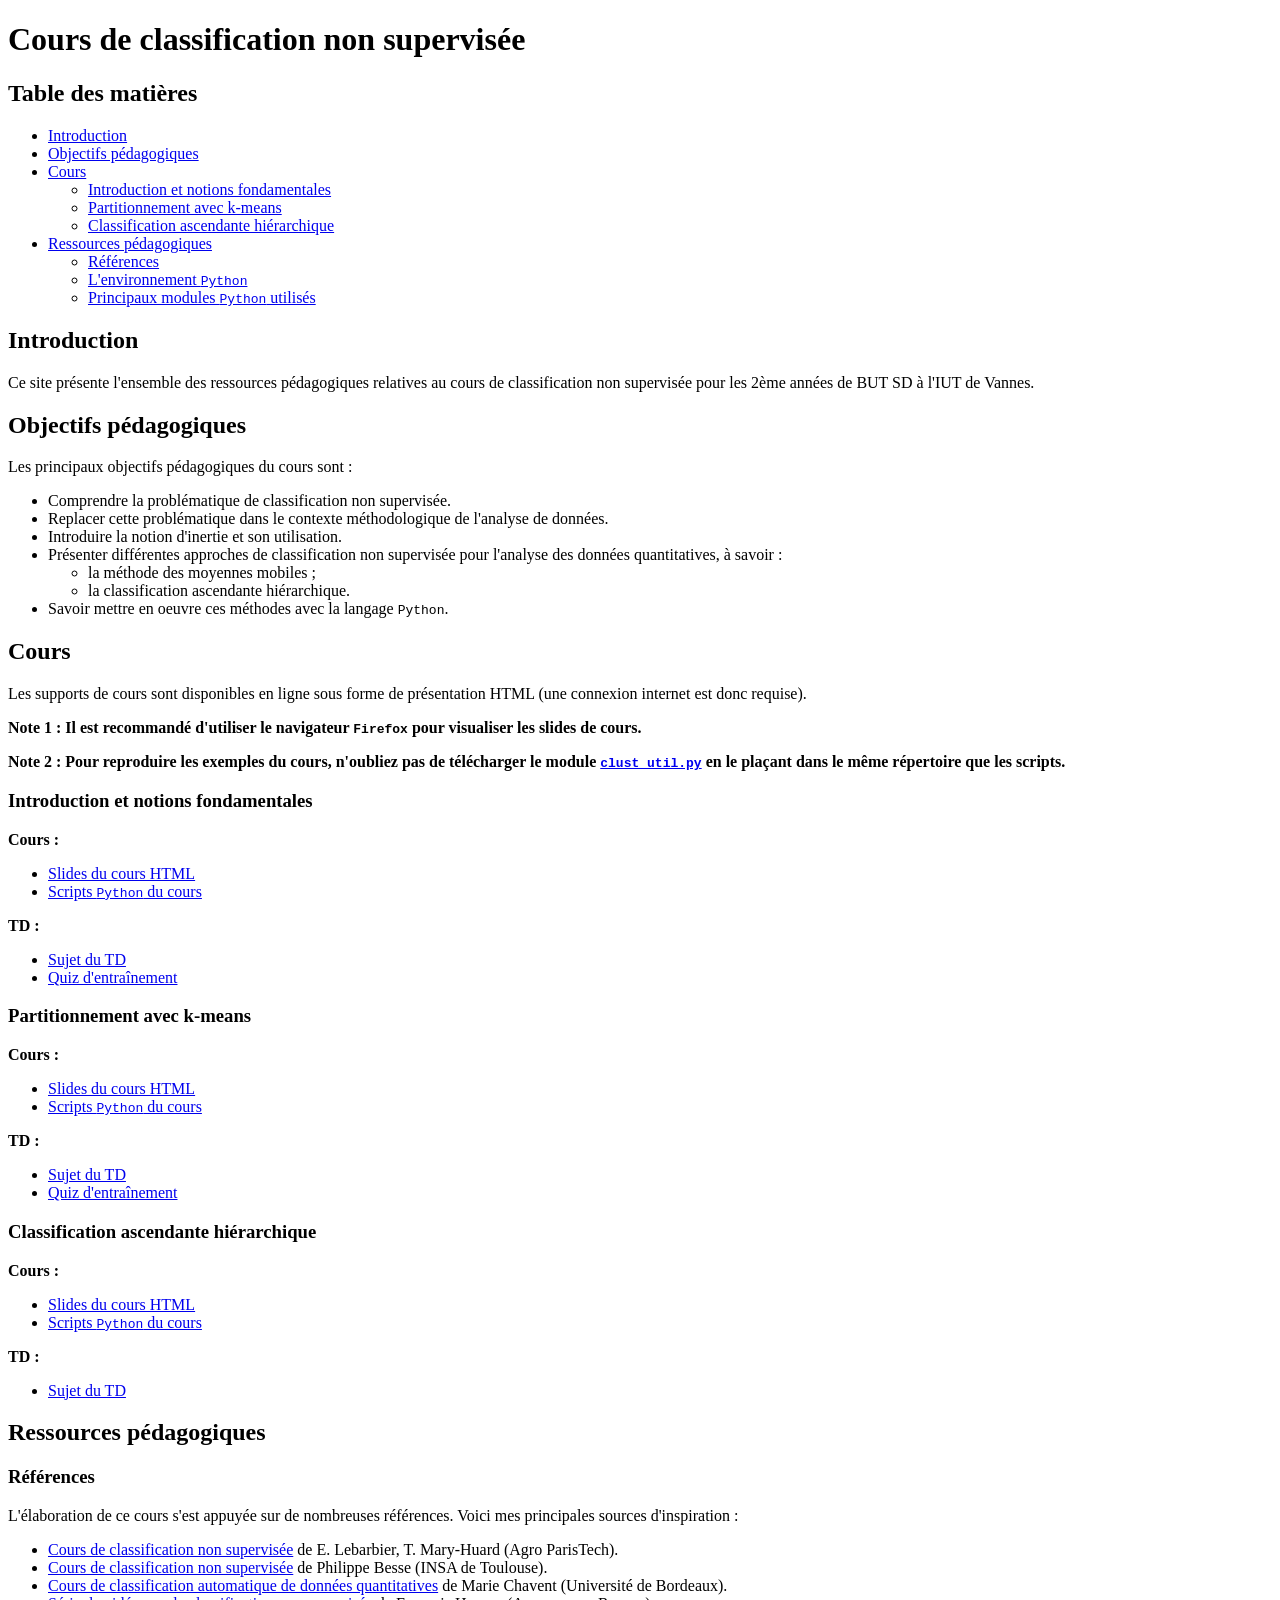
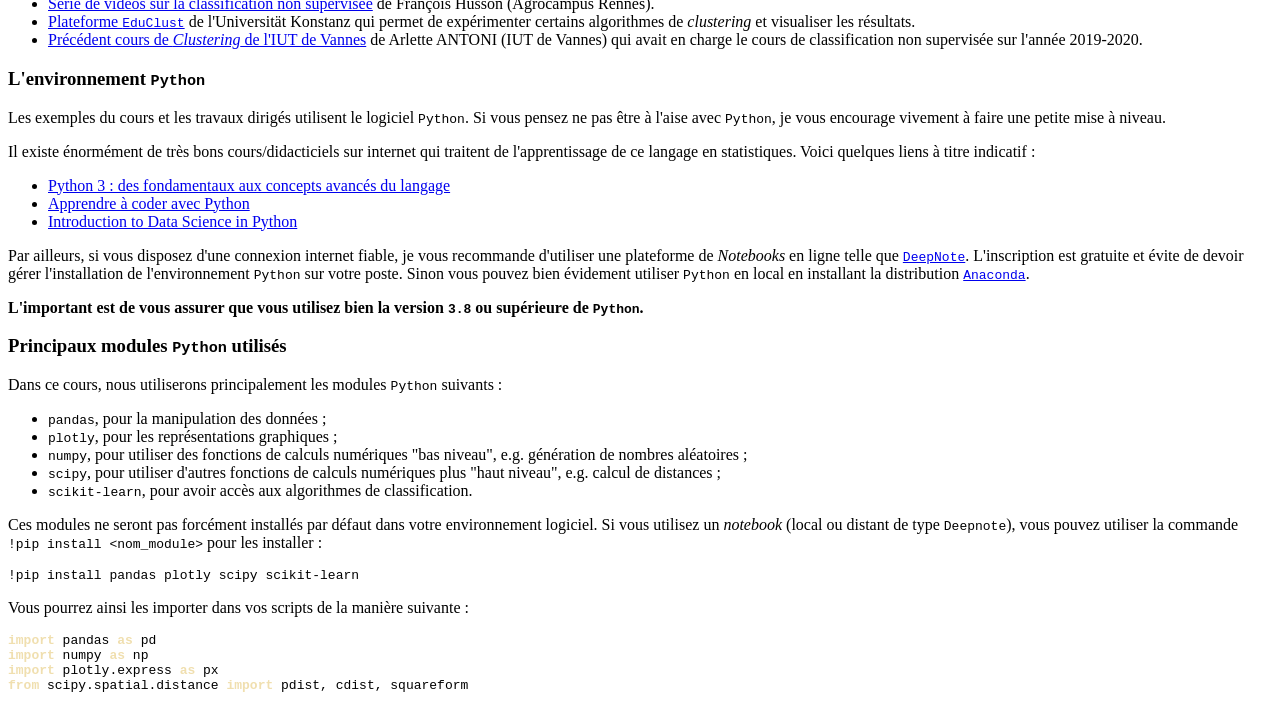
<file: index.html>
<?xml version="1.0" encoding="utf-8"?>
<!DOCTYPE html PUBLIC "-//W3C//DTD XHTML 1.0 Strict//EN"
"http://www.w3.org/TR/xhtml1/DTD/xhtml1-strict.dtd">
<html xmlns="http://www.w3.org/1999/xhtml" lang="fr" xml:lang="fr">
<head>
<meta http-equiv="Content-Type" content="text/html;charset=utf-8" />
<meta name="viewport" content="width=device-width, initial-scale=1" />
<title>Cours de classification non supervisée</title>
<meta name="author" content="Roland Donat" />
<meta name="generator" content="Org Mode" />
<link rel="stylesheet" type="text/css" href="https://fniessen.github.io/org-html-themes/src/readtheorg_theme/css/htmlize.css"/>
<link rel="stylesheet" type="text/css" href="https://fniessen.github.io/org-html-themes/src/readtheorg_theme/css/readtheorg.css"/>
<script src="https://ajax.googleapis.com/ajax/libs/jquery/2.1.3/jquery.min.js"></script>
<script src="https://maxcdn.bootstrapcdn.com/bootstrap/3.3.4/js/bootstrap.min.js"></script>
<script type="text/javascript" src="https://fniessen.github.io/org-html-themes/src/lib/js/jquery.stickytableheaders.min.js"></script>
<script type="text/javascript" src="https://fniessen.github.io/org-html-themes/src/readtheorg_theme/js/readtheorg.js"></script>
<link rel="stylesheet" type="text/css" href="https://roland-donat.github.io/ubs/Charte_graphique/IUT/ubs_iut_vannes.css" />
</head>
<body>
<div id="content" class="content">
<h1 class="title">Cours de classification non supervisée</h1>
<div id="table-of-contents" role="doc-toc">
<h2>Table des matières</h2>
<div id="text-table-of-contents" role="doc-toc">
<ul>
<li><a href="#org1b6a9eb">Introduction</a></li>
<li><a href="#orgfef75c6">Objectifs pédagogiques</a></li>
<li><a href="#org6e9a7e0">Cours</a>
<ul>
<li><a href="#org2fbe07f">Introduction et notions fondamentales</a></li>
<li><a href="#org42d072c">Partitionnement avec k-means</a></li>
<li><a href="#org5e8bd49">Classification ascendante hiérarchique</a></li>
</ul>
</li>
<li><a href="#orgc1f52cd">Ressources pédagogiques</a>
<ul>
<li><a href="#orged223a4">Références</a></li>
<li><a href="#org81da727">L'environnement <code>Python</code></a></li>
<li><a href="#org6a6cd4a">Principaux modules <code>Python</code> utilisés</a></li>
</ul>
</li>
</ul>
</div>
</div>

<div id="outline-container-org1b6a9eb" class="outline-2">
<h2 id="org1b6a9eb">Introduction</h2>
<div class="outline-text-2" id="text-org1b6a9eb">
<p>
Ce site présente l'ensemble des ressources pédagogiques relatives au cours de classification non
supervisée pour les 2ème années de BUT SD à l'IUT de Vannes.
</p>
</div>
</div>

<div id="outline-container-orgfef75c6" class="outline-2">
<h2 id="orgfef75c6">Objectifs pédagogiques</h2>
<div class="outline-text-2" id="text-orgfef75c6">
<p>
Les principaux objectifs pédagogiques du cours sont :
</p>
<ul class="org-ul">
<li>Comprendre la problématique de classification non supervisée.</li>
<li>Replacer cette problématique dans le contexte méthodologique de l'analyse de données.</li>
<li>Introduire la notion d'inertie et son utilisation.</li>
<li>Présenter différentes approches de classification non supervisée pour l'analyse des données
quantitatives, à savoir :
<ul class="org-ul">
<li>la méthode des moyennes mobiles ;</li>
<li>la classification ascendante hiérarchique.</li>
</ul></li>
<li>Savoir mettre en oeuvre ces méthodes avec la langage <code>Python</code>.</li>
</ul>
</div>
</div>


<div id="outline-container-org6e9a7e0" class="outline-2">
<h2 id="org6e9a7e0">Cours</h2>
<div class="outline-text-2" id="text-org6e9a7e0">
<p>
Les supports de cours sont disponibles en ligne sous forme de présentation HTML (une connexion internet est
donc requise).
</p>

<p>
<b>Note 1 : Il est recommandé d'utiliser le navigateur <code>Firefox</code> pour visualiser les slides de cours.</b>
</p>

<p>
<b>Note 2 : Pour reproduire les exemples du cours, n'oubliez pas de télécharger le module
<a href="https://github.com/roland-donat/cours-class-non-sup/tree/main/python"><code>clust_util.py</code></a> en le plaçant dans le même répertoire que les scripts.</b>
</p>
</div>

<div id="outline-container-org2fbe07f" class="outline-3">
<h3 id="org2fbe07f">Introduction et notions fondamentales</h3>
<div class="outline-text-3" id="text-org2fbe07f">
<p>
<b>Cours :</b>
</p>
<ul class="org-ul">
<li><a href="https://roland-donat.github.io/cours-class-non-sup/cours/c1/c1.html">Slides du cours HTML</a></li>
<li><a href="https://github.com/roland-donat/cours-class-non-sup/tree/main/cours/c1/">Scripts <code>Python</code> du cours</a></li>
</ul>

<p>
<b>TD :</b>
</p>
<ul class="org-ul">
<li><a href="./td/td1/td1.html">Sujet du TD</a></li>
<li><a href="https://moodle.univ-ubs.fr/mod/quiz/view.php?id=323898">Quiz d'entraînement</a></li>
</ul>
</div>
</div>

<div id="outline-container-org42d072c" class="outline-3">
<h3 id="org42d072c">Partitionnement avec k-means</h3>
<div class="outline-text-3" id="text-org42d072c">
<p>
<b>Cours :</b>
</p>
<ul class="org-ul">
<li><a href="https://roland-donat.github.io/cours-class-non-sup/cours/c2/c2.html">Slides du cours HTML</a></li>
<li><a href="https://github.com/roland-donat/cours-class-non-sup/tree/main/cours/c2">Scripts <code>Python</code> du cours</a></li>
</ul>

<p>
<b>TD :</b>
</p>
<ul class="org-ul">
<li><a href="./td/td2/td2.html">Sujet du TD</a></li>
<li><a href="https://moodle.univ-ubs.fr/mod/quiz/view.php?id=325781">Quiz d'entraînement</a></li>
</ul>
</div>
</div>

<div id="outline-container-org5e8bd49" class="outline-3">
<h3 id="org5e8bd49">Classification ascendante hiérarchique</h3>
<div class="outline-text-3" id="text-org5e8bd49">
<p>
<b>Cours :</b>
</p>
<ul class="org-ul">
<li><a href="cours/c3/c3.html">Slides du cours HTML</a></li>
<li><a href="https://github.com/roland-donat/cours-class-non-sup/tree/main/cours/c3/">Scripts <code>Python</code> du cours</a></li>
</ul>


<p>
<b>TD :</b>
</p>
<ul class="org-ul">
<li><a href="td/td3/td3.html">Sujet du TD</a></li>
</ul>
</div>
</div>
</div>


<div id="outline-container-orgc1f52cd" class="outline-2">
<h2 id="orgc1f52cd">Ressources pédagogiques</h2>
<div class="outline-text-2" id="text-orgc1f52cd">
</div>
<div id="outline-container-orged223a4" class="outline-3">
<h3 id="orged223a4">Références</h3>
<div class="outline-text-3" id="text-orged223a4">
<p>
L'élaboration de ce cours s'est appuyée sur de nombreuses références. Voici mes principales sources
d'inspiration :
</p>
<ul class="org-ul">
<li><a href="http://www2.agroparistech.fr/IMG/pdf/ClassificationNonSupervisee-AgroParisTech.pdf">Cours de classification non supervisée</a> de E. Lebarbier, T. Mary-Huard (Agro ParisTech).</li>
<li><a href="https://www.math.univ-toulouse.fr/~besse/Wikistat/pdf/st-m-explo-classif.pdf">Cours de classification non supervisée</a> de Philippe Besse (INSA de Toulouse).</li>
<li><a href="http://www.math.u-bordeaux.fr/~mchave100p/wordpress/wp-content/uploads/2013/10/cours_classif_quanti.pdf">Cours de classification automatique de données quantitatives</a> de Marie Chavent (Université de Bordeaux).</li>
<li><a href="https://www.youtube.com/watch?v=SE_4dLh5vXY">Série de vidéos sur la classification non supervisée</a> de François Husson (Agrocampus Rennes).</li>
<li><a href="https://educlust.dbvis.de">Plateforme <code>EduClust</code></a> de l'Universität Konstanz qui permet de expérimenter certains algorithmes de
<i>clustering</i> et visualiser les résultats.</li>
<li><a href="https://moodle.univ-ubs.fr/course/view.php?id=3596">Précédent cours de <i>Clustering</i> de l'IUT de Vannes</a> de Arlette ANTONI (IUT de Vannes) qui avait en
charge le cours de classification non supervisée sur l'année 2019-2020.</li>
</ul>
</div>
</div>

<div id="outline-container-org81da727" class="outline-3">
<h3 id="org81da727">L'environnement <code>Python</code></h3>
<div class="outline-text-3" id="text-org81da727">
<p>
Les exemples du cours et les travaux dirigés utilisent le logiciel <code>Python</code>. Si vous pensez ne pas
être à l'aise avec <code>Python</code>, je vous encourage vivement à faire une petite mise à niveau.
</p>

<p>
Il existe énormément de très bons cours/didacticiels sur internet qui traitent de l'apprentissage de ce
langage en statistiques. Voici quelques liens à titre indicatif :
</p>
<ul class="org-ul">
<li><a href="https://www.fun-mooc.fr/fr/cours/python-3-des-fondamentaux-aux-concepts-avances-du-langage/">Python 3 : des fondamentaux aux concepts avancés du langage</a></li>
<li><a href="https://www.fun-mooc.fr/fr/cours/apprendre-a-coder-avec-python/">Apprendre à coder avec Python</a></li>
<li><a href="https://www.coursera.org/learn/python-data-analysis?specialization=data-science-python">Introduction to Data Science in Python</a></li>
</ul>

<p>
Par ailleurs, si vous disposez d'une connexion internet fiable, je vous recommande d'utiliser une
plateforme de <i>Notebooks</i> en ligne telle que <a href="https://deepnote.com"><code>DeepNote</code></a>. L'inscription est gratuite et évite de
devoir gérer l'installation de l'environnement <code>Python</code> sur votre poste. 
Sinon vous pouvez bien évidement utiliser <code>Python</code> en local en installant la distribution
<a href="https://www.anaconda.com/products/individual"><code>Anaconda</code></a>. 
</p>

<p>
<b>L'important est de vous assurer que vous utilisez bien la version <code>3.8</code> ou supérieure de <code>Python</code>.</b>
</p>
</div>
</div>

<div id="outline-container-org6a6cd4a" class="outline-3">
<h3 id="org6a6cd4a">Principaux modules <code>Python</code> utilisés</h3>
<div class="outline-text-3" id="text-org6a6cd4a">
<p>
Dans ce cours, nous utiliserons principalement les modules <code>Python</code> suivants :
</p>
<ul class="org-ul">
<li><code>pandas</code>, pour la manipulation des données ;</li>
<li><code>plotly</code>, pour les représentations graphiques ;</li>
<li><code>numpy</code>, pour utiliser des fonctions de calculs numériques "bas niveau", e.g. génération de
nombres aléatoires ;</li>
<li><code>scipy</code>, pour utiliser d'autres fonctions de calculs numériques plus "haut niveau", e.g. calcul de
distances ;</li>
<li><code>scikit-learn</code>, pour avoir accès aux algorithmes de classification.</li>
</ul>

<p>
Ces modules ne seront pas forcément installés par défaut dans votre environnement logiciel. Si vous
utilisez un <i>notebook</i> (local ou distant de type <code>Deepnote</code>), vous pouvez utiliser la commande <code>!pip
install &lt;nom_module&gt;</code> pour les installer : 
</p>
<div class="org-src-container">
<pre class="src src-python">!pip install pandas plotly scipy scikit-learn
</pre>
</div>

<p>
Vous pourrez ainsi les importer dans vos scripts de la manière suivante :
</p>
<div class="org-src-container">
<pre class="src src-python"><span style="color: #F0DFAF; font-weight: bold;">import</span> pandas <span style="color: #F0DFAF; font-weight: bold;">as</span> pd
<span style="color: #F0DFAF; font-weight: bold;">import</span> numpy <span style="color: #F0DFAF; font-weight: bold;">as</span> np
<span style="color: #F0DFAF; font-weight: bold;">import</span> plotly.express <span style="color: #F0DFAF; font-weight: bold;">as</span> px
<span style="color: #F0DFAF; font-weight: bold;">from</span> scipy.spatial.distance <span style="color: #F0DFAF; font-weight: bold;">import</span> pdist, cdist, squareform
</pre>
</div>
</div>
</div>
</div>
</div>
</body>
</html>
</file>
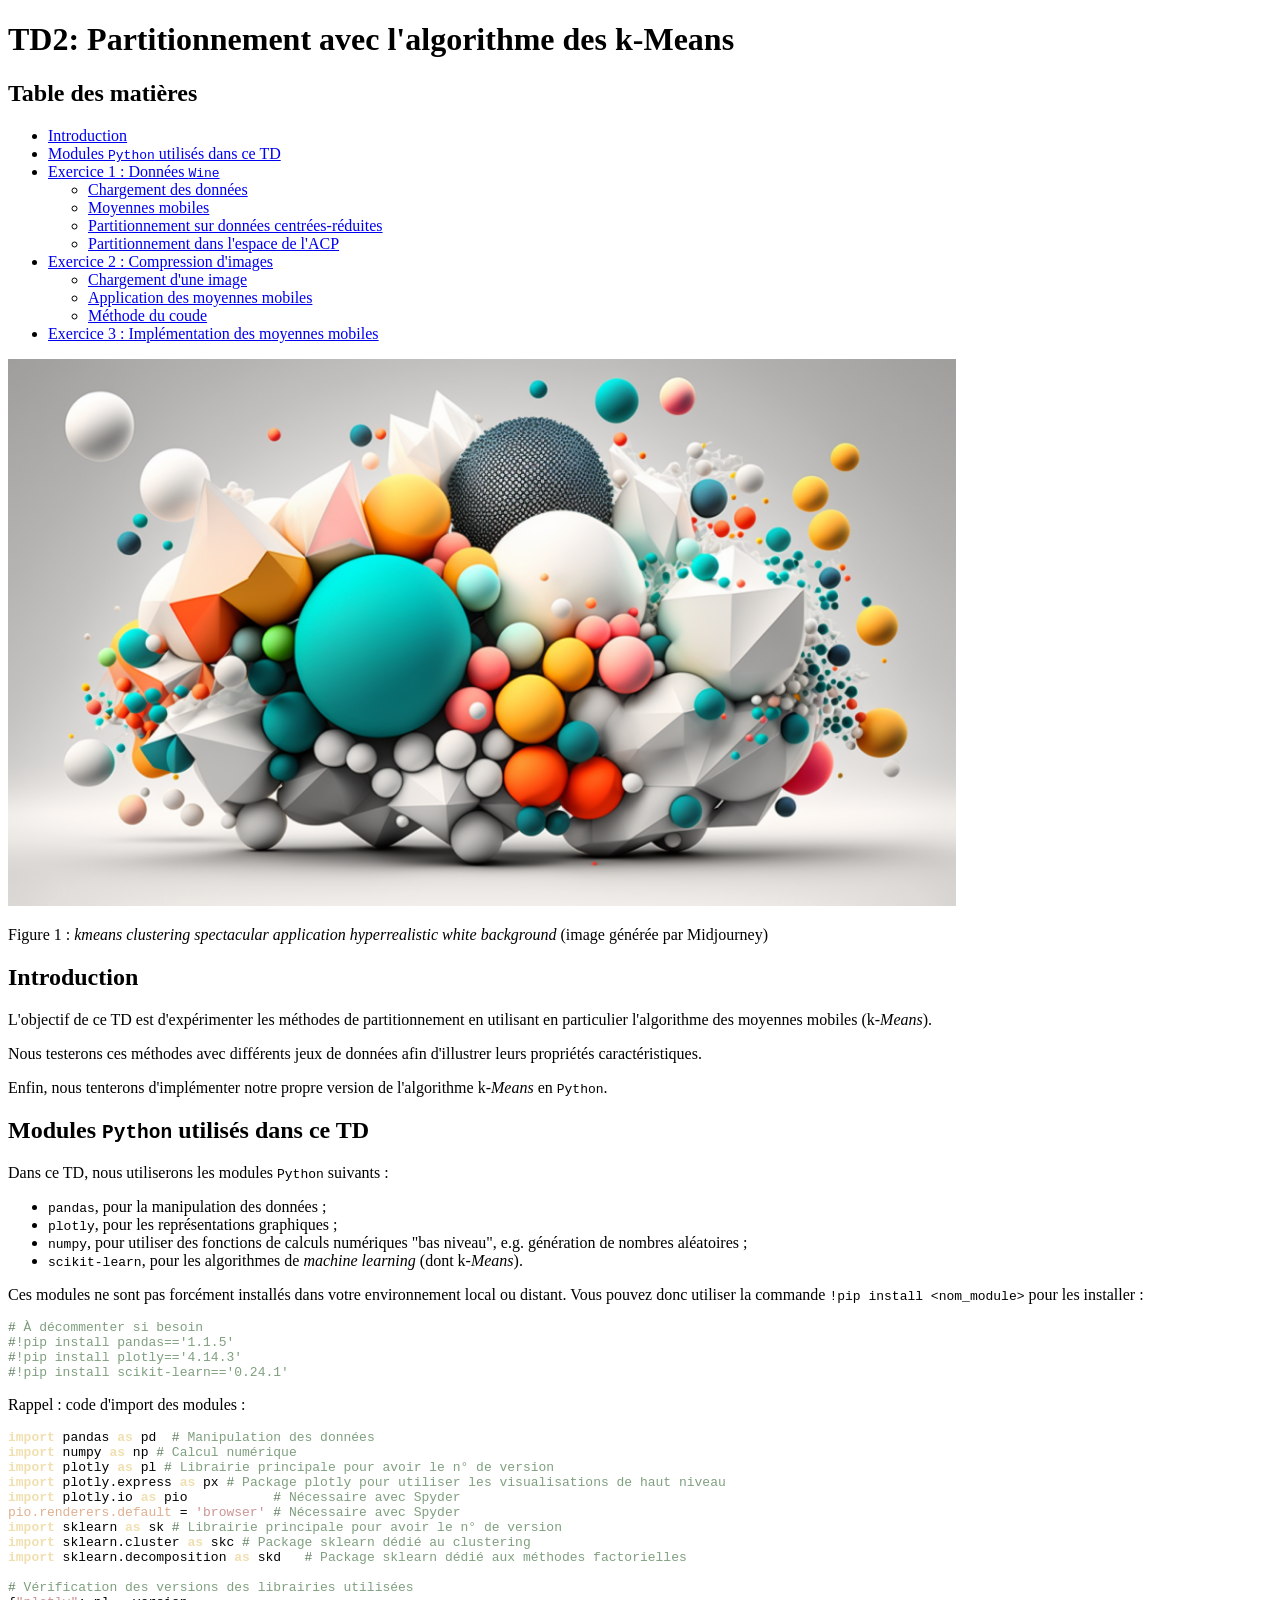
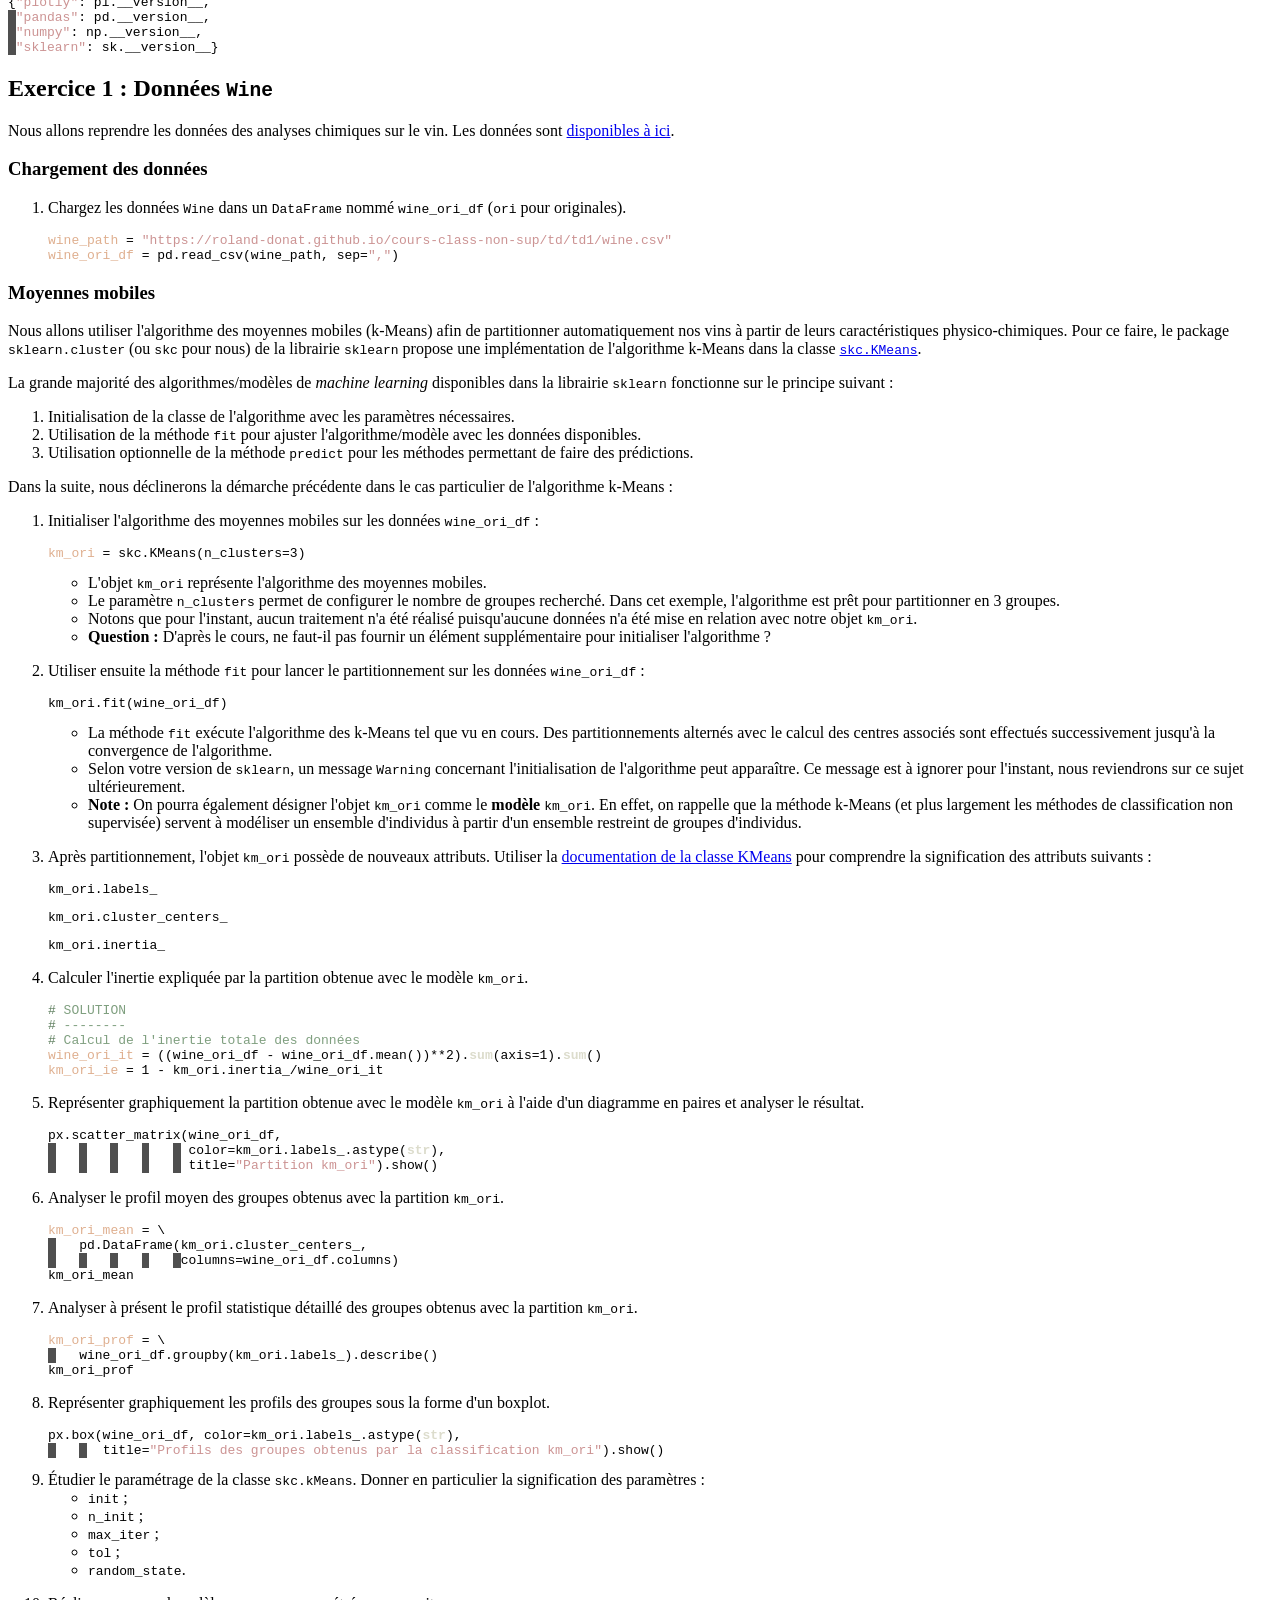
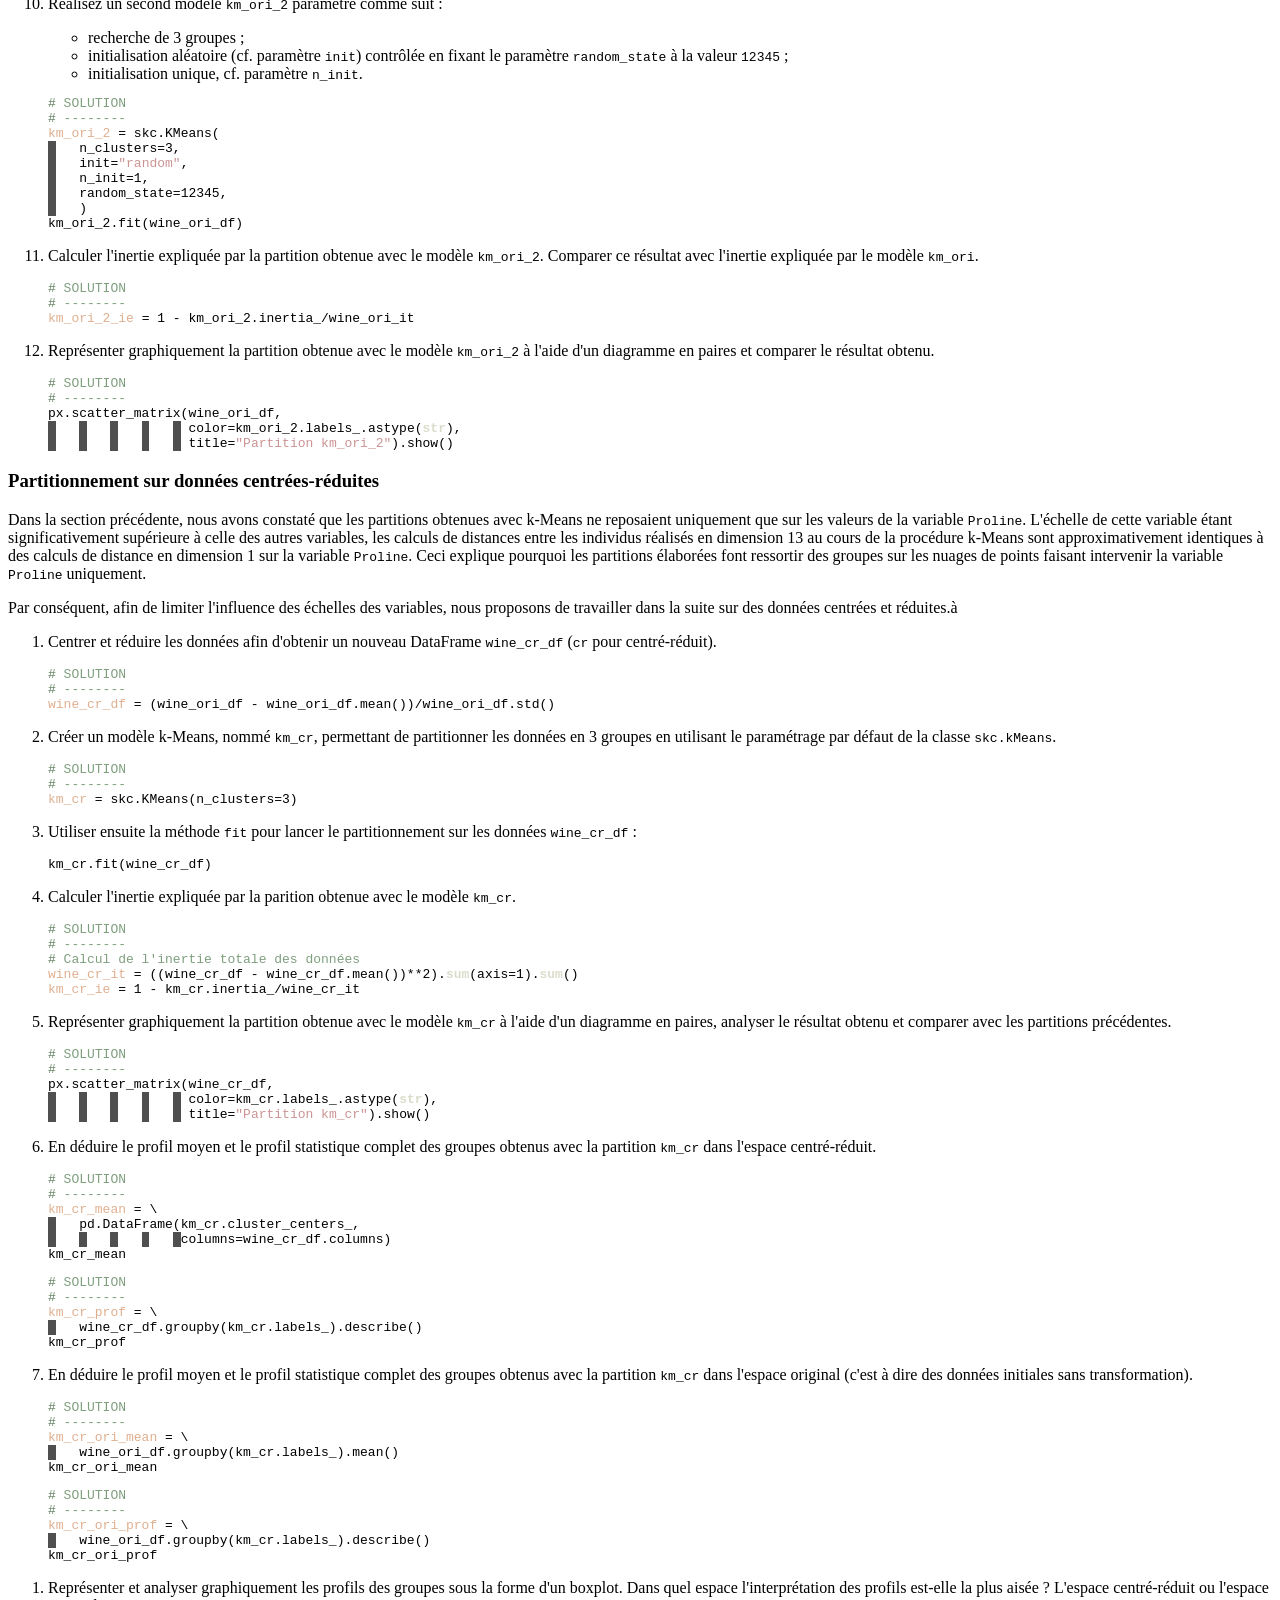
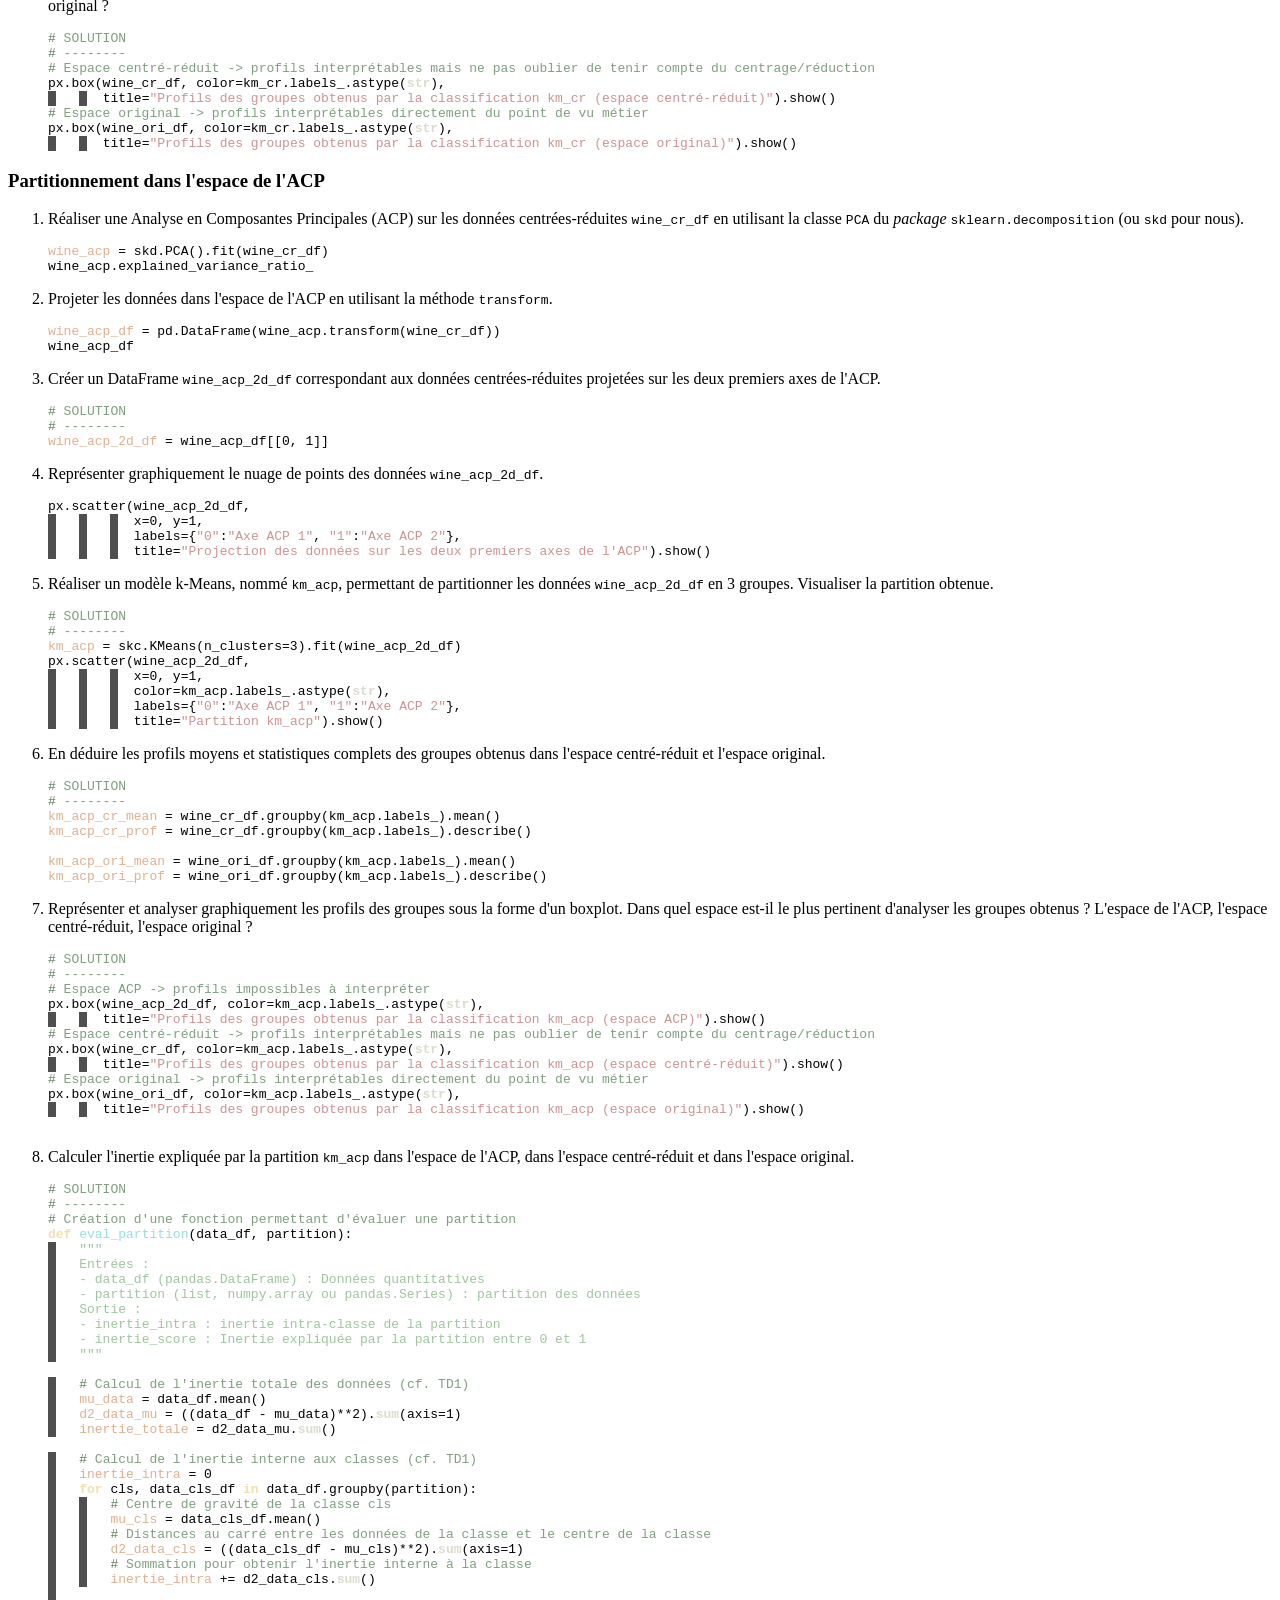
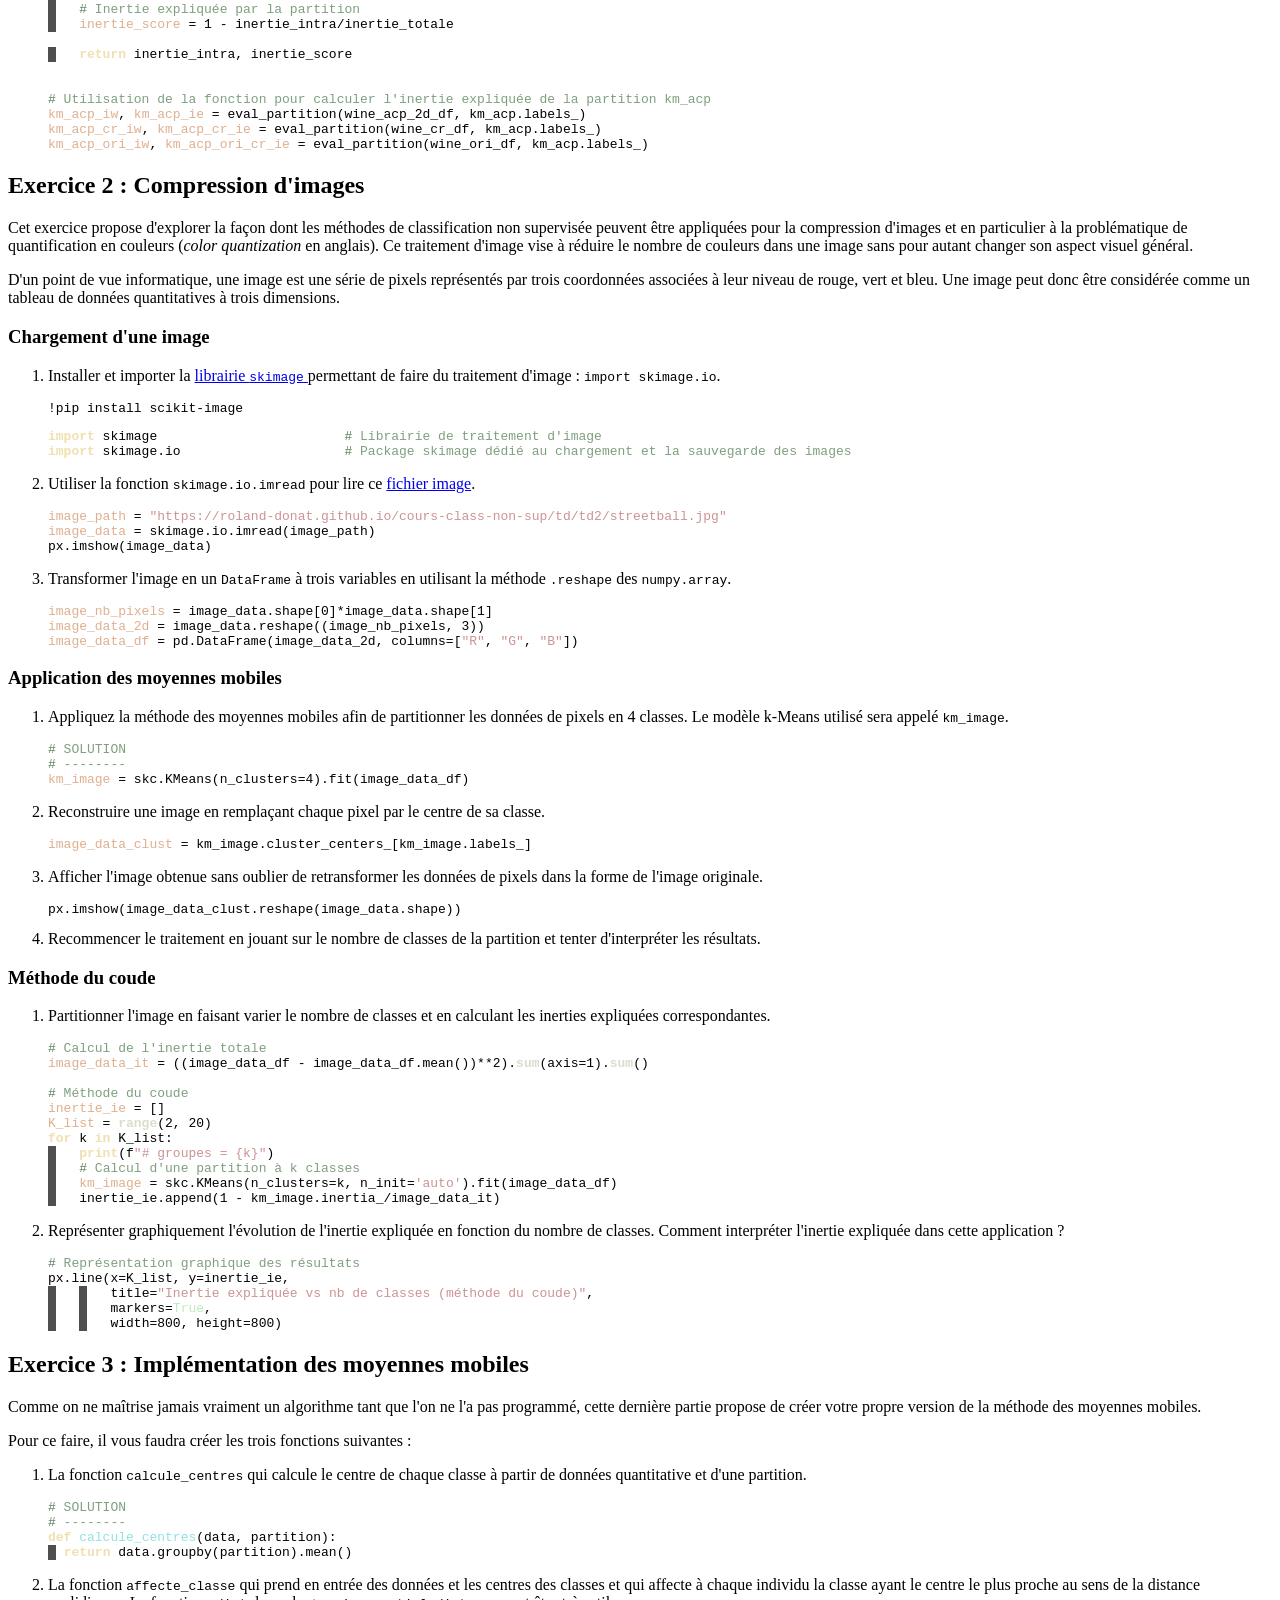
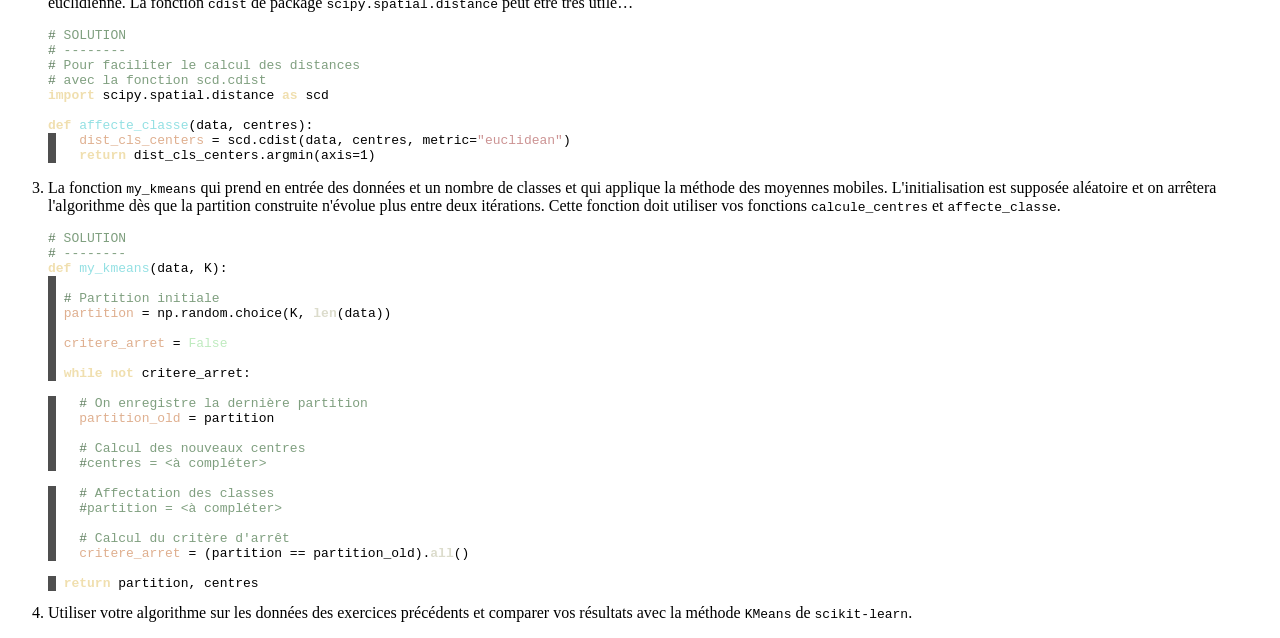
<file: td/td2/td2.html>
<?xml version="1.0" encoding="utf-8"?>
<!DOCTYPE html PUBLIC "-//W3C//DTD XHTML 1.0 Strict//EN"
"http://www.w3.org/TR/xhtml1/DTD/xhtml1-strict.dtd">
<html xmlns="http://www.w3.org/1999/xhtml" lang="fr" xml:lang="fr">
<head>
<meta http-equiv="Content-Type" content="text/html;charset=utf-8" />
<meta name="viewport" content="width=device-width, initial-scale=1" />
<title>TD2: Partitionnement avec l'algorithme des k-Means</title>
<meta name="author" content="Roland Donat" />
<meta name="generator" content="Org Mode" />
<link rel="stylesheet" type="text/css" href="https://fniessen.github.io/org-html-themes/src/readtheorg_theme/css/htmlize.css"/>
<link rel="stylesheet" type="text/css" href="https://fniessen.github.io/org-html-themes/src/readtheorg_theme/css/readtheorg.css"/>
<script src="https://ajax.googleapis.com/ajax/libs/jquery/2.1.3/jquery.min.js"></script>
<script src="https://maxcdn.bootstrapcdn.com/bootstrap/3.3.4/js/bootstrap.min.js"></script>
<script type="text/javascript" src="https://fniessen.github.io/org-html-themes/src/lib/js/jquery.stickytableheaders.min.js"></script>
<script type="text/javascript" src="https://fniessen.github.io/org-html-themes/src/readtheorg_theme/js/readtheorg.js"></script>
<link rel="stylesheet" type="text/css" href="https://roland-donat.github.io/ubs/Charte_graphique/IUT/ubs_iut_vannes.css" />
</head>
<body>
<div id="content" class="content">
<h1 class="title">TD2: Partitionnement avec l'algorithme des k-Means</h1>
<div id="table-of-contents" role="doc-toc">
<h2>Table des matières</h2>
<div id="text-table-of-contents" role="doc-toc">
<ul>
<li><a href="#orgb71ec06">Introduction</a></li>
<li><a href="#org6f403a2">Modules <code>Python</code> utilisés dans ce TD</a></li>
<li><a href="#orgaf4eccc">Exercice 1 : Données <code>Wine</code></a>
<ul>
<li><a href="#org538860a">Chargement des données</a></li>
<li><a href="#org8fd4de3">Moyennes mobiles</a></li>
<li><a href="#org4ec8491">Partitionnement sur données centrées-réduites</a></li>
<li><a href="#org09a8a69">Partitionnement dans l'espace de l'ACP</a></li>
</ul>
</li>
<li><a href="#orgc69664b">Exercice 2 : Compression d'images</a>
<ul>
<li><a href="#org5af9bfe">Chargement d'une image</a></li>
<li><a href="#org57d45ff">Application des moyennes mobiles</a></li>
<li><a href="#org0ae0ca5">Méthode du coude</a></li>
</ul>
</li>
<li><a href="#org35237bb">Exercice 3 : Implémentation des moyennes mobiles</a></li>
</ul>
</div>
</div>

<div id="orgbf46a55" class="figure">
<p><img src="./kmeans.png" alt="kmeans.png" width="75%" />
</p>
<p><span class="figure-number">Figure&nbsp;1&nbsp;: </span><i>kmeans clustering spectacular application hyperrealistic white background</i> (image générée par Midjourney)</p>
</div>


<div id="outline-container-orgb71ec06" class="outline-2">
<h2 id="orgb71ec06">Introduction</h2>
<div class="outline-text-2" id="text-orgb71ec06">
<p>
L'objectif de ce TD est d'expérimenter les méthodes de partitionnement en utilisant en particulier
l'algorithme des moyennes mobiles (k-<i>Means</i>).
</p>

<p>
Nous testerons ces méthodes avec différents jeux de données afin d'illustrer leurs propriétés
caractéristiques. 
</p>

<p>
Enfin, nous tenterons d'implémenter notre propre version de l'algorithme k-<i>Means</i> en <code>Python</code>.
</p>
</div>
</div>

<div id="outline-container-org6f403a2" class="outline-2">
<h2 id="org6f403a2">Modules <code>Python</code> utilisés dans ce TD</h2>
<div class="outline-text-2" id="text-org6f403a2">
<p>
Dans ce TD, nous utiliserons les modules <code>Python</code> suivants :
</p>
<ul class="org-ul">
<li><code>pandas</code>, pour la manipulation des données ;</li>
<li><code>plotly</code>, pour les représentations graphiques ;</li>
<li><code>numpy</code>, pour utiliser des fonctions de calculs numériques "bas niveau", e.g. génération de
nombres aléatoires ;</li>
<li><code>scikit-learn</code>, pour les algorithmes de <i>machine learning</i> (dont k-<i>Means</i>).</li>
</ul>

<p>
Ces modules ne sont pas forcément installés dans votre environnement local ou distant. Vous pouvez
donc utiliser la commande <code>!pip install &lt;nom_module&gt;</code> pour les installer : 
</p>
<div class="org-src-container">
<pre class="src src-python"><span style="color: #5F7F5F;"># </span><span style="color: #7F9F7F;">&#192; d&#233;commenter si besoin</span>
<span style="color: #5F7F5F;">#</span><span style="color: #7F9F7F;">!pip install pandas=='1.1.5'</span>
<span style="color: #5F7F5F;">#</span><span style="color: #7F9F7F;">!pip install plotly=='4.14.3'</span>
<span style="color: #5F7F5F;">#</span><span style="color: #7F9F7F;">!pip install scikit-learn=='0.24.1'</span>
</pre>
</div>


<p>
Rappel : code d'import des modules :
</p>
<div class="org-src-container">
<pre class="src src-python"><span style="color: #F0DFAF; font-weight: bold;">import</span> pandas <span style="color: #F0DFAF; font-weight: bold;">as</span> pd  <span style="color: #5F7F5F;"># </span><span style="color: #7F9F7F;">Manipulation des donn&#233;es</span>
<span style="color: #F0DFAF; font-weight: bold;">import</span> numpy <span style="color: #F0DFAF; font-weight: bold;">as</span> np <span style="color: #5F7F5F;"># </span><span style="color: #7F9F7F;">Calcul num&#233;rique</span>
<span style="color: #F0DFAF; font-weight: bold;">import</span> plotly <span style="color: #F0DFAF; font-weight: bold;">as</span> pl <span style="color: #5F7F5F;"># </span><span style="color: #7F9F7F;">Librairie principale pour avoir le n&#176; de version</span>
<span style="color: #F0DFAF; font-weight: bold;">import</span> plotly.express <span style="color: #F0DFAF; font-weight: bold;">as</span> px <span style="color: #5F7F5F;"># </span><span style="color: #7F9F7F;">Package plotly pour utiliser les visualisations de haut niveau</span>
<span style="color: #F0DFAF; font-weight: bold;">import</span> plotly.io <span style="color: #F0DFAF; font-weight: bold;">as</span> pio           <span style="color: #5F7F5F;"># </span><span style="color: #7F9F7F;">N&#233;cessaire avec Spyder</span>
<span style="color: #DFAF8F;">pio.renderers.default</span> = <span style="color: #CC9393;">'browser'</span> <span style="color: #5F7F5F;"># </span><span style="color: #7F9F7F;">N&#233;cessaire avec Spyder</span>
<span style="color: #F0DFAF; font-weight: bold;">import</span> sklearn <span style="color: #F0DFAF; font-weight: bold;">as</span> sk <span style="color: #5F7F5F;"># </span><span style="color: #7F9F7F;">Librairie principale pour avoir le n&#176; de version</span>
<span style="color: #F0DFAF; font-weight: bold;">import</span> sklearn.cluster <span style="color: #F0DFAF; font-weight: bold;">as</span> skc <span style="color: #5F7F5F;"># </span><span style="color: #7F9F7F;">Package sklearn d&#233;di&#233; au clustering</span>
<span style="color: #F0DFAF; font-weight: bold;">import</span> sklearn.decomposition <span style="color: #F0DFAF; font-weight: bold;">as</span> skd   <span style="color: #5F7F5F;"># </span><span style="color: #7F9F7F;">Package sklearn d&#233;di&#233; aux m&#233;thodes factorielles</span>

<span style="color: #5F7F5F;"># </span><span style="color: #7F9F7F;">V&#233;rification des versions des librairies utilis&#233;es</span>
{<span style="color: #CC9393;">"plotly"</span>: pl.__version__, 
<span style="color: #DCDCCC; background-color: #4F4F4F;"> </span><span style="color: #CC9393;">"pandas"</span>: pd.__version__, 
<span style="color: #DCDCCC; background-color: #4F4F4F;"> </span><span style="color: #CC9393;">"numpy"</span>: np.__version__, 
<span style="color: #DCDCCC; background-color: #4F4F4F;"> </span><span style="color: #CC9393;">"sklearn"</span>: sk.__version__}
</pre>
</div>
</div>
</div>

<div id="outline-container-orgaf4eccc" class="outline-2">
<h2 id="orgaf4eccc">Exercice 1 : Données <code>Wine</code></h2>
<div class="outline-text-2" id="text-orgaf4eccc">
<p>
Nous allons reprendre les données des analyses chimiques sur le vin. Les données sont
<a href="https://roland-donat.github.io/cours-class-non-sup/td/td2/wine.csv">disponibles à ici</a>.
</p>
</div>

<div id="outline-container-org538860a" class="outline-3">
<h3 id="org538860a">Chargement des données</h3>
<div class="outline-text-3" id="text-org538860a">
<ol class="org-ol">
<li><p>
Chargez les données <code>Wine</code> dans un <code>DataFrame</code> nommé <code>wine_ori_df</code> (<code>ori</code> pour originales).
</p>
<div class="org-src-container">
<pre class="src src-python"><span style="color: #DFAF8F;">wine_path</span> = <span style="color: #CC9393;">"https://roland-donat.github.io/cours-class-non-sup/td/td1/wine.csv"</span>
<span style="color: #DFAF8F;">wine_ori_df</span> = pd.read_csv(wine_path, sep=<span style="color: #CC9393;">","</span>)
</pre>
</div></li>
</ol>
</div>
</div>


<div id="outline-container-org8fd4de3" class="outline-3">
<h3 id="org8fd4de3">Moyennes mobiles</h3>
<div class="outline-text-3" id="text-org8fd4de3">
<p>
Nous allons utiliser l'algorithme des moyennes mobiles (k-Means) afin de partitionner automatiquement nos vins à
partir de leurs caractéristiques physico-chimiques. Pour ce faire, le package <code>sklearn.cluster</code> (ou
<code>skc</code> pour nous) de la librairie <code>sklearn</code> propose une implémentation de l'algorithme k-Means dans
la classe <a href="https://scikit-learn.org/stable/modules/generated/sklearn.cluster.KMeans.html"><code>skc.KMeans</code></a>.
</p>

<p>
La grande majorité des algorithmes/modèles de <i>machine learning</i> disponibles dans la librairie <code>sklearn</code>
fonctionne sur le principe suivant :
</p>
<ol class="org-ol">
<li>Initialisation de la classe de l'algorithme avec les paramètres nécessaires.</li>
<li>Utilisation de la méthode <code>fit</code> pour ajuster l'algorithme/modèle avec les données disponibles.</li>
<li>Utilisation optionnelle de la méthode <code>predict</code> pour les méthodes permettant de faire des
prédictions.</li>
</ol>

<p>
Dans la suite, nous déclinerons la démarche précédente dans le cas particulier de l'algorithme
k-Means :
</p>
<ol class="org-ol">
<li><p>
Initialiser l'algorithme des moyennes mobiles sur les données <code>wine_ori_df</code> :
</p>
<div class="org-src-container">
<pre class="src src-python"><span style="color: #DFAF8F;">km_ori</span> = skc.KMeans(n_clusters=3)
</pre>
</div>
<ul class="org-ul">
<li>L'objet <code>km_ori</code> représente l'algorithme des moyennes mobiles.</li>
<li>Le paramètre <code>n_clusters</code> permet
de configurer le nombre de groupes recherché. Dans cet exemple, l'algorithme est prêt pour
partitionner en 3 groupes.</li>
<li>Notons que pour l'instant, aucun traitement n'a été réalisé puisqu'aucune données n'a été mise
en relation avec notre objet <code>km_ori</code>.</li>
<li><b>Question :</b> D'après le cours, ne faut-il pas fournir un élément supplémentaire pour
initialiser l'algorithme ?</li>
</ul></li>

<li><p>
Utiliser ensuite la méthode <code>fit</code> pour lancer le partitionnement sur les données <code>wine_ori_df</code> :
</p>
<div class="org-src-container">
<pre class="src src-python">km_ori.fit(wine_ori_df)
</pre>
</div>
<ul class="org-ul">
<li>La méthode <code>fit</code> exécute l'algorithme des k-Means tel que vu en cours. Des partitionnements
alternés avec le calcul des centres associés sont effectués successivement jusqu'à la convergence de
l'algorithme.</li>
<li>Selon votre version de <code>sklearn</code>, un message <code>Warning</code> concernant l'initialisation de
l'algorithme peut apparaître. Ce message est à ignorer pour l'instant, nous reviendrons sur ce
sujet ultérieurement.</li>
<li><b>Note :</b> On pourra également désigner l'objet <code>km_ori</code> comme le <b>modèle</b> <code>km_ori</code>. En effet, on
rappelle que la méthode k-Means (et plus largement les méthodes de classification non
supervisée) servent à modéliser un ensemble d'individus à partir d'un ensemble restreint de
groupes d'individus.</li>
</ul></li>

<li><p>
Après partitionnement, l'objet <code>km_ori</code> possède de nouveaux attributs. Utiliser la
<a href="https://scikit-learn.org/stable/modules/generated/sklearn.cluster.KMeans.html">documentation de la classe KMeans</a>  pour comprendre la signification des attributs suivants :
</p>
<div class="org-src-container">
<pre class="src src-python">km_ori.labels_
</pre>
</div>
<div class="org-src-container">
<pre class="src src-python">km_ori.cluster_centers_
</pre>
</div>
<div class="org-src-container">
<pre class="src src-python">km_ori.inertia_
</pre>
</div></li>

<li><p>
Calculer l'inertie expliquée par la partition obtenue avec le modèle <code>km_ori</code>.
</p>
<div class="org-src-container">
<pre class="src src-python"><span style="color: #5F7F5F;"># </span><span style="color: #7F9F7F;">SOLUTION</span>
<span style="color: #5F7F5F;"># </span><span style="color: #7F9F7F;">--------</span>
<span style="color: #5F7F5F;"># </span><span style="color: #7F9F7F;">Calcul de l'inertie totale des donn&#233;es</span>
<span style="color: #DFAF8F;">wine_ori_it</span> = ((wine_ori_df - wine_ori_df.mean())**2).<span style="color: #DCDCCC; font-weight: bold;">sum</span>(axis=1).<span style="color: #DCDCCC; font-weight: bold;">sum</span>()
<span style="color: #DFAF8F;">km_ori_ie</span> = 1 - km_ori.inertia_/wine_ori_it
</pre>
</div></li>

<li><p>
Représenter graphiquement la partition obtenue avec le modèle <code>km_ori</code> à l'aide d'un diagramme
en paires et analyser le résultat.
</p>
<div class="org-src-container">
<pre class="src src-python">px.scatter_matrix(wine_ori_df,
<span style="color: #DCDCCC; background-color: #4F4F4F;"> </span>   <span style="color: #DCDCCC; background-color: #4F4F4F;"> </span>   <span style="color: #DCDCCC; background-color: #4F4F4F;"> </span>   <span style="color: #DCDCCC; background-color: #4F4F4F;"> </span>   <span style="color: #DCDCCC; background-color: #4F4F4F;"> </span> color=km_ori.labels_.astype(<span style="color: #DCDCCC; font-weight: bold;">str</span>), 
<span style="color: #DCDCCC; background-color: #4F4F4F;"> </span>   <span style="color: #DCDCCC; background-color: #4F4F4F;"> </span>   <span style="color: #DCDCCC; background-color: #4F4F4F;"> </span>   <span style="color: #DCDCCC; background-color: #4F4F4F;"> </span>   <span style="color: #DCDCCC; background-color: #4F4F4F;"> </span> title=<span style="color: #CC9393;">"Partition km_ori"</span>).show()
</pre>
</div></li>

<li><p>
Analyser le profil moyen des groupes obtenus avec la partition <code>km_ori</code>.
</p>
<div class="org-src-container">
<pre class="src src-python"><span style="color: #DFAF8F;">km_ori_mean</span> = \
<span style="color: #DCDCCC; background-color: #4F4F4F;"> </span>   pd.DataFrame(km_ori.cluster_centers_,
<span style="color: #DCDCCC; background-color: #4F4F4F;"> </span>   <span style="color: #DCDCCC; background-color: #4F4F4F;"> </span>   <span style="color: #DCDCCC; background-color: #4F4F4F;"> </span>   <span style="color: #DCDCCC; background-color: #4F4F4F;"> </span>   <span style="color: #DCDCCC; background-color: #4F4F4F;"> </span>columns=wine_ori_df.columns)
km_ori_mean
</pre>
</div></li>

<li><p>
Analyser à présent le profil statistique détaillé des groupes obtenus avec la partition <code>km_ori</code>.
</p>
<div class="org-src-container">
<pre class="src src-python"><span style="color: #DFAF8F;">km_ori_prof</span> = \
<span style="color: #DCDCCC; background-color: #4F4F4F;"> </span>   wine_ori_df.groupby(km_ori.labels_).describe()
km_ori_prof
</pre>
</div></li>

<li><p>
Représenter graphiquement les profils des groupes sous la forme d'un boxplot.
</p>
<div class="org-src-container">
<pre class="src src-python">px.box(wine_ori_df, color=km_ori.labels_.astype(<span style="color: #DCDCCC; font-weight: bold;">str</span>),
<span style="color: #DCDCCC; background-color: #4F4F4F;"> </span>   <span style="color: #DCDCCC; background-color: #4F4F4F;"> </span>  title=<span style="color: #CC9393;">"Profils des groupes obtenus par la classification km_ori"</span>).show()
</pre>
</div></li>

<li>Étudier le paramétrage de la classe <code>skc.kMeans</code>. Donner en particulier la signification des
paramètres :
<ul class="org-ul">
<li><code>init</code> ;</li>
<li><code>n_init</code> ;</li>
<li><code>max_iter</code> ;</li>
<li><code>tol</code> ;</li>
<li><code>random_state</code>.</li>
</ul></li>

<li><p>
Réalisez un second modèle <code>km_ori_2</code> paramétré comme suit :
</p>
<ul class="org-ul">
<li>recherche de 3 groupes ;</li>
<li>initialisation aléatoire (cf. paramètre <code>init</code>) contrôlée en fixant le paramètre <code>random_state</code> à la valeur
<code>12345</code> ;</li>
<li>initialisation unique, cf. paramètre <code>n_init</code>.</li>
</ul>
<div class="org-src-container">
<pre class="src src-python"><span style="color: #5F7F5F;"># </span><span style="color: #7F9F7F;">SOLUTION</span>
<span style="color: #5F7F5F;"># </span><span style="color: #7F9F7F;">--------</span>
<span style="color: #DFAF8F;">km_ori_2</span> = skc.KMeans(
<span style="color: #DCDCCC; background-color: #4F4F4F;"> </span>   n_clusters=3,
<span style="color: #DCDCCC; background-color: #4F4F4F;"> </span>   init=<span style="color: #CC9393;">"random"</span>,
<span style="color: #DCDCCC; background-color: #4F4F4F;"> </span>   n_init=1,
<span style="color: #DCDCCC; background-color: #4F4F4F;"> </span>   random_state=12345,
<span style="color: #DCDCCC; background-color: #4F4F4F;"> </span>   )
km_ori_2.fit(wine_ori_df)
</pre>
</div></li>

<li><p>
Calculer l'inertie expliquée par la partition obtenue avec le modèle <code>km_ori_2</code>. Comparer ce
résultat avec l'inertie expliquée par le modèle <code>km_ori</code>.
</p>
<div class="org-src-container">
<pre class="src src-python"><span style="color: #5F7F5F;"># </span><span style="color: #7F9F7F;">SOLUTION</span>
<span style="color: #5F7F5F;"># </span><span style="color: #7F9F7F;">--------</span>
<span style="color: #DFAF8F;">km_ori_2_ie</span> = 1 - km_ori_2.inertia_/wine_ori_it
</pre>
</div></li>

<li><p>
Représenter graphiquement la partition obtenue avec le modèle <code>km_ori_2</code> à l'aide d'un diagramme
en paires et comparer le résultat obtenu.
</p>
<div class="org-src-container">
<pre class="src src-python"><span style="color: #5F7F5F;"># </span><span style="color: #7F9F7F;">SOLUTION</span>
<span style="color: #5F7F5F;"># </span><span style="color: #7F9F7F;">--------</span>
px.scatter_matrix(wine_ori_df,
<span style="color: #DCDCCC; background-color: #4F4F4F;"> </span>   <span style="color: #DCDCCC; background-color: #4F4F4F;"> </span>   <span style="color: #DCDCCC; background-color: #4F4F4F;"> </span>   <span style="color: #DCDCCC; background-color: #4F4F4F;"> </span>   <span style="color: #DCDCCC; background-color: #4F4F4F;"> </span> color=km_ori_2.labels_.astype(<span style="color: #DCDCCC; font-weight: bold;">str</span>), 
<span style="color: #DCDCCC; background-color: #4F4F4F;"> </span>   <span style="color: #DCDCCC; background-color: #4F4F4F;"> </span>   <span style="color: #DCDCCC; background-color: #4F4F4F;"> </span>   <span style="color: #DCDCCC; background-color: #4F4F4F;"> </span>   <span style="color: #DCDCCC; background-color: #4F4F4F;"> </span> title=<span style="color: #CC9393;">"Partition km_ori_2"</span>).show()
</pre>
</div></li>
</ol>
</div>
</div>


<div id="outline-container-org4ec8491" class="outline-3">
<h3 id="org4ec8491">Partitionnement sur données centrées-réduites</h3>
<div class="outline-text-3" id="text-org4ec8491">
<p>
Dans la section précédente, nous avons constaté que les partitions obtenues avec k-Means ne
reposaient uniquement que sur les valeurs de la variable <code>Proline</code>. L'échelle de cette variable
étant significativement supérieure à celle des autres variables, les calculs de distances entre les
individus réalisés en dimension 13 au cours de la procédure k-Means sont approximativement
identiques à des calculs de distance en dimension 1 sur la variable <code>Proline</code>. Ceci
explique pourquoi les partitions élaborées font ressortir des groupes sur les nuages de points
faisant intervenir la variable <code>Proline</code> uniquement.
</p>

<p>
Par conséquent, afin de limiter l'influence des échelles des variables, nous proposons de travailler
dans la suite sur des données centrées et réduites.à
</p>

<ol class="org-ol">
<li><p>
Centrer et réduire les données afin d'obtenir un nouveau DataFrame <code>wine_cr_df</code> (<code>cr</code> pour
centré-réduit).
</p>
<div class="org-src-container">
<pre class="src src-python"><span style="color: #5F7F5F;"># </span><span style="color: #7F9F7F;">SOLUTION</span>
<span style="color: #5F7F5F;"># </span><span style="color: #7F9F7F;">--------</span>
<span style="color: #DFAF8F;">wine_cr_df</span> = (wine_ori_df - wine_ori_df.mean())/wine_ori_df.std()
</pre>
</div></li>

<li><p>
Créer un modèle k-Means, nommé <code>km_cr</code>, permettant de partitionner les données en 3 groupes en
utilisant le paramétrage par défaut de la classe <code>skc.kMeans</code>.
</p>
<div class="org-src-container">
<pre class="src src-python"><span style="color: #5F7F5F;"># </span><span style="color: #7F9F7F;">SOLUTION</span>
<span style="color: #5F7F5F;"># </span><span style="color: #7F9F7F;">--------</span>
<span style="color: #DFAF8F;">km_cr</span> = skc.KMeans(n_clusters=3)
</pre>
</div></li>

<li><p>
Utiliser ensuite la méthode <code>fit</code> pour lancer le partitionnement sur les données <code>wine_cr_df</code> :
</p>
<div class="org-src-container">
<pre class="src src-python">km_cr.fit(wine_cr_df)
</pre>
</div></li>

<li><p>
Calculer l'inertie expliquée par la parition obtenue avec le modèle <code>km_cr</code>.
</p>
<div class="org-src-container">
<pre class="src src-python"><span style="color: #5F7F5F;"># </span><span style="color: #7F9F7F;">SOLUTION</span>
<span style="color: #5F7F5F;"># </span><span style="color: #7F9F7F;">--------</span>
<span style="color: #5F7F5F;"># </span><span style="color: #7F9F7F;">Calcul de l'inertie totale des donn&#233;es</span>
<span style="color: #DFAF8F;">wine_cr_it</span> = ((wine_cr_df - wine_cr_df.mean())**2).<span style="color: #DCDCCC; font-weight: bold;">sum</span>(axis=1).<span style="color: #DCDCCC; font-weight: bold;">sum</span>()
<span style="color: #DFAF8F;">km_cr_ie</span> = 1 - km_cr.inertia_/wine_cr_it
</pre>
</div></li>

<li><p>
Représenter graphiquement la partition obtenue avec le modèle <code>km_cr</code> à l'aide d'un diagramme
en paires, analyser le résultat obtenu et comparer avec les partitions précédentes.
</p>
<div class="org-src-container">
<pre class="src src-python"><span style="color: #5F7F5F;"># </span><span style="color: #7F9F7F;">SOLUTION</span>
<span style="color: #5F7F5F;"># </span><span style="color: #7F9F7F;">--------</span>
px.scatter_matrix(wine_cr_df,
<span style="color: #DCDCCC; background-color: #4F4F4F;"> </span>   <span style="color: #DCDCCC; background-color: #4F4F4F;"> </span>   <span style="color: #DCDCCC; background-color: #4F4F4F;"> </span>   <span style="color: #DCDCCC; background-color: #4F4F4F;"> </span>   <span style="color: #DCDCCC; background-color: #4F4F4F;"> </span> color=km_cr.labels_.astype(<span style="color: #DCDCCC; font-weight: bold;">str</span>), 
<span style="color: #DCDCCC; background-color: #4F4F4F;"> </span>   <span style="color: #DCDCCC; background-color: #4F4F4F;"> </span>   <span style="color: #DCDCCC; background-color: #4F4F4F;"> </span>   <span style="color: #DCDCCC; background-color: #4F4F4F;"> </span>   <span style="color: #DCDCCC; background-color: #4F4F4F;"> </span> title=<span style="color: #CC9393;">"Partition km_cr"</span>).show()
</pre>
</div></li>

<li><p>
En déduire le profil moyen et le profil statistique complet des groupes obtenus avec la partition
<code>km_cr</code> dans l'espace centré-réduit.
</p>
<div class="org-src-container">
<pre class="src src-python"><span style="color: #5F7F5F;"># </span><span style="color: #7F9F7F;">SOLUTION</span>
<span style="color: #5F7F5F;"># </span><span style="color: #7F9F7F;">--------</span>
<span style="color: #DFAF8F;">km_cr_mean</span> = \
<span style="color: #DCDCCC; background-color: #4F4F4F;"> </span>   pd.DataFrame(km_cr.cluster_centers_,
<span style="color: #DCDCCC; background-color: #4F4F4F;"> </span>   <span style="color: #DCDCCC; background-color: #4F4F4F;"> </span>   <span style="color: #DCDCCC; background-color: #4F4F4F;"> </span>   <span style="color: #DCDCCC; background-color: #4F4F4F;"> </span>   <span style="color: #DCDCCC; background-color: #4F4F4F;"> </span>columns=wine_cr_df.columns)
km_cr_mean
</pre>
</div>
<div class="org-src-container">
<pre class="src src-python"><span style="color: #5F7F5F;"># </span><span style="color: #7F9F7F;">SOLUTION</span>
<span style="color: #5F7F5F;"># </span><span style="color: #7F9F7F;">--------</span>
<span style="color: #DFAF8F;">km_cr_prof</span> = \
<span style="color: #DCDCCC; background-color: #4F4F4F;"> </span>   wine_cr_df.groupby(km_cr.labels_).describe()
km_cr_prof
</pre>
</div></li>

<li><p>
En déduire le profil moyen et le profil statistique complet des groupes obtenus avec la partition
<code>km_cr</code> dans l'espace original (c'est à dire des données initiales sans transformation).
</p>
<div class="org-src-container">
<pre class="src src-python"><span style="color: #5F7F5F;"># </span><span style="color: #7F9F7F;">SOLUTION</span>
<span style="color: #5F7F5F;"># </span><span style="color: #7F9F7F;">--------</span>
<span style="color: #DFAF8F;">km_cr_ori_mean</span> = \
<span style="color: #DCDCCC; background-color: #4F4F4F;"> </span>   wine_ori_df.groupby(km_cr.labels_).mean()
km_cr_ori_mean
</pre>
</div>
<div class="org-src-container">
<pre class="src src-python"><span style="color: #5F7F5F;"># </span><span style="color: #7F9F7F;">SOLUTION</span>
<span style="color: #5F7F5F;"># </span><span style="color: #7F9F7F;">--------</span>
<span style="color: #DFAF8F;">km_cr_ori_prof</span> = \
<span style="color: #DCDCCC; background-color: #4F4F4F;"> </span>   wine_ori_df.groupby(km_cr.labels_).describe()
km_cr_ori_prof
</pre>
</div></li>
</ol>


<ol class="org-ol">
<li><p>
Représenter et analyser graphiquement les profils des groupes sous la forme d'un boxplot. Dans
quel espace l'interprétation des profils est-elle la plus aisée ? L'espace centré-réduit ou
l'espace original ?
</p>
<div class="org-src-container">
<pre class="src src-python"><span style="color: #5F7F5F;"># </span><span style="color: #7F9F7F;">SOLUTION</span>
<span style="color: #5F7F5F;"># </span><span style="color: #7F9F7F;">--------</span>
<span style="color: #5F7F5F;"># </span><span style="color: #7F9F7F;">Espace centr&#233;-r&#233;duit -&gt; profils interpr&#233;tables mais ne pas oublier de tenir compte du centrage/r&#233;duction</span>
px.box(wine_cr_df, color=km_cr.labels_.astype(<span style="color: #DCDCCC; font-weight: bold;">str</span>),
<span style="color: #DCDCCC; background-color: #4F4F4F;"> </span>   <span style="color: #DCDCCC; background-color: #4F4F4F;"> </span>  title=<span style="color: #CC9393;">"Profils des groupes obtenus par la classification km_cr (espace centr&#233;-r&#233;duit)"</span>).show()
<span style="color: #5F7F5F;"># </span><span style="color: #7F9F7F;">Espace original -&gt; profils interpr&#233;tables directement du point de vu m&#233;tier</span>
px.box(wine_ori_df, color=km_cr.labels_.astype(<span style="color: #DCDCCC; font-weight: bold;">str</span>),
<span style="color: #DCDCCC; background-color: #4F4F4F;"> </span>   <span style="color: #DCDCCC; background-color: #4F4F4F;"> </span>  title=<span style="color: #CC9393;">"Profils des groupes obtenus par la classification km_cr (espace original)"</span>).show()
</pre>
</div></li>
</ol>
</div>
</div>


<div id="outline-container-org09a8a69" class="outline-3">
<h3 id="org09a8a69">Partitionnement dans l'espace de l'ACP</h3>
<div class="outline-text-3" id="text-org09a8a69">
<ol class="org-ol">
<li><p>
Réaliser une Analyse en Composantes Principales (ACP) sur les données centrées-réduites <code>wine_cr_df</code> en utilisant
la classe <code>PCA</code> du <i>package</i> <code>sklearn.decomposition</code> (ou <code>skd</code> pour nous).
</p>
<div class="org-src-container">
<pre class="src src-python"><span style="color: #DFAF8F;">wine_acp</span> = skd.PCA().fit(wine_cr_df)
wine_acp.explained_variance_ratio_
</pre>
</div></li>

<li><p>
Projeter les données dans l'espace de l'ACP en utilisant la méthode <code>transform</code>.
</p>
<div class="org-src-container">
<pre class="src src-python"><span style="color: #DFAF8F;">wine_acp_df</span> = pd.DataFrame(wine_acp.transform(wine_cr_df)) 
wine_acp_df
</pre>
</div></li>

<li><p>
Créer un DataFrame <code>wine_acp_2d_df</code> correspondant aux données centrées-réduites
projetées sur les deux premiers axes de l'ACP.
</p>
<div class="org-src-container">
<pre class="src src-python"><span style="color: #5F7F5F;"># </span><span style="color: #7F9F7F;">SOLUTION</span>
<span style="color: #5F7F5F;"># </span><span style="color: #7F9F7F;">--------</span>
<span style="color: #DFAF8F;">wine_acp_2d_df</span> = wine_acp_df[[0, 1]]
</pre>
</div></li>

<li><p>
Représenter graphiquement le nuage de points des données <code>wine_acp_2d_df</code>.
</p>
<div class="org-src-container">
<pre class="src src-python">px.scatter(wine_acp_2d_df,
<span style="color: #DCDCCC; background-color: #4F4F4F;"> </span>   <span style="color: #DCDCCC; background-color: #4F4F4F;"> </span>   <span style="color: #DCDCCC; background-color: #4F4F4F;"> </span>  x=0, y=1,
<span style="color: #DCDCCC; background-color: #4F4F4F;"> </span>   <span style="color: #DCDCCC; background-color: #4F4F4F;"> </span>   <span style="color: #DCDCCC; background-color: #4F4F4F;"> </span>  labels={<span style="color: #CC9393;">"0"</span>:<span style="color: #CC9393;">"Axe ACP 1"</span>, <span style="color: #CC9393;">"1"</span>:<span style="color: #CC9393;">"Axe ACP 2"</span>},
<span style="color: #DCDCCC; background-color: #4F4F4F;"> </span>   <span style="color: #DCDCCC; background-color: #4F4F4F;"> </span>   <span style="color: #DCDCCC; background-color: #4F4F4F;"> </span>  title=<span style="color: #CC9393;">"Projection des donn&#233;es sur les deux premiers axes de l'ACP"</span>).show()
</pre>
</div></li>

<li><p>
Réaliser un modèle k-Means, nommé <code>km_acp</code>, permettant de partitionner les données <code>wine_acp_2d_df</code>
en 3 groupes. Visualiser la partition obtenue.
</p>
<div class="org-src-container">
<pre class="src src-python"><span style="color: #5F7F5F;"># </span><span style="color: #7F9F7F;">SOLUTION</span>
<span style="color: #5F7F5F;"># </span><span style="color: #7F9F7F;">--------</span>
<span style="color: #DFAF8F;">km_acp</span> = skc.KMeans(n_clusters=3).fit(wine_acp_2d_df)
px.scatter(wine_acp_2d_df,
<span style="color: #DCDCCC; background-color: #4F4F4F;"> </span>   <span style="color: #DCDCCC; background-color: #4F4F4F;"> </span>   <span style="color: #DCDCCC; background-color: #4F4F4F;"> </span>  x=0, y=1,
<span style="color: #DCDCCC; background-color: #4F4F4F;"> </span>   <span style="color: #DCDCCC; background-color: #4F4F4F;"> </span>   <span style="color: #DCDCCC; background-color: #4F4F4F;"> </span>  color=km_acp.labels_.astype(<span style="color: #DCDCCC; font-weight: bold;">str</span>),
<span style="color: #DCDCCC; background-color: #4F4F4F;"> </span>   <span style="color: #DCDCCC; background-color: #4F4F4F;"> </span>   <span style="color: #DCDCCC; background-color: #4F4F4F;"> </span>  labels={<span style="color: #CC9393;">"0"</span>:<span style="color: #CC9393;">"Axe ACP 1"</span>, <span style="color: #CC9393;">"1"</span>:<span style="color: #CC9393;">"Axe ACP 2"</span>},
<span style="color: #DCDCCC; background-color: #4F4F4F;"> </span>   <span style="color: #DCDCCC; background-color: #4F4F4F;"> </span>   <span style="color: #DCDCCC; background-color: #4F4F4F;"> </span>  title=<span style="color: #CC9393;">"Partition km_acp"</span>).show()
</pre>
</div></li>

<li><p>
En déduire les profils moyens et statistiques complets des groupes obtenus dans l'espace
centré-réduit et l'espace original.
</p>
<div class="org-src-container">
<pre class="src src-python"><span style="color: #5F7F5F;"># </span><span style="color: #7F9F7F;">SOLUTION</span>
<span style="color: #5F7F5F;"># </span><span style="color: #7F9F7F;">--------</span>
<span style="color: #DFAF8F;">km_acp_cr_mean</span> = wine_cr_df.groupby(km_acp.labels_).mean()
<span style="color: #DFAF8F;">km_acp_cr_prof</span> = wine_cr_df.groupby(km_acp.labels_).describe()

<span style="color: #DFAF8F;">km_acp_ori_mean</span> = wine_ori_df.groupby(km_acp.labels_).mean()
<span style="color: #DFAF8F;">km_acp_ori_prof</span> = wine_ori_df.groupby(km_acp.labels_).describe()
</pre>
</div></li>

<li><p>
Représenter et analyser graphiquement les profils des groupes sous la forme d'un boxplot. Dans
quel espace est-il le plus pertinent d'analyser les groupes obtenus ? L'espace de l'ACP, l'espace
centré-réduit, l'espace original ? 
</p>
<div class="org-src-container">
<pre class="src src-python"><span style="color: #5F7F5F;"># </span><span style="color: #7F9F7F;">SOLUTION</span>
<span style="color: #5F7F5F;"># </span><span style="color: #7F9F7F;">--------</span>
<span style="color: #5F7F5F;"># </span><span style="color: #7F9F7F;">Espace ACP -&gt; profils impossibles &#224; interpr&#233;ter</span>
px.box(wine_acp_2d_df, color=km_acp.labels_.astype(<span style="color: #DCDCCC; font-weight: bold;">str</span>),
<span style="color: #DCDCCC; background-color: #4F4F4F;"> </span>   <span style="color: #DCDCCC; background-color: #4F4F4F;"> </span>  title=<span style="color: #CC9393;">"Profils des groupes obtenus par la classification km_acp (espace ACP)"</span>).show()
<span style="color: #5F7F5F;"># </span><span style="color: #7F9F7F;">Espace centr&#233;-r&#233;duit -&gt; profils interpr&#233;tables mais ne pas oublier de tenir compte du centrage/r&#233;duction</span>
px.box(wine_cr_df, color=km_acp.labels_.astype(<span style="color: #DCDCCC; font-weight: bold;">str</span>),
<span style="color: #DCDCCC; background-color: #4F4F4F;"> </span>   <span style="color: #DCDCCC; background-color: #4F4F4F;"> </span>  title=<span style="color: #CC9393;">"Profils des groupes obtenus par la classification km_acp (espace centr&#233;-r&#233;duit)"</span>).show()
<span style="color: #5F7F5F;"># </span><span style="color: #7F9F7F;">Espace original -&gt; profils interpr&#233;tables directement du point de vu m&#233;tier</span>
px.box(wine_ori_df, color=km_acp.labels_.astype(<span style="color: #DCDCCC; font-weight: bold;">str</span>),
<span style="color: #DCDCCC; background-color: #4F4F4F;"> </span>   <span style="color: #DCDCCC; background-color: #4F4F4F;"> </span>  title=<span style="color: #CC9393;">"Profils des groupes obtenus par la classification km_acp (espace original)"</span>).show()

</pre>
</div></li>

<li><p>
Calculer l'inertie expliquée par la partition <code>km_acp</code> dans l'espace de l'ACP, dans l'espace
centré-réduit et dans l'espace original.
</p>
<div class="org-src-container">
<pre class="src src-python"><span style="color: #5F7F5F;"># </span><span style="color: #7F9F7F;">SOLUTION</span>
<span style="color: #5F7F5F;"># </span><span style="color: #7F9F7F;">--------</span>
<span style="color: #5F7F5F;"># </span><span style="color: #7F9F7F;">Cr&#233;ation d'une fonction permettant d'&#233;valuer une partition</span>
<span style="color: #F0DFAF; font-weight: bold;">def</span> <span style="color: #93E0E3;">eval_partition</span>(data_df, partition):
<span style="color: #DCDCCC; background-color: #4F4F4F;"> </span>   <span style="color: #9FC59F;">"""</span>
<span style="color: #DCDCCC; background-color: #4F4F4F;"> </span><span style="color: #9FC59F;">   Entr&#233;es :</span>
<span style="color: #DCDCCC; background-color: #4F4F4F;"> </span><span style="color: #9FC59F;">   - data_df (pandas.DataFrame) : Donn&#233;es quantitatives</span>
<span style="color: #DCDCCC; background-color: #4F4F4F;"> </span><span style="color: #9FC59F;">   - partition (list, numpy.array ou pandas.Series) : partition des donn&#233;es</span>
<span style="color: #DCDCCC; background-color: #4F4F4F;"> </span><span style="color: #9FC59F;">   Sortie :</span>
<span style="color: #DCDCCC; background-color: #4F4F4F;"> </span><span style="color: #9FC59F;">   - inertie_intra : inertie intra-classe de la partition</span>
<span style="color: #DCDCCC; background-color: #4F4F4F;"> </span><span style="color: #9FC59F;">   - inertie_score : Inertie expliqu&#233;e par la partition entre 0 et 1</span>
<span style="color: #DCDCCC; background-color: #4F4F4F;"> </span><span style="color: #9FC59F;">   """</span>

<span style="color: #DCDCCC; background-color: #4F4F4F;"> </span>   <span style="color: #5F7F5F;"># </span><span style="color: #7F9F7F;">Calcul de l'inertie totale des donn&#233;es (cf. TD1)</span>
<span style="color: #DCDCCC; background-color: #4F4F4F;"> </span>   <span style="color: #DFAF8F;">mu_data</span> = data_df.mean()
<span style="color: #DCDCCC; background-color: #4F4F4F;"> </span>   <span style="color: #DFAF8F;">d2_data_mu</span> = ((data_df - mu_data)**2).<span style="color: #DCDCCC; font-weight: bold;">sum</span>(axis=1)
<span style="color: #DCDCCC; background-color: #4F4F4F;"> </span>   <span style="color: #DFAF8F;">inertie_totale</span> = d2_data_mu.<span style="color: #DCDCCC; font-weight: bold;">sum</span>()

<span style="color: #DCDCCC; background-color: #4F4F4F;"> </span>   <span style="color: #5F7F5F;"># </span><span style="color: #7F9F7F;">Calcul de l'inertie interne aux classes (cf. TD1)</span>
<span style="color: #DCDCCC; background-color: #4F4F4F;"> </span>   <span style="color: #DFAF8F;">inertie_intra</span> = 0
<span style="color: #DCDCCC; background-color: #4F4F4F;"> </span>   <span style="color: #F0DFAF; font-weight: bold;">for</span> cls, data_cls_df <span style="color: #F0DFAF; font-weight: bold;">in</span> data_df.groupby(partition):
<span style="color: #DCDCCC; background-color: #4F4F4F;"> </span>   <span style="color: #DCDCCC; background-color: #4F4F4F;"> </span>   <span style="color: #5F7F5F;"># </span><span style="color: #7F9F7F;">Centre de gravit&#233; de la classe cls</span>
<span style="color: #DCDCCC; background-color: #4F4F4F;"> </span>   <span style="color: #DCDCCC; background-color: #4F4F4F;"> </span>   <span style="color: #DFAF8F;">mu_cls</span> = data_cls_df.mean()
<span style="color: #DCDCCC; background-color: #4F4F4F;"> </span>   <span style="color: #DCDCCC; background-color: #4F4F4F;"> </span>   <span style="color: #5F7F5F;"># </span><span style="color: #7F9F7F;">Distances au carr&#233; entre les donn&#233;es de la classe et le centre de la classe</span>
<span style="color: #DCDCCC; background-color: #4F4F4F;"> </span>   <span style="color: #DCDCCC; background-color: #4F4F4F;"> </span>   <span style="color: #DFAF8F;">d2_data_cls</span> = ((data_cls_df - mu_cls)**2).<span style="color: #DCDCCC; font-weight: bold;">sum</span>(axis=1)
<span style="color: #DCDCCC; background-color: #4F4F4F;"> </span>   <span style="color: #DCDCCC; background-color: #4F4F4F;"> </span>   <span style="color: #5F7F5F;"># </span><span style="color: #7F9F7F;">Sommation pour obtenir l'inertie interne &#224; la classe</span>
<span style="color: #DCDCCC; background-color: #4F4F4F;"> </span>   <span style="color: #DCDCCC; background-color: #4F4F4F;"> </span>   <span style="color: #DFAF8F;">inertie_intra</span> += d2_data_cls.<span style="color: #DCDCCC; font-weight: bold;">sum</span>()
<span style="color: #DCDCCC; background-color: #4F4F4F;"> </span> 
<span style="color: #DCDCCC; background-color: #4F4F4F;"> </span>   <span style="color: #5F7F5F;"># </span><span style="color: #7F9F7F;">Inertie expliqu&#233;e par la partition</span>
<span style="color: #DCDCCC; background-color: #4F4F4F;"> </span>   <span style="color: #DFAF8F;">inertie_score</span> = 1 - inertie_intra/inertie_totale

<span style="color: #DCDCCC; background-color: #4F4F4F;"> </span>   <span style="color: #F0DFAF; font-weight: bold;">return</span> inertie_intra, inertie_score


<span style="color: #5F7F5F;"># </span><span style="color: #7F9F7F;">Utilisation de la fonction pour calculer l'inertie expliqu&#233;e de la partition km_acp</span>
<span style="color: #DFAF8F;">km_acp_iw</span>, <span style="color: #DFAF8F;">km_acp_ie</span> = eval_partition(wine_acp_2d_df, km_acp.labels_)
<span style="color: #DFAF8F;">km_acp_cr_iw</span>, <span style="color: #DFAF8F;">km_acp_cr_ie</span> = eval_partition(wine_cr_df, km_acp.labels_)
<span style="color: #DFAF8F;">km_acp_ori_iw</span>, <span style="color: #DFAF8F;">km_acp_ori_cr_ie</span> = eval_partition(wine_ori_df, km_acp.labels_)
</pre>
</div></li>
</ol>
</div>
</div>
</div>


<div id="outline-container-orgc69664b" class="outline-2">
<h2 id="orgc69664b">Exercice 2 : Compression d'images</h2>
<div class="outline-text-2" id="text-orgc69664b">
<p>
Cet exercice propose d'explorer la façon dont les méthodes de classification non supervisée
peuvent être 
appliquées pour la compression d'images et en particulier à la problématique de quantification en
couleurs (<i>color quantization</i> en anglais). Ce traitement d'image vise à réduire le nombre de
couleurs dans une image sans pour autant changer son aspect visuel général.
</p>

<p>
D'un point de vue informatique, une image est une série de pixels représentés par trois coordonnées
associées à leur niveau de rouge, vert et bleu. Une image peut donc être considérée comme un tableau
de données quantitatives à trois dimensions.
</p>
</div>

<div id="outline-container-org5af9bfe" class="outline-3">
<h3 id="org5af9bfe">Chargement d'une image</h3>
<div class="outline-text-3" id="text-org5af9bfe">
<ol class="org-ol">
<li><p>
Installer et importer la <a href="https://scikit-image.org/docs/dev/user_guide/getting_started.html">librairie <code>skimage</code> </a> permettant de faire du traitement d'image : <code>import
   skimage.io</code>. 
</p>
<div class="org-src-container">
<pre class="src src-python">!pip install scikit-image
</pre>
</div>
<div class="org-src-container">
<pre class="src src-python"><span style="color: #F0DFAF; font-weight: bold;">import</span> skimage                        <span style="color: #5F7F5F;"># </span><span style="color: #7F9F7F;">Librairie de traitement d'image</span>
<span style="color: #F0DFAF; font-weight: bold;">import</span> skimage.io                     <span style="color: #5F7F5F;"># </span><span style="color: #7F9F7F;">Package skimage d&#233;di&#233; au chargement et la sauvegarde des images</span>
</pre>
</div></li>

<li><p>
Utiliser la fonction <code>skimage.io.imread</code> pour lire ce <a href="https://roland-donat.github.io/cours-class-non-sup/td/td3/streetball.jpg">fichier image</a>.
</p>
<div class="org-src-container">
<pre class="src src-python"><span style="color: #DFAF8F;">image_path</span> = <span style="color: #CC9393;">"https://roland-donat.github.io/cours-class-non-sup/td/td2/streetball.jpg"</span>
<span style="color: #DFAF8F;">image_data</span> = skimage.io.imread(image_path)
px.imshow(image_data)
</pre>
</div></li>

<li><p>
Transformer l'image en un <code>DataFrame</code> à trois variables en utilisant la méthode <code>.reshape</code>
des <code>numpy.array</code>.
</p>
<div class="org-src-container">
<pre class="src src-python"><span style="color: #DFAF8F;">image_nb_pixels</span> = image_data.shape[0]*image_data.shape[1]
<span style="color: #DFAF8F;">image_data_2d</span> = image_data.reshape((image_nb_pixels, 3))
<span style="color: #DFAF8F;">image_data_df</span> = pd.DataFrame(image_data_2d, columns=[<span style="color: #CC9393;">"R"</span>, <span style="color: #CC9393;">"G"</span>, <span style="color: #CC9393;">"B"</span>])
</pre>
</div></li>
</ol>
</div>
</div>

<div id="outline-container-org57d45ff" class="outline-3">
<h3 id="org57d45ff">Application des moyennes mobiles</h3>
<div class="outline-text-3" id="text-org57d45ff">
<ol class="org-ol">
<li><p>
Appliquez la méthode des moyennes mobiles afin de partitionner les données de pixels en 4
classes. Le modèle k-Means utilisé sera appelé <code>km_image</code>.
</p>
<div class="org-src-container">
<pre class="src src-python"><span style="color: #5F7F5F;"># </span><span style="color: #7F9F7F;">SOLUTION</span>
<span style="color: #5F7F5F;"># </span><span style="color: #7F9F7F;">--------</span>
<span style="color: #DFAF8F;">km_image</span> = skc.KMeans(n_clusters=4).fit(image_data_df)
</pre>
</div></li>

<li><p>
Reconstruire une image en remplaçant chaque pixel par le centre de sa classe.
</p>
<div class="org-src-container">
<pre class="src src-python"><span style="color: #DFAF8F;">image_data_clust</span> = km_image.cluster_centers_[km_image.labels_]
</pre>
</div></li>

<li><p>
Afficher l'image obtenue sans oublier de retransformer les données de pixels dans la forme de
l'image originale.
</p>
<div class="org-src-container">
<pre class="src src-python">px.imshow(image_data_clust.reshape(image_data.shape))
</pre>
</div></li>

<li>Recommencer le traitement en jouant sur le nombre de classes de la partition et tenter
d'interpréter les résultats.</li>
</ol>
</div>
</div>

<div id="outline-container-org0ae0ca5" class="outline-3">
<h3 id="org0ae0ca5">Méthode du coude</h3>
<div class="outline-text-3" id="text-org0ae0ca5">
<ol class="org-ol">
<li><p>
Partitionner l'image en faisant varier le nombre de classes et en calculant
les inerties expliquées correspondantes.
</p>
<div class="org-src-container">
<pre class="src src-python"><span style="color: #5F7F5F;"># </span><span style="color: #7F9F7F;">Calcul de l'inertie totale</span>
<span style="color: #DFAF8F;">image_data_it</span> = ((image_data_df - image_data_df.mean())**2).<span style="color: #DCDCCC; font-weight: bold;">sum</span>(axis=1).<span style="color: #DCDCCC; font-weight: bold;">sum</span>()

<span style="color: #5F7F5F;"># </span><span style="color: #7F9F7F;">M&#233;thode du coude</span>
<span style="color: #DFAF8F;">inertie_ie</span> = []
<span style="color: #DFAF8F;">K_list</span> = <span style="color: #DCDCCC; font-weight: bold;">range</span>(2, 20)
<span style="color: #F0DFAF; font-weight: bold;">for</span> k <span style="color: #F0DFAF; font-weight: bold;">in</span> K_list:
<span style="color: #DCDCCC; background-color: #4F4F4F;"> </span>   <span style="color: #F0DFAF; font-weight: bold;">print</span>(f<span style="color: #CC9393;">"# groupes = {k}"</span>)
<span style="color: #DCDCCC; background-color: #4F4F4F;"> </span>   <span style="color: #5F7F5F;"># </span><span style="color: #7F9F7F;">Calcul d'une partition &#224; k classes</span>
<span style="color: #DCDCCC; background-color: #4F4F4F;"> </span>   <span style="color: #DFAF8F;">km_image</span> = skc.KMeans(n_clusters=k, n_init=<span style="color: #CC9393;">'auto'</span>).fit(image_data_df)
<span style="color: #DCDCCC; background-color: #4F4F4F;"> </span>   inertie_ie.append(1 - km_image.inertia_/image_data_it)
</pre>
</div></li>

<li><p>
Représenter graphiquement l'évolution de l'inertie expliquée en fonction du nombre de
classes. Comment interpréter l'inertie expliquée dans cette application ?
</p>
<div class="org-src-container">
<pre class="src src-python"><span style="color: #5F7F5F;"># </span><span style="color: #7F9F7F;">Repr&#233;sentation graphique des r&#233;sultats</span>
px.line(x=K_list, y=inertie_ie, 
<span style="color: #DCDCCC; background-color: #4F4F4F;"> </span>   <span style="color: #DCDCCC; background-color: #4F4F4F;"> </span>   title=<span style="color: #CC9393;">"Inertie expliqu&#233;e vs nb de classes (m&#233;thode du coude)"</span>,
<span style="color: #DCDCCC; background-color: #4F4F4F;"> </span>   <span style="color: #DCDCCC; background-color: #4F4F4F;"> </span>   markers=<span style="color: #BFEBBF;">True</span>,
<span style="color: #DCDCCC; background-color: #4F4F4F;"> </span>   <span style="color: #DCDCCC; background-color: #4F4F4F;"> </span>   width=800, height=800)
</pre>
</div></li>
</ol>
</div>
</div>
</div>


<div id="outline-container-org35237bb" class="outline-2">
<h2 id="org35237bb">Exercice 3 : Implémentation des moyennes mobiles</h2>
<div class="outline-text-2" id="text-org35237bb">
<p>
Comme on ne maîtrise jamais vraiment un algorithme tant que l'on ne l'a pas programmé, cette
dernière partie propose de créer votre propre version de la méthode des moyennes mobiles.
</p>

<p>
Pour ce faire, il vous faudra créer les trois fonctions suivantes :
</p>

<ol class="org-ol">
<li><p>
La fonction <code>calcule_centres</code> qui calcule le centre de chaque classe à partir de données
quantitative et d'une partition.
</p>
<div class="org-src-container">
<pre class="src src-python"><span style="color: #5F7F5F;"># </span><span style="color: #7F9F7F;">SOLUTION</span>
<span style="color: #5F7F5F;"># </span><span style="color: #7F9F7F;">--------</span>
<span style="color: #F0DFAF; font-weight: bold;">def</span> <span style="color: #93E0E3;">calcule_centres</span>(data, partition):
<span style="color: #DCDCCC; background-color: #4F4F4F;"> </span> <span style="color: #F0DFAF; font-weight: bold;">return</span> data.groupby(partition).mean()
</pre>
</div></li>
<li><p>
La fonction <code>affecte_classe</code> qui prend en entrée des données et les centres des classes et qui
affecte à chaque individu la classe ayant le centre le plus proche au sens de la distance
euclidienne. La fonction <code>cdist</code> de package <code>scipy.spatial.distance</code> peut être très utile&#x2026;
</p>
<div class="org-src-container">
<pre class="src src-python"><span style="color: #5F7F5F;"># </span><span style="color: #7F9F7F;">SOLUTION</span>
<span style="color: #5F7F5F;"># </span><span style="color: #7F9F7F;">--------</span>
<span style="color: #5F7F5F;"># </span><span style="color: #7F9F7F;">Pour faciliter le calcul des distances</span>
<span style="color: #5F7F5F;"># </span><span style="color: #7F9F7F;">avec la fonction scd.cdist</span>
<span style="color: #F0DFAF; font-weight: bold;">import</span> scipy.spatial.distance <span style="color: #F0DFAF; font-weight: bold;">as</span> scd 

<span style="color: #F0DFAF; font-weight: bold;">def</span> <span style="color: #93E0E3;">affecte_classe</span>(data, centres):
<span style="color: #DCDCCC; background-color: #4F4F4F;"> </span>   <span style="color: #DFAF8F;">dist_cls_centers</span> = scd.cdist(data, centres, metric=<span style="color: #CC9393;">"euclidean"</span>)
<span style="color: #DCDCCC; background-color: #4F4F4F;"> </span>   <span style="color: #F0DFAF; font-weight: bold;">return</span> dist_cls_centers.argmin(axis=1)
</pre>
</div></li>

<li><p>
La fonction <code>my_kmeans</code> qui prend en entrée des données et un nombre de classes et qui applique
la méthode des moyennes mobiles. L'initialisation est supposée aléatoire et on arrêtera
l'algorithme dès que la partition construite n'évolue plus entre deux itérations. Cette fonction
doit utiliser vos fonctions <code>calcule_centres</code> et <code>affecte_classe</code>.
</p>
<div class="org-src-container">
<pre class="src src-python"><span style="color: #5F7F5F;"># </span><span style="color: #7F9F7F;">SOLUTION</span>
<span style="color: #5F7F5F;"># </span><span style="color: #7F9F7F;">--------</span>
<span style="color: #F0DFAF; font-weight: bold;">def</span> <span style="color: #93E0E3;">my_kmeans</span>(data, K):
<span style="color: #DCDCCC; background-color: #4F4F4F;"> </span> 
<span style="color: #DCDCCC; background-color: #4F4F4F;"> </span> <span style="color: #5F7F5F;"># </span><span style="color: #7F9F7F;">Partition initiale</span>
<span style="color: #DCDCCC; background-color: #4F4F4F;"> </span> <span style="color: #DFAF8F;">partition</span> = np.random.choice(K, <span style="color: #DCDCCC; font-weight: bold;">len</span>(data))
<span style="color: #DCDCCC; background-color: #4F4F4F;"> </span> 
<span style="color: #DCDCCC; background-color: #4F4F4F;"> </span> <span style="color: #DFAF8F;">critere_arret</span> = <span style="color: #BFEBBF;">False</span>
<span style="color: #DCDCCC; background-color: #4F4F4F;"> </span> 
<span style="color: #DCDCCC; background-color: #4F4F4F;"> </span> <span style="color: #F0DFAF; font-weight: bold;">while</span> <span style="color: #F0DFAF; font-weight: bold;">not</span> critere_arret:

<span style="color: #DCDCCC; background-color: #4F4F4F;"> </span>   <span style="color: #5F7F5F;"># </span><span style="color: #7F9F7F;">On enregistre la derni&#232;re partition</span>
<span style="color: #DCDCCC; background-color: #4F4F4F;"> </span>   <span style="color: #DFAF8F;">partition_old</span> = partition
<span style="color: #DCDCCC; background-color: #4F4F4F;"> </span>   
<span style="color: #DCDCCC; background-color: #4F4F4F;"> </span>   <span style="color: #5F7F5F;"># </span><span style="color: #7F9F7F;">Calcul des nouveaux centres</span>
<span style="color: #DCDCCC; background-color: #4F4F4F;"> </span>   <span style="color: #5F7F5F;">#</span><span style="color: #7F9F7F;">centres = &lt;&#224; compl&#233;ter&gt;</span>

<span style="color: #DCDCCC; background-color: #4F4F4F;"> </span>   <span style="color: #5F7F5F;"># </span><span style="color: #7F9F7F;">Affectation des classes</span>
<span style="color: #DCDCCC; background-color: #4F4F4F;"> </span>   <span style="color: #5F7F5F;">#</span><span style="color: #7F9F7F;">partition = &lt;&#224; compl&#233;ter&gt;</span>
<span style="color: #DCDCCC; background-color: #4F4F4F;"> </span>   
<span style="color: #DCDCCC; background-color: #4F4F4F;"> </span>   <span style="color: #5F7F5F;"># </span><span style="color: #7F9F7F;">Calcul du crit&#232;re d'arr&#234;t</span>
<span style="color: #DCDCCC; background-color: #4F4F4F;"> </span>   <span style="color: #DFAF8F;">critere_arret</span> = (partition == partition_old).<span style="color: #DCDCCC; font-weight: bold;">all</span>()

<span style="color: #DCDCCC; background-color: #4F4F4F;"> </span> <span style="color: #F0DFAF; font-weight: bold;">return</span> partition, centres
</pre>
</div></li>
<li>Utiliser votre algorithme sur les données des exercices précédents et comparer vos résultats avec
la méthode <code>KMeans</code> de <code>scikit-learn</code>.</li>
</ol>
</div>
</div>
</div>
</body>
</html>
</file>
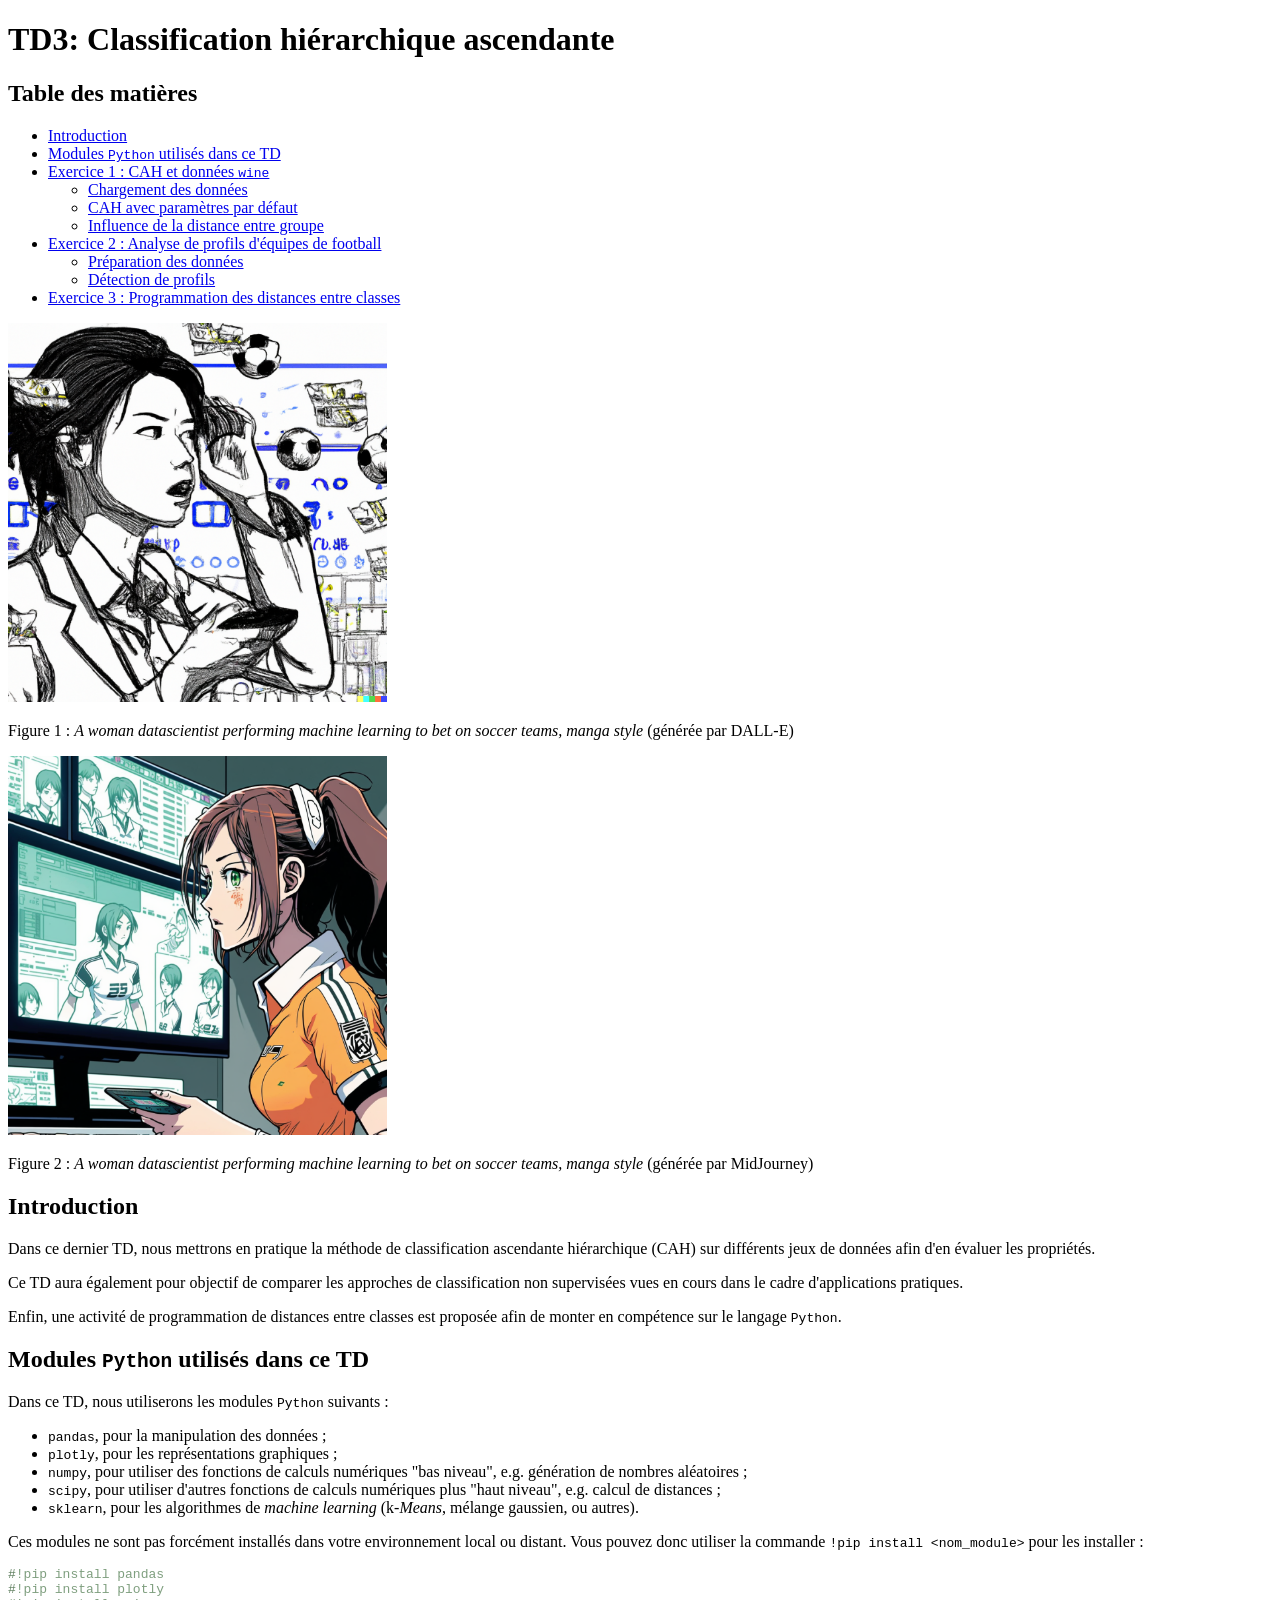
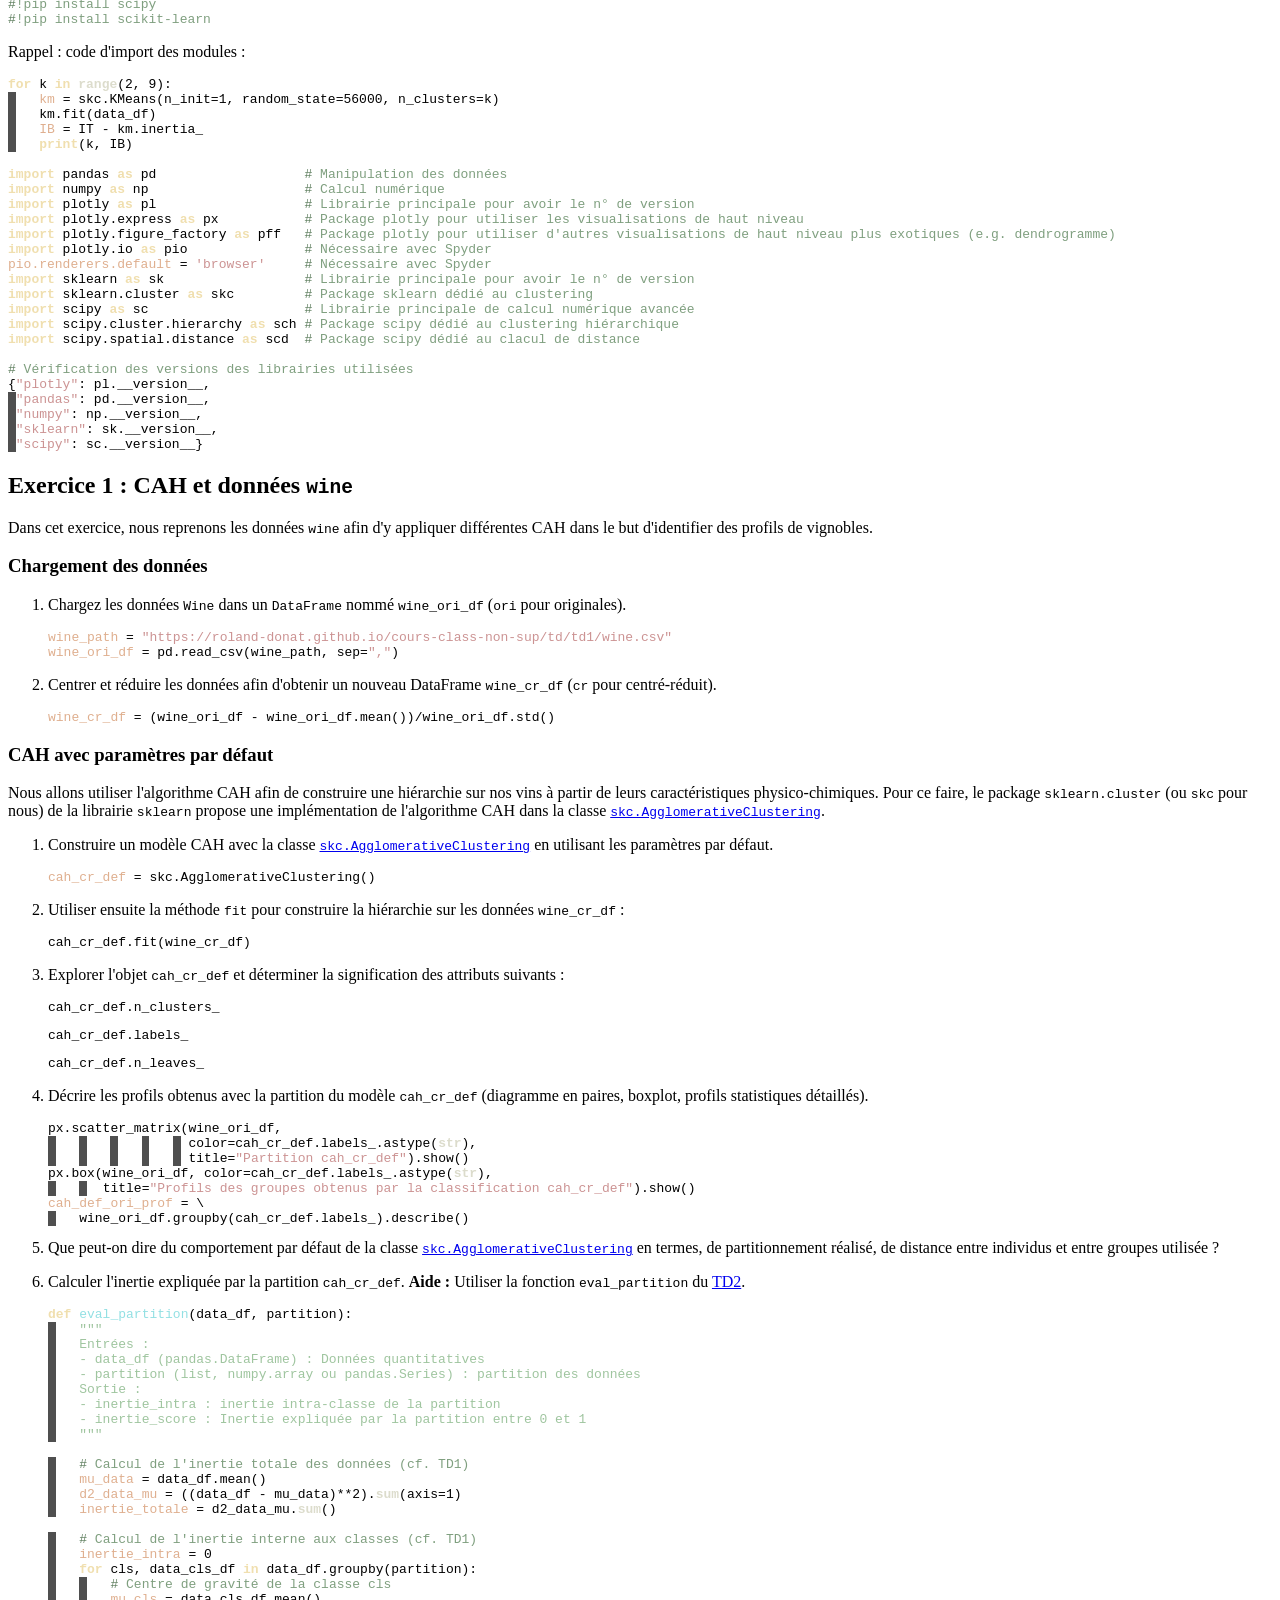
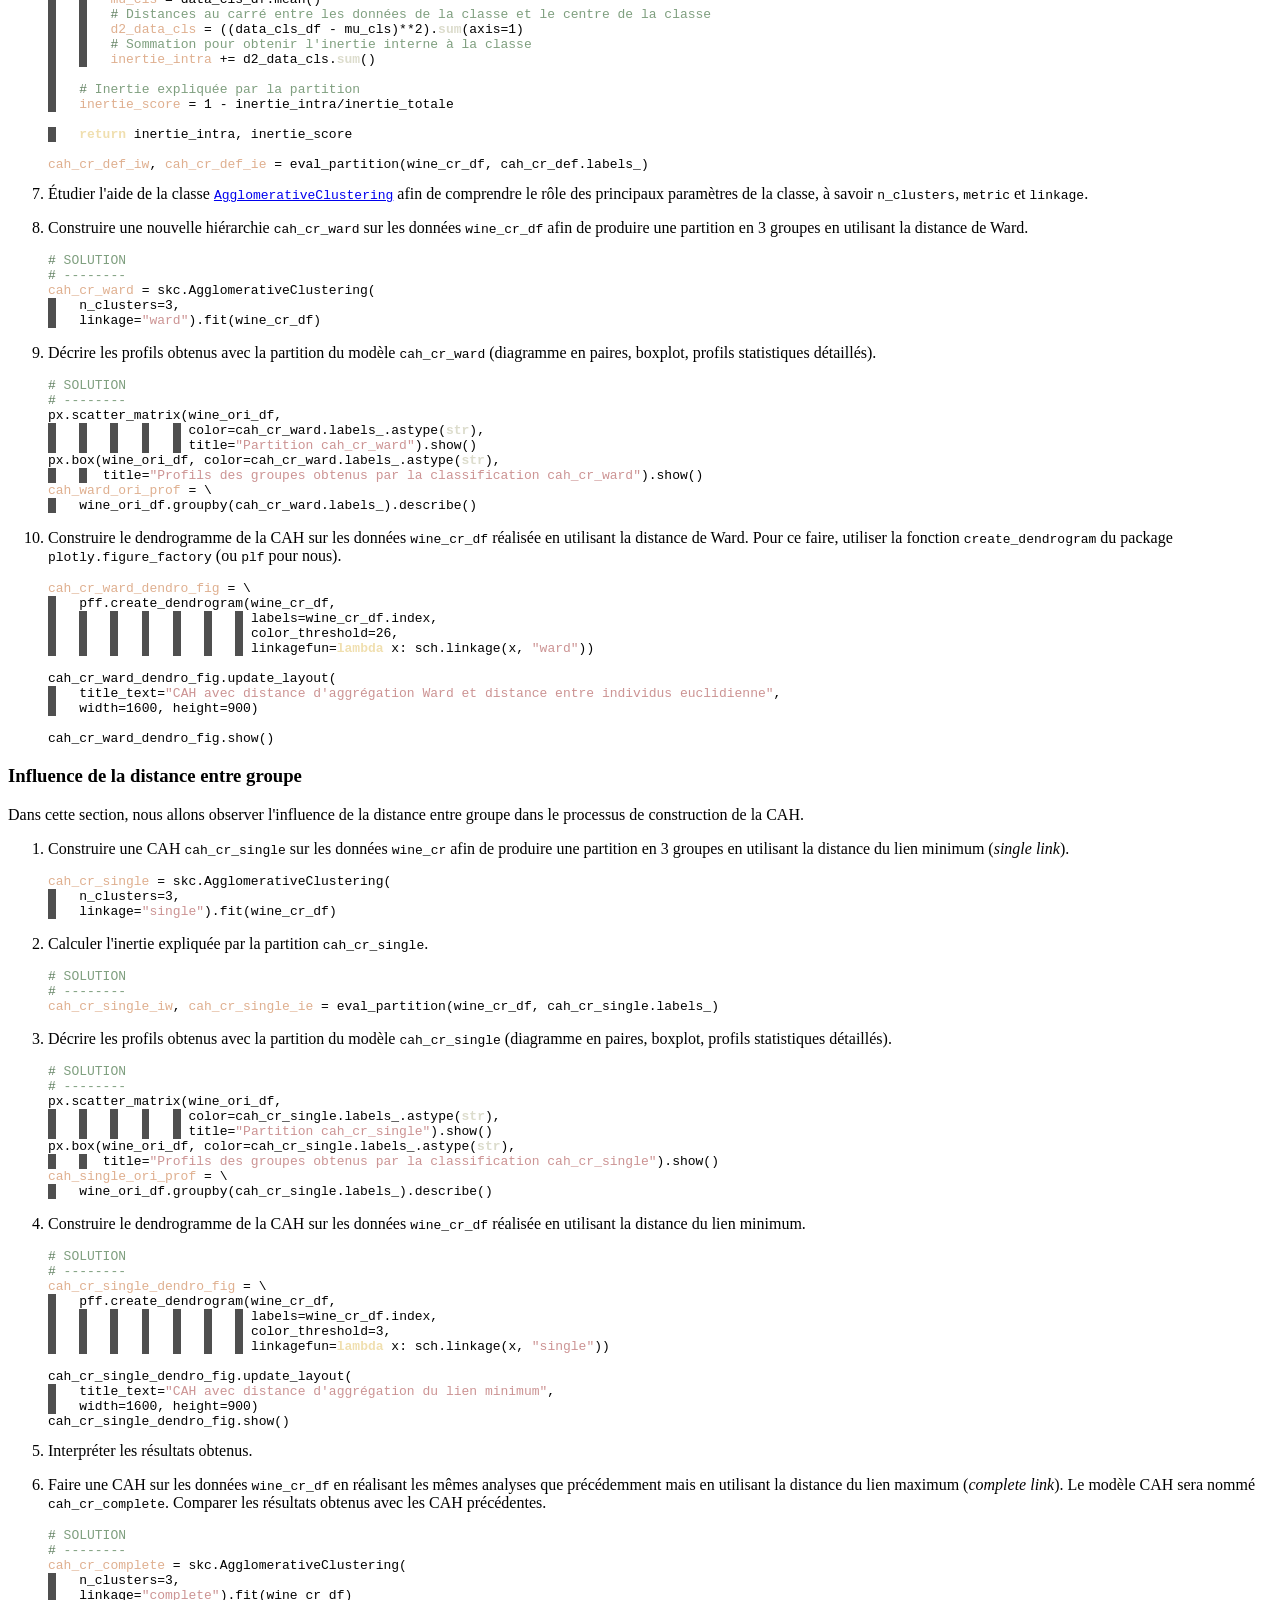
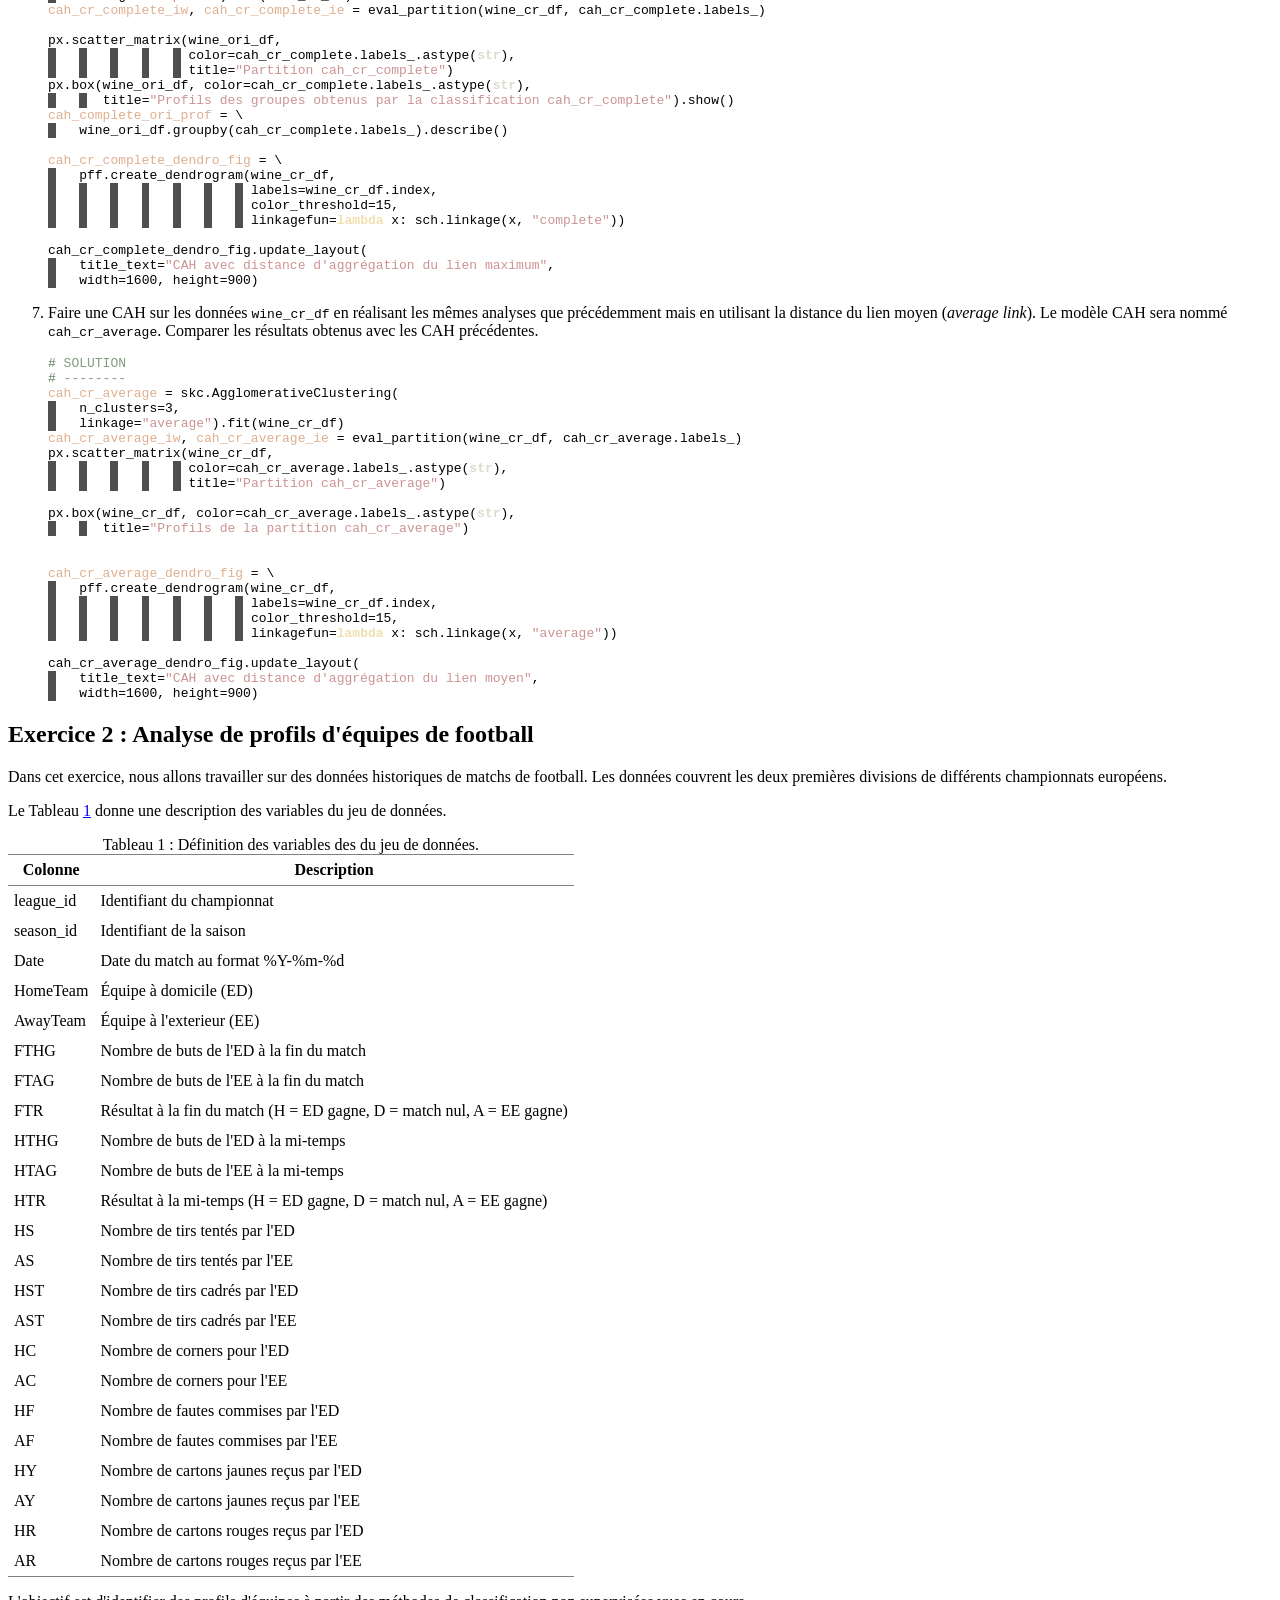
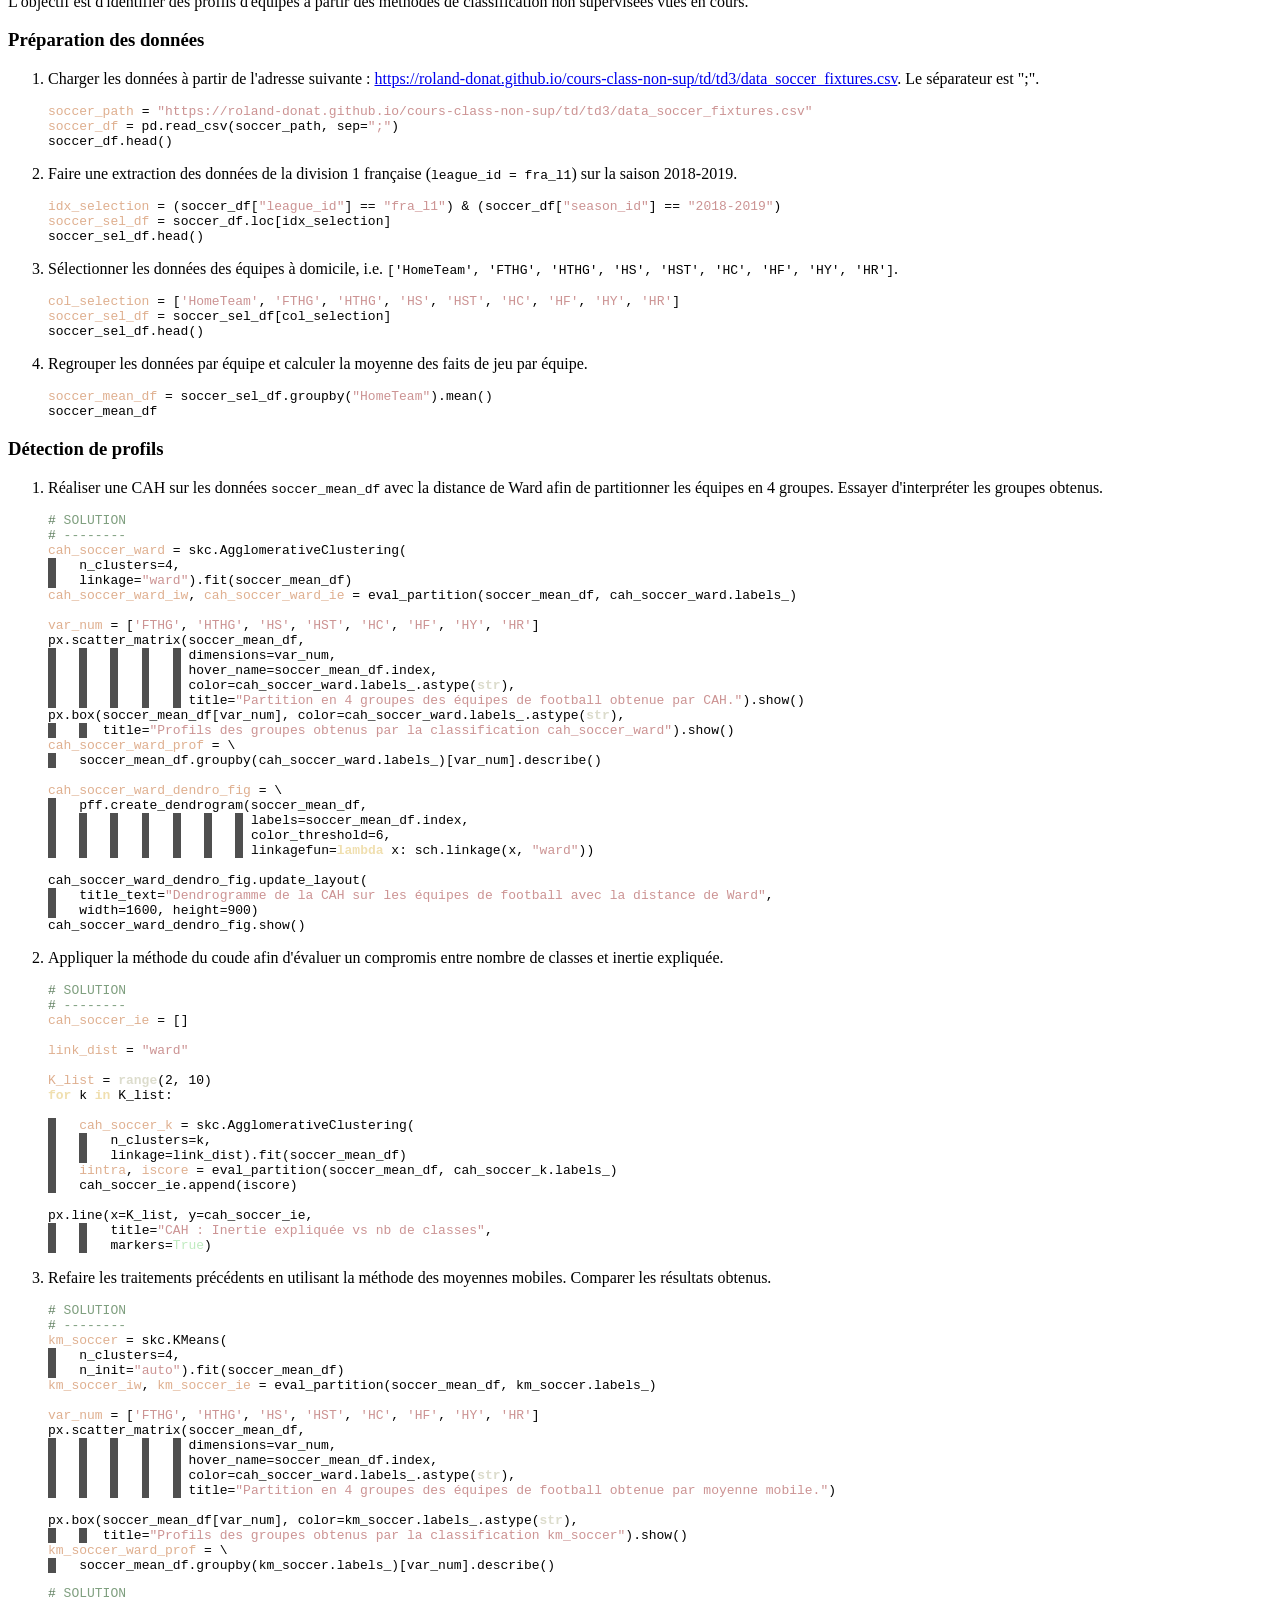
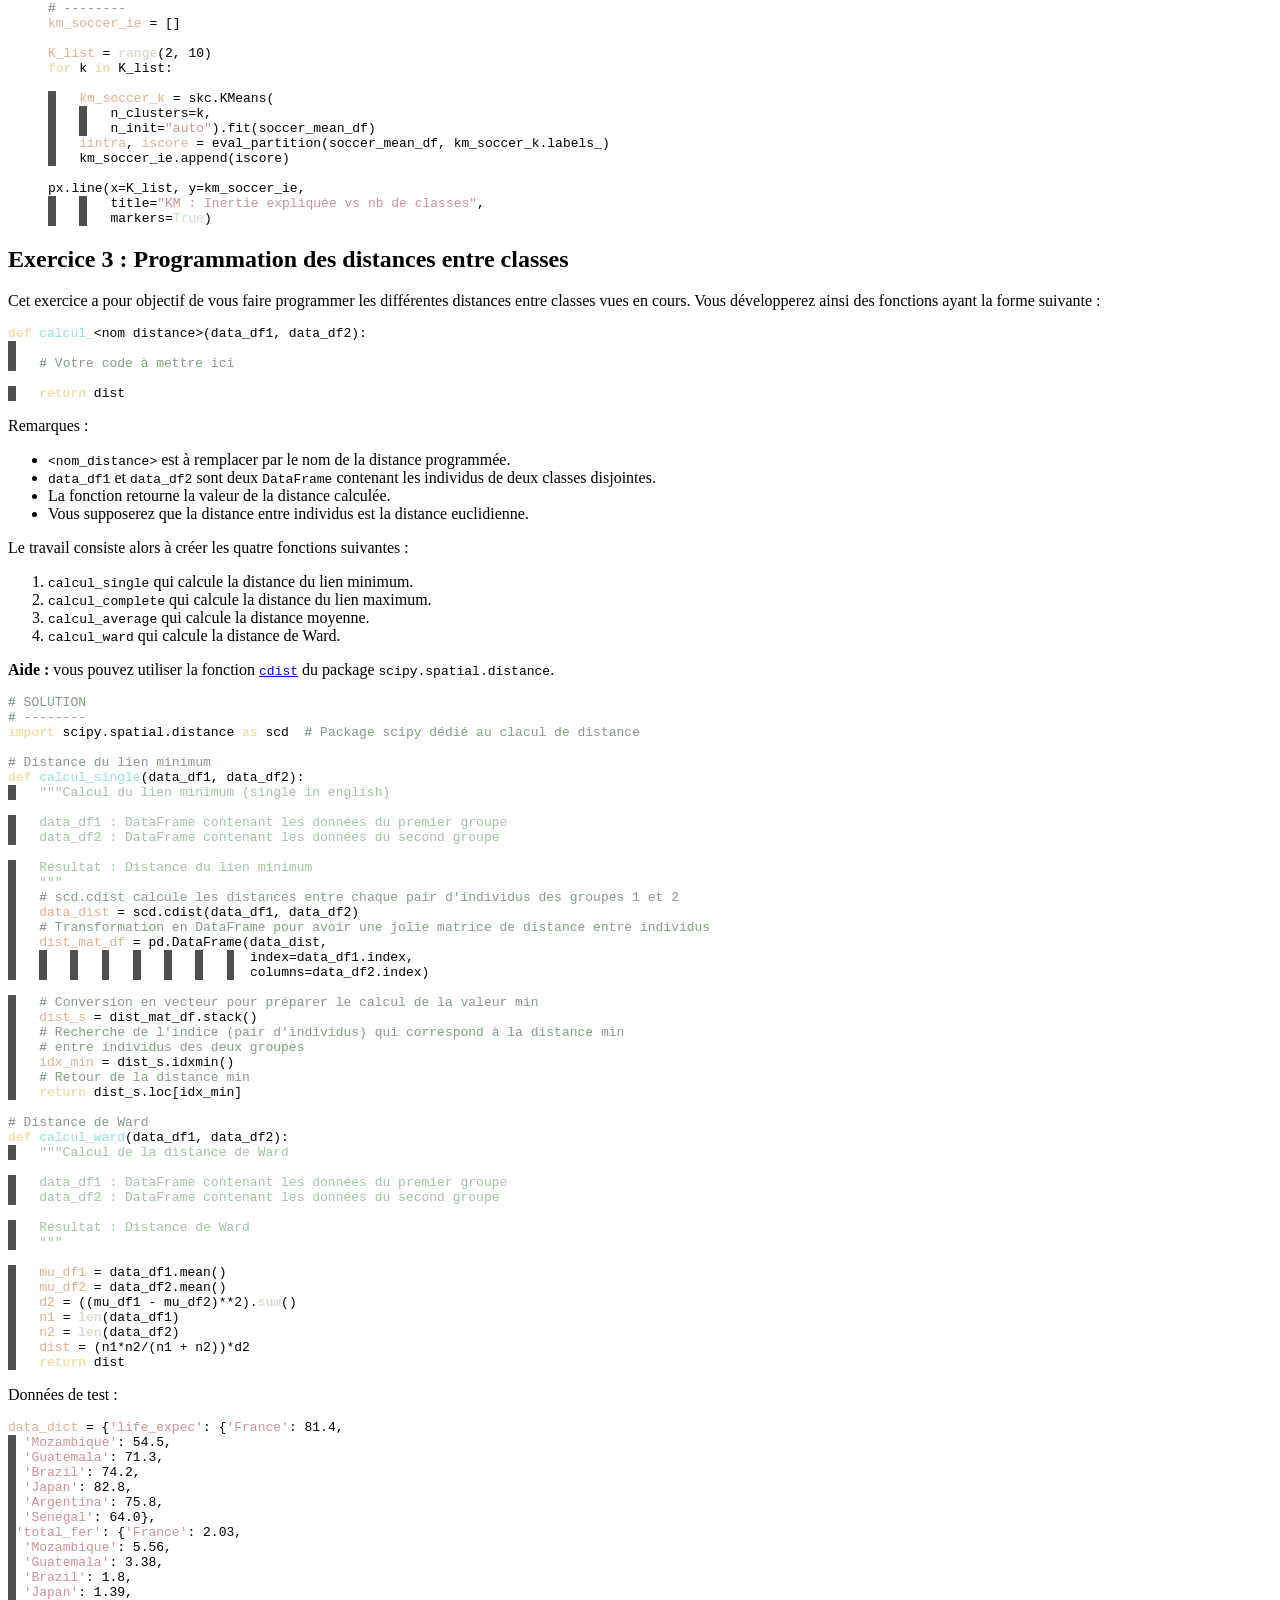
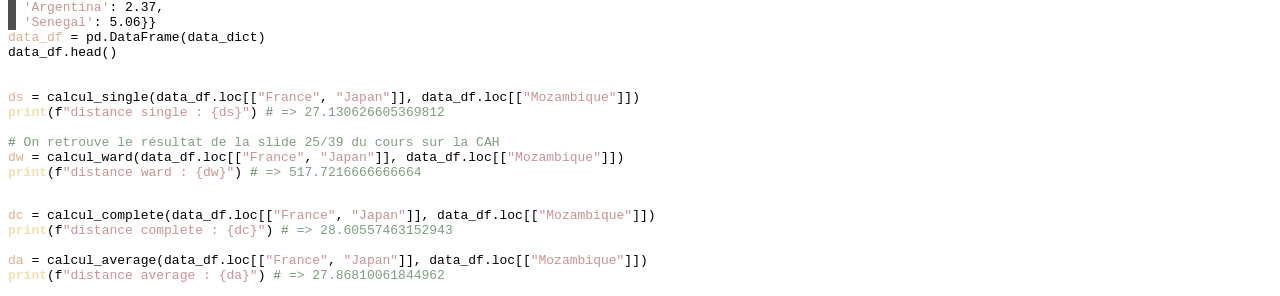
<file: td/td3/td3.html>
<?xml version="1.0" encoding="utf-8"?>
<!DOCTYPE html PUBLIC "-//W3C//DTD XHTML 1.0 Strict//EN"
"http://www.w3.org/TR/xhtml1/DTD/xhtml1-strict.dtd">
<html xmlns="http://www.w3.org/1999/xhtml" lang="fr" xml:lang="fr">
<head>
<meta http-equiv="Content-Type" content="text/html;charset=utf-8" />
<meta name="viewport" content="width=device-width, initial-scale=1" />
<title>TD3: Classification hiérarchique ascendante</title>
<meta name="author" content="Roland Donat" />
<meta name="generator" content="Org Mode" />
<link rel="stylesheet" type="text/css" href="https://fniessen.github.io/org-html-themes/src/readtheorg_theme/css/htmlize.css"/>
<link rel="stylesheet" type="text/css" href="https://fniessen.github.io/org-html-themes/src/readtheorg_theme/css/readtheorg.css"/>
<script src="https://ajax.googleapis.com/ajax/libs/jquery/2.1.3/jquery.min.js"></script>
<script src="https://maxcdn.bootstrapcdn.com/bootstrap/3.3.4/js/bootstrap.min.js"></script>
<script type="text/javascript" src="https://fniessen.github.io/org-html-themes/src/lib/js/jquery.stickytableheaders.min.js"></script>
<script type="text/javascript" src="https://fniessen.github.io/org-html-themes/src/readtheorg_theme/js/readtheorg.js"></script>
<link rel="stylesheet" type="text/css" href="https://roland-donat.github.io/ubs/Charte_graphique/IUT/ubs_iut_vannes.css" />
</head>
<body>
<div id="content" class="content">
<h1 class="title">TD3: Classification hiérarchique ascendante</h1>
<div id="table-of-contents" role="doc-toc">
<h2>Table des matières</h2>
<div id="text-table-of-contents" role="doc-toc">
<ul>
<li><a href="#org6c56c2c">Introduction</a></li>
<li><a href="#orga529237">Modules <code>Python</code> utilisés dans ce TD</a></li>
<li><a href="#org6907c54">Exercice 1 : CAH et données <code>wine</code></a>
<ul>
<li><a href="#org48238da">Chargement des données</a></li>
<li><a href="#org4eb428b">CAH avec paramètres par défaut</a></li>
<li><a href="#orgd02396b">Influence de la distance entre groupe</a></li>
</ul>
</li>
<li><a href="#orgeba5a88">Exercice 2 : Analyse de profils d'équipes de football</a>
<ul>
<li><a href="#org1896387">Préparation des données</a></li>
<li><a href="#orge64c55b">Détection de profils</a></li>
</ul>
</li>
<li><a href="#org8940a16">Exercice 3 : Programmation des distances entre classes</a></li>
</ul>
</div>
</div>

<div id="org7b6865a" class="figure">
<p><img src="./woman_soccer_bet.png" alt="woman_soccer_bet.png" width="30%" />
</p>
<p><span class="figure-number">Figure&nbsp;1&nbsp;: </span><i>A woman datascientist performing machine learning to bet on soccer teams, manga style</i> (générée par DALL-E)</p>
</div>


<div id="orgfc8f675" class="figure">
<p><img src="./woman_soccer_bet_2.png" alt="woman_soccer_bet_2.png" width="30%" />
</p>
<p><span class="figure-number">Figure&nbsp;2&nbsp;: </span><i>A woman datascientist performing machine learning to bet on soccer teams, manga style</i> (générée par MidJourney)</p>
</div>


<div id="outline-container-org6c56c2c" class="outline-2">
<h2 id="org6c56c2c">Introduction</h2>
<div class="outline-text-2" id="text-org6c56c2c">
<p>
Dans ce dernier TD, nous mettrons en pratique la méthode de classification ascendante hiérarchique
(CAH) sur différents jeux de données afin d'en évaluer les propriétés.
</p>

<p>
Ce TD aura également pour objectif de comparer les approches de classification non supervisées vues
en cours dans le cadre d'applications pratiques.
</p>

<p>
Enfin, une activité de programmation de distances entre classes est proposée afin de monter en
compétence sur le langage <code>Python</code>.
</p>
</div>
</div>

<div id="outline-container-orga529237" class="outline-2">
<h2 id="orga529237">Modules <code>Python</code> utilisés dans ce TD</h2>
<div class="outline-text-2" id="text-orga529237">
<p>
Dans ce TD, nous utiliserons les modules <code>Python</code> suivants :
</p>
<ul class="org-ul">
<li><code>pandas</code>, pour la manipulation des données ;</li>
<li><code>plotly</code>, pour les représentations graphiques ;</li>
<li><code>numpy</code>, pour utiliser des fonctions de calculs numériques "bas niveau", e.g. génération de
nombres aléatoires ;</li>
<li><code>scipy</code>, pour utiliser d'autres fonctions de calculs numériques plus "haut niveau", e.g. calcul de
distances ;</li>
<li><code>sklearn</code>, pour les algorithmes de <i>machine learning</i> (k-<i>Means</i>, mélange gaussien, ou autres).</li>
</ul>

<p>
Ces modules ne sont pas forcément installés dans votre environnement local ou distant. Vous pouvez
donc utiliser la commande <code>!pip install &lt;nom_module&gt;</code> pour les installer : 
</p>
<div class="org-src-container">
<pre class="src src-python"><span style="color: #5F7F5F;">#</span><span style="color: #7F9F7F;">!pip install pandas</span>
<span style="color: #5F7F5F;">#</span><span style="color: #7F9F7F;">!pip install plotly</span>
<span style="color: #5F7F5F;">#</span><span style="color: #7F9F7F;">!pip install scipy</span>
<span style="color: #5F7F5F;">#</span><span style="color: #7F9F7F;">!pip install scikit-learn</span>
</pre>
</div>


<p>
Rappel : code d'import des modules :
</p>
<div class="org-src-container">
<pre class="src src-python"><span style="color: #F0DFAF; font-weight: bold;">for</span> k <span style="color: #F0DFAF; font-weight: bold;">in</span> <span style="color: #DCDCCC; font-weight: bold;">range</span>(2, 9):
<span style="color: #DCDCCC; background-color: #4F4F4F;"> </span>   <span style="color: #DFAF8F;">km</span> = skc.KMeans(n_init=1, random_state=56000, n_clusters=k)
<span style="color: #DCDCCC; background-color: #4F4F4F;"> </span>   km.fit(data_df)
<span style="color: #DCDCCC; background-color: #4F4F4F;"> </span>   <span style="color: #DFAF8F;">IB</span> = IT - km.inertia_
<span style="color: #DCDCCC; background-color: #4F4F4F;"> </span>   <span style="color: #F0DFAF; font-weight: bold;">print</span>(k, IB)

<span style="color: #F0DFAF; font-weight: bold;">import</span> pandas <span style="color: #F0DFAF; font-weight: bold;">as</span> pd                   <span style="color: #5F7F5F;"># </span><span style="color: #7F9F7F;">Manipulation des donn&#233;es</span>
<span style="color: #F0DFAF; font-weight: bold;">import</span> numpy <span style="color: #F0DFAF; font-weight: bold;">as</span> np                    <span style="color: #5F7F5F;"># </span><span style="color: #7F9F7F;">Calcul num&#233;rique</span>
<span style="color: #F0DFAF; font-weight: bold;">import</span> plotly <span style="color: #F0DFAF; font-weight: bold;">as</span> pl                   <span style="color: #5F7F5F;"># </span><span style="color: #7F9F7F;">Librairie principale pour avoir le n&#176; de version</span>
<span style="color: #F0DFAF; font-weight: bold;">import</span> plotly.express <span style="color: #F0DFAF; font-weight: bold;">as</span> px           <span style="color: #5F7F5F;"># </span><span style="color: #7F9F7F;">Package plotly pour utiliser les visualisations de haut niveau</span>
<span style="color: #F0DFAF; font-weight: bold;">import</span> plotly.figure_factory <span style="color: #F0DFAF; font-weight: bold;">as</span> pff   <span style="color: #5F7F5F;"># </span><span style="color: #7F9F7F;">Package plotly pour utiliser d'autres visualisations de haut niveau plus exotiques (e.g. dendrogramme)</span>
<span style="color: #F0DFAF; font-weight: bold;">import</span> plotly.io <span style="color: #F0DFAF; font-weight: bold;">as</span> pio               <span style="color: #5F7F5F;"># </span><span style="color: #7F9F7F;">N&#233;cessaire avec Spyder</span>
<span style="color: #DFAF8F;">pio.renderers.default</span> = <span style="color: #CC9393;">'browser'</span>     <span style="color: #5F7F5F;"># </span><span style="color: #7F9F7F;">N&#233;cessaire avec Spyder</span>
<span style="color: #F0DFAF; font-weight: bold;">import</span> sklearn <span style="color: #F0DFAF; font-weight: bold;">as</span> sk                  <span style="color: #5F7F5F;"># </span><span style="color: #7F9F7F;">Librairie principale pour avoir le n&#176; de version</span>
<span style="color: #F0DFAF; font-weight: bold;">import</span> sklearn.cluster <span style="color: #F0DFAF; font-weight: bold;">as</span> skc         <span style="color: #5F7F5F;"># </span><span style="color: #7F9F7F;">Package sklearn d&#233;di&#233; au clustering</span>
<span style="color: #F0DFAF; font-weight: bold;">import</span> scipy <span style="color: #F0DFAF; font-weight: bold;">as</span> sc                    <span style="color: #5F7F5F;"># </span><span style="color: #7F9F7F;">Librairie principale de calcul num&#233;rique avanc&#233;e</span>
<span style="color: #F0DFAF; font-weight: bold;">import</span> scipy.cluster.hierarchy <span style="color: #F0DFAF; font-weight: bold;">as</span> sch <span style="color: #5F7F5F;"># </span><span style="color: #7F9F7F;">Package scipy d&#233;di&#233; au clustering hi&#233;rarchique</span>
<span style="color: #F0DFAF; font-weight: bold;">import</span> scipy.spatial.distance <span style="color: #F0DFAF; font-weight: bold;">as</span> scd  <span style="color: #5F7F5F;"># </span><span style="color: #7F9F7F;">Package scipy d&#233;di&#233; au clacul de distance</span>

<span style="color: #5F7F5F;"># </span><span style="color: #7F9F7F;">V&#233;rification des versions des librairies utilis&#233;es</span>
{<span style="color: #CC9393;">"plotly"</span>: pl.__version__, 
<span style="color: #DCDCCC; background-color: #4F4F4F;"> </span><span style="color: #CC9393;">"pandas"</span>: pd.__version__, 
<span style="color: #DCDCCC; background-color: #4F4F4F;"> </span><span style="color: #CC9393;">"numpy"</span>: np.__version__,
<span style="color: #DCDCCC; background-color: #4F4F4F;"> </span><span style="color: #CC9393;">"sklearn"</span>: sk.__version__,
<span style="color: #DCDCCC; background-color: #4F4F4F;"> </span><span style="color: #CC9393;">"scipy"</span>: sc.__version__}
</pre>
</div>
</div>
</div>


<div id="outline-container-org6907c54" class="outline-2">
<h2 id="org6907c54">Exercice 1 : CAH et données <code>wine</code></h2>
<div class="outline-text-2" id="text-org6907c54">
<p>
Dans cet exercice, nous reprenons les données <code>wine</code> afin d'y appliquer différentes CAH dans le but
d'identifier des profils de vignobles.
</p>
</div>

<div id="outline-container-org48238da" class="outline-3">
<h3 id="org48238da">Chargement des données</h3>
<div class="outline-text-3" id="text-org48238da">
<ol class="org-ol">
<li><p>
Chargez les données <code>Wine</code> dans un <code>DataFrame</code> nommé <code>wine_ori_df</code> (<code>ori</code> pour originales).
</p>
<div class="org-src-container">
<pre class="src src-python"><span style="color: #DFAF8F;">wine_path</span> = <span style="color: #CC9393;">"https://roland-donat.github.io/cours-class-non-sup/td/td1/wine.csv"</span>
<span style="color: #DFAF8F;">wine_ori_df</span> = pd.read_csv(wine_path, sep=<span style="color: #CC9393;">","</span>)
</pre>
</div></li>

<li><p>
Centrer et réduire les données afin d'obtenir un nouveau DataFrame <code>wine_cr_df</code> (<code>cr</code> pour
centré-réduit).
</p>
<div class="org-src-container">
<pre class="src src-python"><span style="color: #DFAF8F;">wine_cr_df</span> = (wine_ori_df - wine_ori_df.mean())/wine_ori_df.std()
</pre>
</div></li>
</ol>
</div>
</div>

<div id="outline-container-org4eb428b" class="outline-3">
<h3 id="org4eb428b">CAH avec paramètres par défaut</h3>
<div class="outline-text-3" id="text-org4eb428b">
<p>
Nous allons utiliser l'algorithme CAH afin de construire une hiérarchie sur nos vins à
partir de leurs caractéristiques physico-chimiques. Pour ce faire, le package <code>sklearn.cluster</code> (ou
<code>skc</code> pour nous) de la librairie <code>sklearn</code> propose une implémentation de l'algorithme CAH dans
la classe <a href="https://scikit-learn.org/stable/modules/generated/sklearn.cluster.AgglomerativeClustering.html#sklearn.cluster.AgglomerativeClustering"><code>skc.AgglomerativeClustering</code></a>.
</p>

<ol class="org-ol">
<li><p>
Construire un modèle CAH avec la classe
<a href="https://scikit-learn.org/stable/modules/generated/sklearn.cluster.AgglomerativeClustering.html#sklearn.cluster.AgglomerativeClustering"><code>skc.AgglomerativeClustering</code></a> en utilisant les
paramètres par défaut.
</p>
<div class="org-src-container">
<pre class="src src-python"><span style="color: #DFAF8F;">cah_cr_def</span> = skc.AgglomerativeClustering()
</pre>
</div></li>

<li><p>
Utiliser ensuite la méthode <code>fit</code> pour construire la hiérarchie sur les données <code>wine_cr_df</code> :
</p>
<div class="org-src-container">
<pre class="src src-python">cah_cr_def.fit(wine_cr_df)
</pre>
</div></li>

<li><p>
Explorer l'objet <code>cah_cr_def</code> et déterminer la signification des attributs suivants :
</p>
<div class="org-src-container">
<pre class="src src-python">cah_cr_def.n_clusters_
</pre>
</div>
<div class="org-src-container">
<pre class="src src-python">cah_cr_def.labels_
</pre>
</div>
<div class="org-src-container">
<pre class="src src-python">cah_cr_def.n_leaves_
</pre>
</div></li>

<li><p>
Décrire les profils obtenus avec la partition du modèle <code>cah_cr_def</code> (diagramme en paires,
boxplot, profils statistiques détaillés).
</p>
<div class="org-src-container">
<pre class="src src-python">px.scatter_matrix(wine_ori_df,
<span style="color: #DCDCCC; background-color: #4F4F4F;"> </span>   <span style="color: #DCDCCC; background-color: #4F4F4F;"> </span>   <span style="color: #DCDCCC; background-color: #4F4F4F;"> </span>   <span style="color: #DCDCCC; background-color: #4F4F4F;"> </span>   <span style="color: #DCDCCC; background-color: #4F4F4F;"> </span> color=cah_cr_def.labels_.astype(<span style="color: #DCDCCC; font-weight: bold;">str</span>), 
<span style="color: #DCDCCC; background-color: #4F4F4F;"> </span>   <span style="color: #DCDCCC; background-color: #4F4F4F;"> </span>   <span style="color: #DCDCCC; background-color: #4F4F4F;"> </span>   <span style="color: #DCDCCC; background-color: #4F4F4F;"> </span>   <span style="color: #DCDCCC; background-color: #4F4F4F;"> </span> title=<span style="color: #CC9393;">"Partition cah_cr_def"</span>).show()
px.box(wine_ori_df, color=cah_cr_def.labels_.astype(<span style="color: #DCDCCC; font-weight: bold;">str</span>),
<span style="color: #DCDCCC; background-color: #4F4F4F;"> </span>   <span style="color: #DCDCCC; background-color: #4F4F4F;"> </span>  title=<span style="color: #CC9393;">"Profils des groupes obtenus par la classification cah_cr_def"</span>).show()
<span style="color: #DFAF8F;">cah_def_ori_prof</span> = \
<span style="color: #DCDCCC; background-color: #4F4F4F;"> </span>   wine_ori_df.groupby(cah_cr_def.labels_).describe()
</pre>
</div></li>

<li>Que peut-on dire du comportement par défaut de la classe <a href="https://scikit-learn.org/stable/modules/generated/sklearn.cluster.AgglomerativeClustering.html#sklearn.cluster.AgglomerativeClustering"><code>skc.AgglomerativeClustering</code></a> en termes,
de partitionnement réalisé, de distance entre individus et entre groupes utilisée ?</li>

<li><p>
Calculer l'inertie expliquée par la partition <code>cah_cr_def</code>. <b>Aide :</b> Utiliser la fonction
<code>eval_partition</code> du <a href="../td2/td2.html">TD2</a>.
</p>
<div class="org-src-container">
<pre class="src src-python"><span style="color: #F0DFAF; font-weight: bold;">def</span> <span style="color: #93E0E3;">eval_partition</span>(data_df, partition):
<span style="color: #DCDCCC; background-color: #4F4F4F;"> </span>   <span style="color: #9FC59F;">"""</span>
<span style="color: #DCDCCC; background-color: #4F4F4F;"> </span><span style="color: #9FC59F;">   Entr&#233;es :</span>
<span style="color: #DCDCCC; background-color: #4F4F4F;"> </span><span style="color: #9FC59F;">   - data_df (pandas.DataFrame) : Donn&#233;es quantitatives</span>
<span style="color: #DCDCCC; background-color: #4F4F4F;"> </span><span style="color: #9FC59F;">   - partition (list, numpy.array ou pandas.Series) : partition des donn&#233;es</span>
<span style="color: #DCDCCC; background-color: #4F4F4F;"> </span><span style="color: #9FC59F;">   Sortie :</span>
<span style="color: #DCDCCC; background-color: #4F4F4F;"> </span><span style="color: #9FC59F;">   - inertie_intra : inertie intra-classe de la partition</span>
<span style="color: #DCDCCC; background-color: #4F4F4F;"> </span><span style="color: #9FC59F;">   - inertie_score : Inertie expliqu&#233;e par la partition entre 0 et 1</span>
<span style="color: #DCDCCC; background-color: #4F4F4F;"> </span><span style="color: #9FC59F;">   """</span>

<span style="color: #DCDCCC; background-color: #4F4F4F;"> </span>   <span style="color: #5F7F5F;"># </span><span style="color: #7F9F7F;">Calcul de l'inertie totale des donn&#233;es (cf. TD1)</span>
<span style="color: #DCDCCC; background-color: #4F4F4F;"> </span>   <span style="color: #DFAF8F;">mu_data</span> = data_df.mean()
<span style="color: #DCDCCC; background-color: #4F4F4F;"> </span>   <span style="color: #DFAF8F;">d2_data_mu</span> = ((data_df - mu_data)**2).<span style="color: #DCDCCC; font-weight: bold;">sum</span>(axis=1)
<span style="color: #DCDCCC; background-color: #4F4F4F;"> </span>   <span style="color: #DFAF8F;">inertie_totale</span> = d2_data_mu.<span style="color: #DCDCCC; font-weight: bold;">sum</span>()

<span style="color: #DCDCCC; background-color: #4F4F4F;"> </span>   <span style="color: #5F7F5F;"># </span><span style="color: #7F9F7F;">Calcul de l'inertie interne aux classes (cf. TD1)</span>
<span style="color: #DCDCCC; background-color: #4F4F4F;"> </span>   <span style="color: #DFAF8F;">inertie_intra</span> = 0
<span style="color: #DCDCCC; background-color: #4F4F4F;"> </span>   <span style="color: #F0DFAF; font-weight: bold;">for</span> cls, data_cls_df <span style="color: #F0DFAF; font-weight: bold;">in</span> data_df.groupby(partition):
<span style="color: #DCDCCC; background-color: #4F4F4F;"> </span>   <span style="color: #DCDCCC; background-color: #4F4F4F;"> </span>   <span style="color: #5F7F5F;"># </span><span style="color: #7F9F7F;">Centre de gravit&#233; de la classe cls</span>
<span style="color: #DCDCCC; background-color: #4F4F4F;"> </span>   <span style="color: #DCDCCC; background-color: #4F4F4F;"> </span>   <span style="color: #DFAF8F;">mu_cls</span> = data_cls_df.mean()
<span style="color: #DCDCCC; background-color: #4F4F4F;"> </span>   <span style="color: #DCDCCC; background-color: #4F4F4F;"> </span>   <span style="color: #5F7F5F;"># </span><span style="color: #7F9F7F;">Distances au carr&#233; entre les donn&#233;es de la classe et le centre de la classe</span>
<span style="color: #DCDCCC; background-color: #4F4F4F;"> </span>   <span style="color: #DCDCCC; background-color: #4F4F4F;"> </span>   <span style="color: #DFAF8F;">d2_data_cls</span> = ((data_cls_df - mu_cls)**2).<span style="color: #DCDCCC; font-weight: bold;">sum</span>(axis=1)
<span style="color: #DCDCCC; background-color: #4F4F4F;"> </span>   <span style="color: #DCDCCC; background-color: #4F4F4F;"> </span>   <span style="color: #5F7F5F;"># </span><span style="color: #7F9F7F;">Sommation pour obtenir l'inertie interne &#224; la classe</span>
<span style="color: #DCDCCC; background-color: #4F4F4F;"> </span>   <span style="color: #DCDCCC; background-color: #4F4F4F;"> </span>   <span style="color: #DFAF8F;">inertie_intra</span> += d2_data_cls.<span style="color: #DCDCCC; font-weight: bold;">sum</span>()
<span style="color: #DCDCCC; background-color: #4F4F4F;"> </span> 
<span style="color: #DCDCCC; background-color: #4F4F4F;"> </span>   <span style="color: #5F7F5F;"># </span><span style="color: #7F9F7F;">Inertie expliqu&#233;e par la partition</span>
<span style="color: #DCDCCC; background-color: #4F4F4F;"> </span>   <span style="color: #DFAF8F;">inertie_score</span> = 1 - inertie_intra/inertie_totale

<span style="color: #DCDCCC; background-color: #4F4F4F;"> </span>   <span style="color: #F0DFAF; font-weight: bold;">return</span> inertie_intra, inertie_score

<span style="color: #DFAF8F;">cah_cr_def_iw</span>, <span style="color: #DFAF8F;">cah_cr_def_ie</span> = eval_partition(wine_cr_df, cah_cr_def.labels_)
</pre>
</div></li>

<li>Étudier l'aide de la classe <a href="https://scikit-learn.org/stable/modules/generated/sklearn.cluster.AgglomerativeClustering.html#sklearn.cluster.AgglomerativeClustering"><code>AgglomerativeClustering</code></a> afin de comprendre le rôle des
principaux paramètres de la classe, à savoir <code>n_clusters</code>, <code>metric</code> et <code>linkage</code>.</li>

<li><p>
Construire une nouvelle hiérarchie <code>cah_cr_ward</code> sur les données <code>wine_cr_df</code> afin de produire une partition en 3
groupes en utilisant la distance de Ward.
</p>
<div class="org-src-container">
<pre class="src src-python"><span style="color: #5F7F5F;"># </span><span style="color: #7F9F7F;">SOLUTION</span>
<span style="color: #5F7F5F;"># </span><span style="color: #7F9F7F;">--------</span>
<span style="color: #DFAF8F;">cah_cr_ward</span> = skc.AgglomerativeClustering(
<span style="color: #DCDCCC; background-color: #4F4F4F;"> </span>   n_clusters=3,
<span style="color: #DCDCCC; background-color: #4F4F4F;"> </span>   linkage=<span style="color: #CC9393;">"ward"</span>).fit(wine_cr_df)
</pre>
</div></li>

<li><p>
Décrire les profils obtenus avec la partition du modèle <code>cah_cr_ward</code> (diagramme en paires,
boxplot, profils statistiques détaillés).
</p>
<div class="org-src-container">
<pre class="src src-python"><span style="color: #5F7F5F;"># </span><span style="color: #7F9F7F;">SOLUTION</span>
<span style="color: #5F7F5F;"># </span><span style="color: #7F9F7F;">--------</span>
px.scatter_matrix(wine_ori_df,
<span style="color: #DCDCCC; background-color: #4F4F4F;"> </span>   <span style="color: #DCDCCC; background-color: #4F4F4F;"> </span>   <span style="color: #DCDCCC; background-color: #4F4F4F;"> </span>   <span style="color: #DCDCCC; background-color: #4F4F4F;"> </span>   <span style="color: #DCDCCC; background-color: #4F4F4F;"> </span> color=cah_cr_ward.labels_.astype(<span style="color: #DCDCCC; font-weight: bold;">str</span>), 
<span style="color: #DCDCCC; background-color: #4F4F4F;"> </span>   <span style="color: #DCDCCC; background-color: #4F4F4F;"> </span>   <span style="color: #DCDCCC; background-color: #4F4F4F;"> </span>   <span style="color: #DCDCCC; background-color: #4F4F4F;"> </span>   <span style="color: #DCDCCC; background-color: #4F4F4F;"> </span> title=<span style="color: #CC9393;">"Partition cah_cr_ward"</span>).show()
px.box(wine_ori_df, color=cah_cr_ward.labels_.astype(<span style="color: #DCDCCC; font-weight: bold;">str</span>),
<span style="color: #DCDCCC; background-color: #4F4F4F;"> </span>   <span style="color: #DCDCCC; background-color: #4F4F4F;"> </span>  title=<span style="color: #CC9393;">"Profils des groupes obtenus par la classification cah_cr_ward"</span>).show()
<span style="color: #DFAF8F;">cah_ward_ori_prof</span> = \
<span style="color: #DCDCCC; background-color: #4F4F4F;"> </span>   wine_ori_df.groupby(cah_cr_ward.labels_).describe()
</pre>
</div></li>

<li><p>
Construire le dendrogramme de la CAH sur les données <code>wine_cr_df</code> réalisée en utilisant la
distance de Ward. Pour ce faire, utiliser la fonction <code>create_dendrogram</code> du package
<code>plotly.figure_factory</code> (ou <code>plf</code> pour nous).
</p>
<div class="org-src-container">
<pre class="src src-python"><span style="color: #DFAF8F;">cah_cr_ward_dendro_fig</span> = \
<span style="color: #DCDCCC; background-color: #4F4F4F;"> </span>   pff.create_dendrogram(wine_cr_df,
<span style="color: #DCDCCC; background-color: #4F4F4F;"> </span>   <span style="color: #DCDCCC; background-color: #4F4F4F;"> </span>   <span style="color: #DCDCCC; background-color: #4F4F4F;"> </span>   <span style="color: #DCDCCC; background-color: #4F4F4F;"> </span>   <span style="color: #DCDCCC; background-color: #4F4F4F;"> </span>   <span style="color: #DCDCCC; background-color: #4F4F4F;"> </span>   <span style="color: #DCDCCC; background-color: #4F4F4F;"> </span> labels=wine_cr_df.index,
<span style="color: #DCDCCC; background-color: #4F4F4F;"> </span>   <span style="color: #DCDCCC; background-color: #4F4F4F;"> </span>   <span style="color: #DCDCCC; background-color: #4F4F4F;"> </span>   <span style="color: #DCDCCC; background-color: #4F4F4F;"> </span>   <span style="color: #DCDCCC; background-color: #4F4F4F;"> </span>   <span style="color: #DCDCCC; background-color: #4F4F4F;"> </span>   <span style="color: #DCDCCC; background-color: #4F4F4F;"> </span> color_threshold=26,
<span style="color: #DCDCCC; background-color: #4F4F4F;"> </span>   <span style="color: #DCDCCC; background-color: #4F4F4F;"> </span>   <span style="color: #DCDCCC; background-color: #4F4F4F;"> </span>   <span style="color: #DCDCCC; background-color: #4F4F4F;"> </span>   <span style="color: #DCDCCC; background-color: #4F4F4F;"> </span>   <span style="color: #DCDCCC; background-color: #4F4F4F;"> </span>   <span style="color: #DCDCCC; background-color: #4F4F4F;"> </span> linkagefun=<span style="color: #F0DFAF; font-weight: bold;">lambda</span> x: sch.linkage(x, <span style="color: #CC9393;">"ward"</span>))

cah_cr_ward_dendro_fig.update_layout(
<span style="color: #DCDCCC; background-color: #4F4F4F;"> </span>   title_text=<span style="color: #CC9393;">"CAH avec distance d'aggr&#233;gation Ward et distance entre individus euclidienne"</span>,
<span style="color: #DCDCCC; background-color: #4F4F4F;"> </span>   width=1600, height=900)

cah_cr_ward_dendro_fig.show()
</pre>
</div></li>
</ol>
</div>
</div>


<div id="outline-container-orgd02396b" class="outline-3">
<h3 id="orgd02396b">Influence de la distance entre groupe</h3>
<div class="outline-text-3" id="text-orgd02396b">
<p>
Dans cette section, nous allons observer l'influence de la distance entre groupe dans le processus
de construction de la CAH.
</p>

<ol class="org-ol">
<li><p>
Construire une CAH <code>cah_cr_single</code> sur les données <code>wine_cr</code> afin de produire une partition en 3
groupes en utilisant la distance du lien minimum (<i>single link</i>).
</p>
<div class="org-src-container">
<pre class="src src-python"><span style="color: #DFAF8F;">cah_cr_single</span> = skc.AgglomerativeClustering(
<span style="color: #DCDCCC; background-color: #4F4F4F;"> </span>   n_clusters=3,
<span style="color: #DCDCCC; background-color: #4F4F4F;"> </span>   linkage=<span style="color: #CC9393;">"single"</span>).fit(wine_cr_df)
</pre>
</div></li>

<li><p>
Calculer l'inertie expliquée par la partition <code>cah_cr_single</code>.
</p>
<div class="org-src-container">
<pre class="src src-python"><span style="color: #5F7F5F;"># </span><span style="color: #7F9F7F;">SOLUTION</span>
<span style="color: #5F7F5F;"># </span><span style="color: #7F9F7F;">--------</span>
<span style="color: #DFAF8F;">cah_cr_single_iw</span>, <span style="color: #DFAF8F;">cah_cr_single_ie</span> = eval_partition(wine_cr_df, cah_cr_single.labels_)
</pre>
</div></li>

<li><p>
Décrire les profils obtenus avec la partition du modèle <code>cah_cr_single</code> (diagramme en paires,
boxplot, profils statistiques détaillés).
</p>
<div class="org-src-container">
<pre class="src src-python"><span style="color: #5F7F5F;"># </span><span style="color: #7F9F7F;">SOLUTION</span>
<span style="color: #5F7F5F;"># </span><span style="color: #7F9F7F;">--------</span>
px.scatter_matrix(wine_ori_df,
<span style="color: #DCDCCC; background-color: #4F4F4F;"> </span>   <span style="color: #DCDCCC; background-color: #4F4F4F;"> </span>   <span style="color: #DCDCCC; background-color: #4F4F4F;"> </span>   <span style="color: #DCDCCC; background-color: #4F4F4F;"> </span>   <span style="color: #DCDCCC; background-color: #4F4F4F;"> </span> color=cah_cr_single.labels_.astype(<span style="color: #DCDCCC; font-weight: bold;">str</span>), 
<span style="color: #DCDCCC; background-color: #4F4F4F;"> </span>   <span style="color: #DCDCCC; background-color: #4F4F4F;"> </span>   <span style="color: #DCDCCC; background-color: #4F4F4F;"> </span>   <span style="color: #DCDCCC; background-color: #4F4F4F;"> </span>   <span style="color: #DCDCCC; background-color: #4F4F4F;"> </span> title=<span style="color: #CC9393;">"Partition cah_cr_single"</span>).show()
px.box(wine_ori_df, color=cah_cr_single.labels_.astype(<span style="color: #DCDCCC; font-weight: bold;">str</span>),
<span style="color: #DCDCCC; background-color: #4F4F4F;"> </span>   <span style="color: #DCDCCC; background-color: #4F4F4F;"> </span>  title=<span style="color: #CC9393;">"Profils des groupes obtenus par la classification cah_cr_single"</span>).show()
<span style="color: #DFAF8F;">cah_single_ori_prof</span> = \
<span style="color: #DCDCCC; background-color: #4F4F4F;"> </span>   wine_ori_df.groupby(cah_cr_single.labels_).describe()
</pre>
</div></li>

<li><p>
Construire le dendrogramme de la CAH sur les données <code>wine_cr_df</code> réalisée en utilisant la
distance du lien minimum.
</p>
<div class="org-src-container">
<pre class="src src-python"><span style="color: #5F7F5F;"># </span><span style="color: #7F9F7F;">SOLUTION</span>
<span style="color: #5F7F5F;"># </span><span style="color: #7F9F7F;">--------</span>
<span style="color: #DFAF8F;">cah_cr_single_dendro_fig</span> = \
<span style="color: #DCDCCC; background-color: #4F4F4F;"> </span>   pff.create_dendrogram(wine_cr_df,
<span style="color: #DCDCCC; background-color: #4F4F4F;"> </span>   <span style="color: #DCDCCC; background-color: #4F4F4F;"> </span>   <span style="color: #DCDCCC; background-color: #4F4F4F;"> </span>   <span style="color: #DCDCCC; background-color: #4F4F4F;"> </span>   <span style="color: #DCDCCC; background-color: #4F4F4F;"> </span>   <span style="color: #DCDCCC; background-color: #4F4F4F;"> </span>   <span style="color: #DCDCCC; background-color: #4F4F4F;"> </span> labels=wine_cr_df.index,
<span style="color: #DCDCCC; background-color: #4F4F4F;"> </span>   <span style="color: #DCDCCC; background-color: #4F4F4F;"> </span>   <span style="color: #DCDCCC; background-color: #4F4F4F;"> </span>   <span style="color: #DCDCCC; background-color: #4F4F4F;"> </span>   <span style="color: #DCDCCC; background-color: #4F4F4F;"> </span>   <span style="color: #DCDCCC; background-color: #4F4F4F;"> </span>   <span style="color: #DCDCCC; background-color: #4F4F4F;"> </span> color_threshold=3,
<span style="color: #DCDCCC; background-color: #4F4F4F;"> </span>   <span style="color: #DCDCCC; background-color: #4F4F4F;"> </span>   <span style="color: #DCDCCC; background-color: #4F4F4F;"> </span>   <span style="color: #DCDCCC; background-color: #4F4F4F;"> </span>   <span style="color: #DCDCCC; background-color: #4F4F4F;"> </span>   <span style="color: #DCDCCC; background-color: #4F4F4F;"> </span>   <span style="color: #DCDCCC; background-color: #4F4F4F;"> </span> linkagefun=<span style="color: #F0DFAF; font-weight: bold;">lambda</span> x: sch.linkage(x, <span style="color: #CC9393;">"single"</span>))

cah_cr_single_dendro_fig.update_layout(
<span style="color: #DCDCCC; background-color: #4F4F4F;"> </span>   title_text=<span style="color: #CC9393;">"CAH avec distance d'aggr&#233;gation du lien minimum"</span>,
<span style="color: #DCDCCC; background-color: #4F4F4F;"> </span>   width=1600, height=900)
cah_cr_single_dendro_fig.show()
</pre>
</div></li>

<li>Interpréter les résultats obtenus.</li>

<li><p>
Faire une CAH sur les données <code>wine_cr_df</code> en réalisant les mêmes analyses que précédemment mais
en utilisant la distance du lien maximum (<i>complete link</i>). Le modèle CAH sera nommé
<code>cah_cr_complete</code>. Comparer les résultats obtenus avec les CAH précédentes.
</p>
<div class="org-src-container">
<pre class="src src-python"><span style="color: #5F7F5F;"># </span><span style="color: #7F9F7F;">SOLUTION</span>
<span style="color: #5F7F5F;"># </span><span style="color: #7F9F7F;">--------</span>
<span style="color: #DFAF8F;">cah_cr_complete</span> = skc.AgglomerativeClustering(
<span style="color: #DCDCCC; background-color: #4F4F4F;"> </span>   n_clusters=3,
<span style="color: #DCDCCC; background-color: #4F4F4F;"> </span>   linkage=<span style="color: #CC9393;">"complete"</span>).fit(wine_cr_df)
<span style="color: #DFAF8F;">cah_cr_complete_iw</span>, <span style="color: #DFAF8F;">cah_cr_complete_ie</span> = eval_partition(wine_cr_df, cah_cr_complete.labels_)

px.scatter_matrix(wine_ori_df,
<span style="color: #DCDCCC; background-color: #4F4F4F;"> </span>   <span style="color: #DCDCCC; background-color: #4F4F4F;"> </span>   <span style="color: #DCDCCC; background-color: #4F4F4F;"> </span>   <span style="color: #DCDCCC; background-color: #4F4F4F;"> </span>   <span style="color: #DCDCCC; background-color: #4F4F4F;"> </span> color=cah_cr_complete.labels_.astype(<span style="color: #DCDCCC; font-weight: bold;">str</span>), 
<span style="color: #DCDCCC; background-color: #4F4F4F;"> </span>   <span style="color: #DCDCCC; background-color: #4F4F4F;"> </span>   <span style="color: #DCDCCC; background-color: #4F4F4F;"> </span>   <span style="color: #DCDCCC; background-color: #4F4F4F;"> </span>   <span style="color: #DCDCCC; background-color: #4F4F4F;"> </span> title=<span style="color: #CC9393;">"Partition cah_cr_complete"</span>)
px.box(wine_ori_df, color=cah_cr_complete.labels_.astype(<span style="color: #DCDCCC; font-weight: bold;">str</span>),
<span style="color: #DCDCCC; background-color: #4F4F4F;"> </span>   <span style="color: #DCDCCC; background-color: #4F4F4F;"> </span>  title=<span style="color: #CC9393;">"Profils des groupes obtenus par la classification cah_cr_complete"</span>).show()
<span style="color: #DFAF8F;">cah_complete_ori_prof</span> = \
<span style="color: #DCDCCC; background-color: #4F4F4F;"> </span>   wine_ori_df.groupby(cah_cr_complete.labels_).describe()

<span style="color: #DFAF8F;">cah_cr_complete_dendro_fig</span> = \
<span style="color: #DCDCCC; background-color: #4F4F4F;"> </span>   pff.create_dendrogram(wine_cr_df,
<span style="color: #DCDCCC; background-color: #4F4F4F;"> </span>   <span style="color: #DCDCCC; background-color: #4F4F4F;"> </span>   <span style="color: #DCDCCC; background-color: #4F4F4F;"> </span>   <span style="color: #DCDCCC; background-color: #4F4F4F;"> </span>   <span style="color: #DCDCCC; background-color: #4F4F4F;"> </span>   <span style="color: #DCDCCC; background-color: #4F4F4F;"> </span>   <span style="color: #DCDCCC; background-color: #4F4F4F;"> </span> labels=wine_cr_df.index,
<span style="color: #DCDCCC; background-color: #4F4F4F;"> </span>   <span style="color: #DCDCCC; background-color: #4F4F4F;"> </span>   <span style="color: #DCDCCC; background-color: #4F4F4F;"> </span>   <span style="color: #DCDCCC; background-color: #4F4F4F;"> </span>   <span style="color: #DCDCCC; background-color: #4F4F4F;"> </span>   <span style="color: #DCDCCC; background-color: #4F4F4F;"> </span>   <span style="color: #DCDCCC; background-color: #4F4F4F;"> </span> color_threshold=15,
<span style="color: #DCDCCC; background-color: #4F4F4F;"> </span>   <span style="color: #DCDCCC; background-color: #4F4F4F;"> </span>   <span style="color: #DCDCCC; background-color: #4F4F4F;"> </span>   <span style="color: #DCDCCC; background-color: #4F4F4F;"> </span>   <span style="color: #DCDCCC; background-color: #4F4F4F;"> </span>   <span style="color: #DCDCCC; background-color: #4F4F4F;"> </span>   <span style="color: #DCDCCC; background-color: #4F4F4F;"> </span> linkagefun=<span style="color: #F0DFAF; font-weight: bold;">lambda</span> x: sch.linkage(x, <span style="color: #CC9393;">"complete"</span>))

cah_cr_complete_dendro_fig.update_layout(
<span style="color: #DCDCCC; background-color: #4F4F4F;"> </span>   title_text=<span style="color: #CC9393;">"CAH avec distance d'aggr&#233;gation du lien maximum"</span>,
<span style="color: #DCDCCC; background-color: #4F4F4F;"> </span>   width=1600, height=900)
</pre>
</div></li>

<li><p>
Faire une CAH sur les données <code>wine_cr_df</code> en réalisant les mêmes analyses que précédemment mais
en utilisant la distance du lien moyen (<i>average link</i>). Le modèle CAH sera nommé
<code>cah_cr_average</code>. Comparer les résultats obtenus avec les CAH précédentes.
</p>
<div class="org-src-container">
<pre class="src src-python"><span style="color: #5F7F5F;"># </span><span style="color: #7F9F7F;">SOLUTION</span>
<span style="color: #5F7F5F;"># </span><span style="color: #7F9F7F;">--------</span>
<span style="color: #DFAF8F;">cah_cr_average</span> = skc.AgglomerativeClustering(
<span style="color: #DCDCCC; background-color: #4F4F4F;"> </span>   n_clusters=3,
<span style="color: #DCDCCC; background-color: #4F4F4F;"> </span>   linkage=<span style="color: #CC9393;">"average"</span>).fit(wine_cr_df)
<span style="color: #DFAF8F;">cah_cr_average_iw</span>, <span style="color: #DFAF8F;">cah_cr_average_ie</span> = eval_partition(wine_cr_df, cah_cr_average.labels_)
px.scatter_matrix(wine_cr_df,
<span style="color: #DCDCCC; background-color: #4F4F4F;"> </span>   <span style="color: #DCDCCC; background-color: #4F4F4F;"> </span>   <span style="color: #DCDCCC; background-color: #4F4F4F;"> </span>   <span style="color: #DCDCCC; background-color: #4F4F4F;"> </span>   <span style="color: #DCDCCC; background-color: #4F4F4F;"> </span> color=cah_cr_average.labels_.astype(<span style="color: #DCDCCC; font-weight: bold;">str</span>), 
<span style="color: #DCDCCC; background-color: #4F4F4F;"> </span>   <span style="color: #DCDCCC; background-color: #4F4F4F;"> </span>   <span style="color: #DCDCCC; background-color: #4F4F4F;"> </span>   <span style="color: #DCDCCC; background-color: #4F4F4F;"> </span>   <span style="color: #DCDCCC; background-color: #4F4F4F;"> </span> title=<span style="color: #CC9393;">"Partition cah_cr_average"</span>)

px.box(wine_cr_df, color=cah_cr_average.labels_.astype(<span style="color: #DCDCCC; font-weight: bold;">str</span>),
<span style="color: #DCDCCC; background-color: #4F4F4F;"> </span>   <span style="color: #DCDCCC; background-color: #4F4F4F;"> </span>  title=<span style="color: #CC9393;">"Profils de la partition cah_cr_average"</span>)


<span style="color: #DFAF8F;">cah_cr_average_dendro_fig</span> = \
<span style="color: #DCDCCC; background-color: #4F4F4F;"> </span>   pff.create_dendrogram(wine_cr_df,
<span style="color: #DCDCCC; background-color: #4F4F4F;"> </span>   <span style="color: #DCDCCC; background-color: #4F4F4F;"> </span>   <span style="color: #DCDCCC; background-color: #4F4F4F;"> </span>   <span style="color: #DCDCCC; background-color: #4F4F4F;"> </span>   <span style="color: #DCDCCC; background-color: #4F4F4F;"> </span>   <span style="color: #DCDCCC; background-color: #4F4F4F;"> </span>   <span style="color: #DCDCCC; background-color: #4F4F4F;"> </span> labels=wine_cr_df.index,
<span style="color: #DCDCCC; background-color: #4F4F4F;"> </span>   <span style="color: #DCDCCC; background-color: #4F4F4F;"> </span>   <span style="color: #DCDCCC; background-color: #4F4F4F;"> </span>   <span style="color: #DCDCCC; background-color: #4F4F4F;"> </span>   <span style="color: #DCDCCC; background-color: #4F4F4F;"> </span>   <span style="color: #DCDCCC; background-color: #4F4F4F;"> </span>   <span style="color: #DCDCCC; background-color: #4F4F4F;"> </span> color_threshold=15,
<span style="color: #DCDCCC; background-color: #4F4F4F;"> </span>   <span style="color: #DCDCCC; background-color: #4F4F4F;"> </span>   <span style="color: #DCDCCC; background-color: #4F4F4F;"> </span>   <span style="color: #DCDCCC; background-color: #4F4F4F;"> </span>   <span style="color: #DCDCCC; background-color: #4F4F4F;"> </span>   <span style="color: #DCDCCC; background-color: #4F4F4F;"> </span>   <span style="color: #DCDCCC; background-color: #4F4F4F;"> </span> linkagefun=<span style="color: #F0DFAF; font-weight: bold;">lambda</span> x: sch.linkage(x, <span style="color: #CC9393;">"average"</span>))

cah_cr_average_dendro_fig.update_layout(
<span style="color: #DCDCCC; background-color: #4F4F4F;"> </span>   title_text=<span style="color: #CC9393;">"CAH avec distance d'aggr&#233;gation du lien moyen"</span>,
<span style="color: #DCDCCC; background-color: #4F4F4F;"> </span>   width=1600, height=900)
</pre>
</div></li>
</ol>
</div>
</div>
</div>

<div id="outline-container-orgeba5a88" class="outline-2">
<h2 id="orgeba5a88">Exercice 2 : Analyse de profils d'équipes de football</h2>
<div class="outline-text-2" id="text-orgeba5a88">
<p>
Dans cet exercice, nous allons travailler sur des données historiques de matchs de football. Les
données couvrent les deux premières divisions de différents championnats européens.
</p>

<p>
Le Tableau <a href="#orgfacfc5b">1</a> donne une description des variables du jeu de
données. 
</p>

<table id="orgfacfc5b" border="2" cellspacing="0" cellpadding="6" rules="groups" frame="hsides">
<caption class="t-above"><span class="table-number">Tableau 1 :</span> Définition des variables des du jeu de données.</caption>

<colgroup>
<col  class="org-left" />

<col  class="org-left" />
</colgroup>
<thead>
<tr>
<th scope="col" class="org-left">Colonne</th>
<th scope="col" class="org-left">Description</th>
</tr>
</thead>
<tbody>
<tr>
<td class="org-left">league_id</td>
<td class="org-left">Identifiant du championnat</td>
</tr>

<tr>
<td class="org-left">season_id</td>
<td class="org-left">Identifiant de la saison</td>
</tr>

<tr>
<td class="org-left">Date</td>
<td class="org-left">Date du match au format %Y-%m-%d</td>
</tr>

<tr>
<td class="org-left">HomeTeam</td>
<td class="org-left">Équipe à domicile (ED)</td>
</tr>

<tr>
<td class="org-left">AwayTeam</td>
<td class="org-left">Équipe à l'exterieur (EE)</td>
</tr>

<tr>
<td class="org-left">FTHG</td>
<td class="org-left">Nombre de buts de l'ED à la fin du match</td>
</tr>

<tr>
<td class="org-left">FTAG</td>
<td class="org-left">Nombre de buts de l'EE à la fin du match</td>
</tr>

<tr>
<td class="org-left">FTR</td>
<td class="org-left">Résultat à la fin du match (H = ED gagne, D = match nul, A = EE gagne)</td>
</tr>

<tr>
<td class="org-left">HTHG</td>
<td class="org-left">Nombre de buts de l'ED à la mi-temps</td>
</tr>

<tr>
<td class="org-left">HTAG</td>
<td class="org-left">Nombre de buts de l'EE à la mi-temps</td>
</tr>

<tr>
<td class="org-left">HTR</td>
<td class="org-left">Résultat à la mi-temps (H = ED gagne, D = match nul, A = EE gagne)</td>
</tr>

<tr>
<td class="org-left">HS</td>
<td class="org-left">Nombre de tirs tentés par l'ED</td>
</tr>

<tr>
<td class="org-left">AS</td>
<td class="org-left">Nombre de tirs tentés par l'EE</td>
</tr>

<tr>
<td class="org-left">HST</td>
<td class="org-left">Nombre de tirs cadrés par l'ED</td>
</tr>

<tr>
<td class="org-left">AST</td>
<td class="org-left">Nombre de tirs cadrés par l'EE</td>
</tr>

<tr>
<td class="org-left">HC</td>
<td class="org-left">Nombre de corners pour l'ED</td>
</tr>

<tr>
<td class="org-left">AC</td>
<td class="org-left">Nombre de corners pour l'EE</td>
</tr>

<tr>
<td class="org-left">HF</td>
<td class="org-left">Nombre de fautes commises par l'ED</td>
</tr>

<tr>
<td class="org-left">AF</td>
<td class="org-left">Nombre de fautes commises par l'EE</td>
</tr>

<tr>
<td class="org-left">HY</td>
<td class="org-left">Nombre de cartons jaunes reçus par l'ED</td>
</tr>

<tr>
<td class="org-left">AY</td>
<td class="org-left">Nombre de cartons jaunes reçus par l'EE</td>
</tr>

<tr>
<td class="org-left">HR</td>
<td class="org-left">Nombre de cartons rouges reçus par l'ED</td>
</tr>

<tr>
<td class="org-left">AR</td>
<td class="org-left">Nombre de cartons rouges reçus par l'EE</td>
</tr>
</tbody>
</table>

<p>
L'objectif est d'identifier des profils d'équipes à partir des méthodes de classification non
supervisées vues en cours.
</p>
</div>

<div id="outline-container-org1896387" class="outline-3">
<h3 id="org1896387">Préparation des données</h3>
<div class="outline-text-3" id="text-org1896387">
<ol class="org-ol">
<li><p>
Charger les données à partir de l'adresse suivante :
<a href="https://roland-donat.github.io/cours-class-non-sup/td/td3/data_soccer_fixtures.csv">https://roland-donat.github.io/cours-class-non-sup/td/td3/data_soccer_fixtures.csv</a>. Le séparateur
est ";".
</p>
<div class="org-src-container">
<pre class="src src-python"><span style="color: #DFAF8F;">soccer_path</span> = <span style="color: #CC9393;">"https://roland-donat.github.io/cours-class-non-sup/td/td3/data_soccer_fixtures.csv"</span>
<span style="color: #DFAF8F;">soccer_df</span> = pd.read_csv(soccer_path, sep=<span style="color: #CC9393;">";"</span>)
soccer_df.head()
</pre>
</div></li>

<li><p>
Faire une extraction des données de la division 1 française (<code>league_id = fra_l1</code>) sur la saison
2018-2019.
</p>
<div class="org-src-container">
<pre class="src src-python"><span style="color: #DFAF8F;">idx_selection</span> = (soccer_df[<span style="color: #CC9393;">"league_id"</span>] == <span style="color: #CC9393;">"fra_l1"</span>) &amp; (soccer_df[<span style="color: #CC9393;">"season_id"</span>] == <span style="color: #CC9393;">"2018-2019"</span>)
<span style="color: #DFAF8F;">soccer_sel_df</span> = soccer_df.loc[idx_selection]
soccer_sel_df.head()
</pre>
</div></li>

<li><p>
Sélectionner les données des équipes à domicile, i.e. <code>['HomeTeam', 'FTHG', 'HTHG', 'HS', 'HST',
   'HC', 'HF', 'HY', 'HR']</code>.
</p>
<div class="org-src-container">
<pre class="src src-python"><span style="color: #DFAF8F;">col_selection</span> = [<span style="color: #CC9393;">'HomeTeam'</span>, <span style="color: #CC9393;">'FTHG'</span>, <span style="color: #CC9393;">'HTHG'</span>, <span style="color: #CC9393;">'HS'</span>, <span style="color: #CC9393;">'HST'</span>, <span style="color: #CC9393;">'HC'</span>, <span style="color: #CC9393;">'HF'</span>, <span style="color: #CC9393;">'HY'</span>, <span style="color: #CC9393;">'HR'</span>]
<span style="color: #DFAF8F;">soccer_sel_df</span> = soccer_sel_df[col_selection]
soccer_sel_df.head()
</pre>
</div></li>

<li><p>
Regrouper les données par équipe et calculer la moyenne des faits de jeu par équipe.
</p>
<div class="org-src-container">
<pre class="src src-python"><span style="color: #DFAF8F;">soccer_mean_df</span> = soccer_sel_df.groupby(<span style="color: #CC9393;">"HomeTeam"</span>).mean()
soccer_mean_df
</pre>
</div></li>
</ol>
</div>
</div>

<div id="outline-container-orge64c55b" class="outline-3">
<h3 id="orge64c55b">Détection de profils</h3>
<div class="outline-text-3" id="text-orge64c55b">
<ol class="org-ol">
<li><p>
Réaliser une CAH sur les données <code>soccer_mean_df</code> avec la distance de Ward afin de partitionner
les équipes en 4 groupes. Essayer d'interpréter les groupes obtenus.
</p>
<div class="org-src-container">
<pre class="src src-python"><span style="color: #5F7F5F;"># </span><span style="color: #7F9F7F;">SOLUTION</span>
<span style="color: #5F7F5F;"># </span><span style="color: #7F9F7F;">--------</span>
<span style="color: #DFAF8F;">cah_soccer_ward</span> = skc.AgglomerativeClustering(
<span style="color: #DCDCCC; background-color: #4F4F4F;"> </span>   n_clusters=4,
<span style="color: #DCDCCC; background-color: #4F4F4F;"> </span>   linkage=<span style="color: #CC9393;">"ward"</span>).fit(soccer_mean_df)
<span style="color: #DFAF8F;">cah_soccer_ward_iw</span>, <span style="color: #DFAF8F;">cah_soccer_ward_ie</span> = eval_partition(soccer_mean_df, cah_soccer_ward.labels_)

<span style="color: #DFAF8F;">var_num</span> = [<span style="color: #CC9393;">'FTHG'</span>, <span style="color: #CC9393;">'HTHG'</span>, <span style="color: #CC9393;">'HS'</span>, <span style="color: #CC9393;">'HST'</span>, <span style="color: #CC9393;">'HC'</span>, <span style="color: #CC9393;">'HF'</span>, <span style="color: #CC9393;">'HY'</span>, <span style="color: #CC9393;">'HR'</span>]
px.scatter_matrix(soccer_mean_df,
<span style="color: #DCDCCC; background-color: #4F4F4F;"> </span>   <span style="color: #DCDCCC; background-color: #4F4F4F;"> </span>   <span style="color: #DCDCCC; background-color: #4F4F4F;"> </span>   <span style="color: #DCDCCC; background-color: #4F4F4F;"> </span>   <span style="color: #DCDCCC; background-color: #4F4F4F;"> </span> dimensions=var_num,
<span style="color: #DCDCCC; background-color: #4F4F4F;"> </span>   <span style="color: #DCDCCC; background-color: #4F4F4F;"> </span>   <span style="color: #DCDCCC; background-color: #4F4F4F;"> </span>   <span style="color: #DCDCCC; background-color: #4F4F4F;"> </span>   <span style="color: #DCDCCC; background-color: #4F4F4F;"> </span> hover_name=soccer_mean_df.index,
<span style="color: #DCDCCC; background-color: #4F4F4F;"> </span>   <span style="color: #DCDCCC; background-color: #4F4F4F;"> </span>   <span style="color: #DCDCCC; background-color: #4F4F4F;"> </span>   <span style="color: #DCDCCC; background-color: #4F4F4F;"> </span>   <span style="color: #DCDCCC; background-color: #4F4F4F;"> </span> color=cah_soccer_ward.labels_.astype(<span style="color: #DCDCCC; font-weight: bold;">str</span>), 
<span style="color: #DCDCCC; background-color: #4F4F4F;"> </span>   <span style="color: #DCDCCC; background-color: #4F4F4F;"> </span>   <span style="color: #DCDCCC; background-color: #4F4F4F;"> </span>   <span style="color: #DCDCCC; background-color: #4F4F4F;"> </span>   <span style="color: #DCDCCC; background-color: #4F4F4F;"> </span> title=<span style="color: #CC9393;">"Partition en 4 groupes des &#233;quipes de football obtenue par CAH."</span>).show()
px.box(soccer_mean_df[var_num], color=cah_soccer_ward.labels_.astype(<span style="color: #DCDCCC; font-weight: bold;">str</span>),
<span style="color: #DCDCCC; background-color: #4F4F4F;"> </span>   <span style="color: #DCDCCC; background-color: #4F4F4F;"> </span>  title=<span style="color: #CC9393;">"Profils des groupes obtenus par la classification cah_soccer_ward"</span>).show()
<span style="color: #DFAF8F;">cah_soccer_ward_prof</span> = \
<span style="color: #DCDCCC; background-color: #4F4F4F;"> </span>   soccer_mean_df.groupby(cah_soccer_ward.labels_)[var_num].describe()

<span style="color: #DFAF8F;">cah_soccer_ward_dendro_fig</span> = \
<span style="color: #DCDCCC; background-color: #4F4F4F;"> </span>   pff.create_dendrogram(soccer_mean_df,
<span style="color: #DCDCCC; background-color: #4F4F4F;"> </span>   <span style="color: #DCDCCC; background-color: #4F4F4F;"> </span>   <span style="color: #DCDCCC; background-color: #4F4F4F;"> </span>   <span style="color: #DCDCCC; background-color: #4F4F4F;"> </span>   <span style="color: #DCDCCC; background-color: #4F4F4F;"> </span>   <span style="color: #DCDCCC; background-color: #4F4F4F;"> </span>   <span style="color: #DCDCCC; background-color: #4F4F4F;"> </span> labels=soccer_mean_df.index,
<span style="color: #DCDCCC; background-color: #4F4F4F;"> </span>   <span style="color: #DCDCCC; background-color: #4F4F4F;"> </span>   <span style="color: #DCDCCC; background-color: #4F4F4F;"> </span>   <span style="color: #DCDCCC; background-color: #4F4F4F;"> </span>   <span style="color: #DCDCCC; background-color: #4F4F4F;"> </span>   <span style="color: #DCDCCC; background-color: #4F4F4F;"> </span>   <span style="color: #DCDCCC; background-color: #4F4F4F;"> </span> color_threshold=6,
<span style="color: #DCDCCC; background-color: #4F4F4F;"> </span>   <span style="color: #DCDCCC; background-color: #4F4F4F;"> </span>   <span style="color: #DCDCCC; background-color: #4F4F4F;"> </span>   <span style="color: #DCDCCC; background-color: #4F4F4F;"> </span>   <span style="color: #DCDCCC; background-color: #4F4F4F;"> </span>   <span style="color: #DCDCCC; background-color: #4F4F4F;"> </span>   <span style="color: #DCDCCC; background-color: #4F4F4F;"> </span> linkagefun=<span style="color: #F0DFAF; font-weight: bold;">lambda</span> x: sch.linkage(x, <span style="color: #CC9393;">"ward"</span>))

cah_soccer_ward_dendro_fig.update_layout(
<span style="color: #DCDCCC; background-color: #4F4F4F;"> </span>   title_text=<span style="color: #CC9393;">"Dendrogramme de la CAH sur les &#233;quipes de football avec la distance de Ward"</span>,
<span style="color: #DCDCCC; background-color: #4F4F4F;"> </span>   width=1600, height=900)
cah_soccer_ward_dendro_fig.show()
</pre>
</div></li>

<li><p>
Appliquer la
méthode du coude afin d'évaluer un compromis entre nombre de classes et inertie expliquée.
</p>
<div class="org-src-container">
<pre class="src src-python"><span style="color: #5F7F5F;"># </span><span style="color: #7F9F7F;">SOLUTION</span>
<span style="color: #5F7F5F;"># </span><span style="color: #7F9F7F;">--------</span>
<span style="color: #DFAF8F;">cah_soccer_ie</span> = []

<span style="color: #DFAF8F;">link_dist</span> = <span style="color: #CC9393;">"ward"</span>

<span style="color: #DFAF8F;">K_list</span> = <span style="color: #DCDCCC; font-weight: bold;">range</span>(2, 10)
<span style="color: #F0DFAF; font-weight: bold;">for</span> k <span style="color: #F0DFAF; font-weight: bold;">in</span> K_list:

<span style="color: #DCDCCC; background-color: #4F4F4F;"> </span>   <span style="color: #DFAF8F;">cah_soccer_k</span> = skc.AgglomerativeClustering(
<span style="color: #DCDCCC; background-color: #4F4F4F;"> </span>   <span style="color: #DCDCCC; background-color: #4F4F4F;"> </span>   n_clusters=k,
<span style="color: #DCDCCC; background-color: #4F4F4F;"> </span>   <span style="color: #DCDCCC; background-color: #4F4F4F;"> </span>   linkage=link_dist).fit(soccer_mean_df)
<span style="color: #DCDCCC; background-color: #4F4F4F;"> </span>   <span style="color: #DFAF8F;">iintra</span>, <span style="color: #DFAF8F;">iscore</span> = eval_partition(soccer_mean_df, cah_soccer_k.labels_)
<span style="color: #DCDCCC; background-color: #4F4F4F;"> </span>   cah_soccer_ie.append(iscore)

px.line(x=K_list, y=cah_soccer_ie,
<span style="color: #DCDCCC; background-color: #4F4F4F;"> </span>   <span style="color: #DCDCCC; background-color: #4F4F4F;"> </span>   title=<span style="color: #CC9393;">"CAH : Inertie expliqu&#233;e vs nb de classes"</span>,
<span style="color: #DCDCCC; background-color: #4F4F4F;"> </span>   <span style="color: #DCDCCC; background-color: #4F4F4F;"> </span>   markers=<span style="color: #BFEBBF;">True</span>)
</pre>
</div></li>

<li><p>
Refaire les traitements précédents en utilisant la méthode des moyennes mobiles. Comparer les
résultats obtenus.
</p>
<div class="org-src-container">
<pre class="src src-python"><span style="color: #5F7F5F;"># </span><span style="color: #7F9F7F;">SOLUTION</span>
<span style="color: #5F7F5F;"># </span><span style="color: #7F9F7F;">--------</span>
<span style="color: #DFAF8F;">km_soccer</span> = skc.KMeans(
<span style="color: #DCDCCC; background-color: #4F4F4F;"> </span>   n_clusters=4,
<span style="color: #DCDCCC; background-color: #4F4F4F;"> </span>   n_init=<span style="color: #CC9393;">"auto"</span>).fit(soccer_mean_df)
<span style="color: #DFAF8F;">km_soccer_iw</span>, <span style="color: #DFAF8F;">km_soccer_ie</span> = eval_partition(soccer_mean_df, km_soccer.labels_)

<span style="color: #DFAF8F;">var_num</span> = [<span style="color: #CC9393;">'FTHG'</span>, <span style="color: #CC9393;">'HTHG'</span>, <span style="color: #CC9393;">'HS'</span>, <span style="color: #CC9393;">'HST'</span>, <span style="color: #CC9393;">'HC'</span>, <span style="color: #CC9393;">'HF'</span>, <span style="color: #CC9393;">'HY'</span>, <span style="color: #CC9393;">'HR'</span>]
px.scatter_matrix(soccer_mean_df,
<span style="color: #DCDCCC; background-color: #4F4F4F;"> </span>   <span style="color: #DCDCCC; background-color: #4F4F4F;"> </span>   <span style="color: #DCDCCC; background-color: #4F4F4F;"> </span>   <span style="color: #DCDCCC; background-color: #4F4F4F;"> </span>   <span style="color: #DCDCCC; background-color: #4F4F4F;"> </span> dimensions=var_num,
<span style="color: #DCDCCC; background-color: #4F4F4F;"> </span>   <span style="color: #DCDCCC; background-color: #4F4F4F;"> </span>   <span style="color: #DCDCCC; background-color: #4F4F4F;"> </span>   <span style="color: #DCDCCC; background-color: #4F4F4F;"> </span>   <span style="color: #DCDCCC; background-color: #4F4F4F;"> </span> hover_name=soccer_mean_df.index,
<span style="color: #DCDCCC; background-color: #4F4F4F;"> </span>   <span style="color: #DCDCCC; background-color: #4F4F4F;"> </span>   <span style="color: #DCDCCC; background-color: #4F4F4F;"> </span>   <span style="color: #DCDCCC; background-color: #4F4F4F;"> </span>   <span style="color: #DCDCCC; background-color: #4F4F4F;"> </span> color=cah_soccer_ward.labels_.astype(<span style="color: #DCDCCC; font-weight: bold;">str</span>),
<span style="color: #DCDCCC; background-color: #4F4F4F;"> </span>   <span style="color: #DCDCCC; background-color: #4F4F4F;"> </span>   <span style="color: #DCDCCC; background-color: #4F4F4F;"> </span>   <span style="color: #DCDCCC; background-color: #4F4F4F;"> </span>   <span style="color: #DCDCCC; background-color: #4F4F4F;"> </span> title=<span style="color: #CC9393;">"Partition en 4 groupes des &#233;quipes de football obtenue par moyenne mobile."</span>)

px.box(soccer_mean_df[var_num], color=km_soccer.labels_.astype(<span style="color: #DCDCCC; font-weight: bold;">str</span>),
<span style="color: #DCDCCC; background-color: #4F4F4F;"> </span>   <span style="color: #DCDCCC; background-color: #4F4F4F;"> </span>  title=<span style="color: #CC9393;">"Profils des groupes obtenus par la classification km_soccer"</span>).show()
<span style="color: #DFAF8F;">km_soccer_ward_prof</span> = \
<span style="color: #DCDCCC; background-color: #4F4F4F;"> </span>   soccer_mean_df.groupby(km_soccer.labels_)[var_num].describe()
</pre>
</div>

<div class="org-src-container">
<pre class="src src-python"><span style="color: #5F7F5F;"># </span><span style="color: #7F9F7F;">SOLUTION</span>
<span style="color: #5F7F5F;"># </span><span style="color: #7F9F7F;">--------</span>
<span style="color: #DFAF8F;">km_soccer_ie</span> = []

<span style="color: #DFAF8F;">K_list</span> = <span style="color: #DCDCCC; font-weight: bold;">range</span>(2, 10)
<span style="color: #F0DFAF; font-weight: bold;">for</span> k <span style="color: #F0DFAF; font-weight: bold;">in</span> K_list:

<span style="color: #DCDCCC; background-color: #4F4F4F;"> </span>   <span style="color: #DFAF8F;">km_soccer_k</span> = skc.KMeans(
<span style="color: #DCDCCC; background-color: #4F4F4F;"> </span>   <span style="color: #DCDCCC; background-color: #4F4F4F;"> </span>   n_clusters=k,
<span style="color: #DCDCCC; background-color: #4F4F4F;"> </span>   <span style="color: #DCDCCC; background-color: #4F4F4F;"> </span>   n_init=<span style="color: #CC9393;">"auto"</span>).fit(soccer_mean_df)
<span style="color: #DCDCCC; background-color: #4F4F4F;"> </span>   <span style="color: #DFAF8F;">iintra</span>, <span style="color: #DFAF8F;">iscore</span> = eval_partition(soccer_mean_df, km_soccer_k.labels_)
<span style="color: #DCDCCC; background-color: #4F4F4F;"> </span>   km_soccer_ie.append(iscore)

px.line(x=K_list, y=km_soccer_ie,
<span style="color: #DCDCCC; background-color: #4F4F4F;"> </span>   <span style="color: #DCDCCC; background-color: #4F4F4F;"> </span>   title=<span style="color: #CC9393;">"KM : Inertie expliqu&#233;e vs nb de classes"</span>,
<span style="color: #DCDCCC; background-color: #4F4F4F;"> </span>   <span style="color: #DCDCCC; background-color: #4F4F4F;"> </span>   markers=<span style="color: #BFEBBF;">True</span>)
</pre>
</div></li>
</ol>
</div>
</div>
</div>


<div id="outline-container-org8940a16" class="outline-2">
<h2 id="org8940a16">Exercice 3 : Programmation des distances entre classes</h2>
<div class="outline-text-2" id="text-org8940a16">
<p>
Cet exercice a pour objectif de vous faire programmer les différentes distances entre classes vues
en cours. Vous développerez ainsi des fonctions ayant la forme suivante :
</p>
<div class="org-src-container">
<pre class="src src-python"><span style="color: #F0DFAF; font-weight: bold;">def</span> <span style="color: #93E0E3;">calcul_</span>&lt;nom distance&gt;(data_df1, data_df2):
<span style="color: #DCDCCC; background-color: #4F4F4F;"> </span>   
<span style="color: #DCDCCC; background-color: #4F4F4F;"> </span>   <span style="color: #5F7F5F;"># </span><span style="color: #7F9F7F;">Votre code &#224; mettre ici</span>

<span style="color: #DCDCCC; background-color: #4F4F4F;"> </span>   <span style="color: #F0DFAF; font-weight: bold;">return</span> dist
</pre>
</div>
<p>
Remarques :
</p>
<ul class="org-ul">
<li><code>&lt;nom_distance&gt;</code> est à remplacer par le nom de la distance programmée.</li>
<li><code>data_df1</code> et <code>data_df2</code> sont deux <code>DataFrame</code> contenant les individus de deux classes disjointes.</li>
<li>La fonction retourne la valeur de la distance calculée.</li>
<li>Vous supposerez que la distance entre individus est la distance euclidienne.</li>
</ul>

<p>
Le travail consiste alors à créer les quatre fonctions suivantes :
</p>
<ol class="org-ol">
<li><code>calcul_single</code> qui calcule la distance du lien minimum.</li>
<li><code>calcul_complete</code> qui calcule la distance du lien maximum.</li>
<li><code>calcul_average</code> qui calcule la distance moyenne.</li>
<li><code>calcul_ward</code> qui calcule la distance de Ward.</li>
</ol>

<p>
<b>Aide :</b> vous pouvez utiliser la fonction <a href="https://docs.scipy.org/doc/scipy/reference/generated/scipy.spatial.distance.cdist.html"><code>cdist</code></a> du package <code>scipy.spatial.distance</code>.
</p>

<div class="org-src-container">
<pre class="src src-python"><span style="color: #5F7F5F;"># </span><span style="color: #7F9F7F;">SOLUTION</span>
<span style="color: #5F7F5F;"># </span><span style="color: #7F9F7F;">--------</span>
<span style="color: #F0DFAF; font-weight: bold;">import</span> scipy.spatial.distance <span style="color: #F0DFAF; font-weight: bold;">as</span> scd  <span style="color: #5F7F5F;"># </span><span style="color: #7F9F7F;">Package scipy d&#233;di&#233; au clacul de distance</span>

<span style="color: #5F7F5F;"># </span><span style="color: #7F9F7F;">Distance du lien minimum</span>
<span style="color: #F0DFAF; font-weight: bold;">def</span> <span style="color: #93E0E3;">calcul_single</span>(data_df1, data_df2):
<span style="color: #DCDCCC; background-color: #4F4F4F;"> </span>   <span style="color: #9FC59F;">"""Calcul du lien minimum (single in english)</span>

<span style="color: #DCDCCC; background-color: #4F4F4F;"> </span><span style="color: #9FC59F;">   data_df1 : DataFrame contenant les donn&#233;es du premier groupe</span>
<span style="color: #DCDCCC; background-color: #4F4F4F;"> </span><span style="color: #9FC59F;">   data_df2 : DataFrame contenant les donn&#233;es du second groupe</span>

<span style="color: #DCDCCC; background-color: #4F4F4F;"> </span><span style="color: #9FC59F;">   R&#233;sultat : Distance du lien minimum</span>
<span style="color: #DCDCCC; background-color: #4F4F4F;"> </span><span style="color: #9FC59F;">   """</span>
<span style="color: #DCDCCC; background-color: #4F4F4F;"> </span>   <span style="color: #5F7F5F;"># </span><span style="color: #7F9F7F;">scd.cdist calcule les distances entre chaque pair d'individus des groupes 1 et 2</span>
<span style="color: #DCDCCC; background-color: #4F4F4F;"> </span>   <span style="color: #DFAF8F;">data_dist</span> = scd.cdist(data_df1, data_df2)
<span style="color: #DCDCCC; background-color: #4F4F4F;"> </span>   <span style="color: #5F7F5F;"># </span><span style="color: #7F9F7F;">Transformation en DataFrame pour avoir une jolie matrice de distance entre individus</span>
<span style="color: #DCDCCC; background-color: #4F4F4F;"> </span>   <span style="color: #DFAF8F;">dist_mat_df</span> = pd.DataFrame(data_dist,
<span style="color: #DCDCCC; background-color: #4F4F4F;"> </span>   <span style="color: #DCDCCC; background-color: #4F4F4F;"> </span>   <span style="color: #DCDCCC; background-color: #4F4F4F;"> </span>   <span style="color: #DCDCCC; background-color: #4F4F4F;"> </span>   <span style="color: #DCDCCC; background-color: #4F4F4F;"> </span>   <span style="color: #DCDCCC; background-color: #4F4F4F;"> </span>   <span style="color: #DCDCCC; background-color: #4F4F4F;"> </span>   <span style="color: #DCDCCC; background-color: #4F4F4F;"> </span>  index=data_df1.index,
<span style="color: #DCDCCC; background-color: #4F4F4F;"> </span>   <span style="color: #DCDCCC; background-color: #4F4F4F;"> </span>   <span style="color: #DCDCCC; background-color: #4F4F4F;"> </span>   <span style="color: #DCDCCC; background-color: #4F4F4F;"> </span>   <span style="color: #DCDCCC; background-color: #4F4F4F;"> </span>   <span style="color: #DCDCCC; background-color: #4F4F4F;"> </span>   <span style="color: #DCDCCC; background-color: #4F4F4F;"> </span>   <span style="color: #DCDCCC; background-color: #4F4F4F;"> </span>  columns=data_df2.index)

<span style="color: #DCDCCC; background-color: #4F4F4F;"> </span>   <span style="color: #5F7F5F;"># </span><span style="color: #7F9F7F;">Conversion en vecteur pour pr&#233;parer le calcul de la valeur min</span>
<span style="color: #DCDCCC; background-color: #4F4F4F;"> </span>   <span style="color: #DFAF8F;">dist_s</span> = dist_mat_df.stack()
<span style="color: #DCDCCC; background-color: #4F4F4F;"> </span>   <span style="color: #5F7F5F;"># </span><span style="color: #7F9F7F;">Recherche de l'indice (pair d'individus) qui correspond &#224; la distance min </span>
<span style="color: #DCDCCC; background-color: #4F4F4F;"> </span>   <span style="color: #5F7F5F;"># </span><span style="color: #7F9F7F;">entre individus des deux groupes</span>
<span style="color: #DCDCCC; background-color: #4F4F4F;"> </span>   <span style="color: #DFAF8F;">idx_min</span> = dist_s.idxmin()
<span style="color: #DCDCCC; background-color: #4F4F4F;"> </span>   <span style="color: #5F7F5F;"># </span><span style="color: #7F9F7F;">Retour de la distance min</span>
<span style="color: #DCDCCC; background-color: #4F4F4F;"> </span>   <span style="color: #F0DFAF; font-weight: bold;">return</span> dist_s.loc[idx_min]

<span style="color: #5F7F5F;"># </span><span style="color: #7F9F7F;">Distance de Ward</span>
<span style="color: #F0DFAF; font-weight: bold;">def</span> <span style="color: #93E0E3;">calcul_ward</span>(data_df1, data_df2):
<span style="color: #DCDCCC; background-color: #4F4F4F;"> </span>   <span style="color: #9FC59F;">"""Calcul de la distance de Ward</span>

<span style="color: #DCDCCC; background-color: #4F4F4F;"> </span><span style="color: #9FC59F;">   data_df1 : DataFrame contenant les donn&#233;es du premier groupe</span>
<span style="color: #DCDCCC; background-color: #4F4F4F;"> </span><span style="color: #9FC59F;">   data_df2 : DataFrame contenant les donn&#233;es du second groupe</span>

<span style="color: #DCDCCC; background-color: #4F4F4F;"> </span><span style="color: #9FC59F;">   R&#233;sultat : Distance de Ward</span>
<span style="color: #DCDCCC; background-color: #4F4F4F;"> </span><span style="color: #9FC59F;">   """</span>

<span style="color: #DCDCCC; background-color: #4F4F4F;"> </span>   <span style="color: #DFAF8F;">mu_df1</span> = data_df1.mean()    
<span style="color: #DCDCCC; background-color: #4F4F4F;"> </span>   <span style="color: #DFAF8F;">mu_df2</span> = data_df2.mean()    
<span style="color: #DCDCCC; background-color: #4F4F4F;"> </span>   <span style="color: #DFAF8F;">d2</span> = ((mu_df1 - mu_df2)**2).<span style="color: #DCDCCC; font-weight: bold;">sum</span>()
<span style="color: #DCDCCC; background-color: #4F4F4F;"> </span>   <span style="color: #DFAF8F;">n1</span> = <span style="color: #DCDCCC; font-weight: bold;">len</span>(data_df1) 
<span style="color: #DCDCCC; background-color: #4F4F4F;"> </span>   <span style="color: #DFAF8F;">n2</span> = <span style="color: #DCDCCC; font-weight: bold;">len</span>(data_df2) 
<span style="color: #DCDCCC; background-color: #4F4F4F;"> </span>   <span style="color: #DFAF8F;">dist</span> = (n1*n2/(n1 + n2))*d2
<span style="color: #DCDCCC; background-color: #4F4F4F;"> </span>   <span style="color: #F0DFAF; font-weight: bold;">return</span> dist
</pre>
</div>

<p>
Données de test :
</p>
<div class="org-src-container">
<pre class="src src-python"><span style="color: #DFAF8F;">data_dict</span> = {<span style="color: #CC9393;">'life_expec'</span>: {<span style="color: #CC9393;">'France'</span>: 81.4,
<span style="color: #DCDCCC; background-color: #4F4F4F;"> </span> <span style="color: #CC9393;">'Mozambique'</span>: 54.5,
<span style="color: #DCDCCC; background-color: #4F4F4F;"> </span> <span style="color: #CC9393;">'Guatemala'</span>: 71.3,
<span style="color: #DCDCCC; background-color: #4F4F4F;"> </span> <span style="color: #CC9393;">'Brazil'</span>: 74.2,
<span style="color: #DCDCCC; background-color: #4F4F4F;"> </span> <span style="color: #CC9393;">'Japan'</span>: 82.8,
<span style="color: #DCDCCC; background-color: #4F4F4F;"> </span> <span style="color: #CC9393;">'Argentina'</span>: 75.8,
<span style="color: #DCDCCC; background-color: #4F4F4F;"> </span> <span style="color: #CC9393;">'Senegal'</span>: 64.0},
<span style="color: #DCDCCC; background-color: #4F4F4F;"> </span><span style="color: #CC9393;">'total_fer'</span>: {<span style="color: #CC9393;">'France'</span>: 2.03,
<span style="color: #DCDCCC; background-color: #4F4F4F;"> </span> <span style="color: #CC9393;">'Mozambique'</span>: 5.56,
<span style="color: #DCDCCC; background-color: #4F4F4F;"> </span> <span style="color: #CC9393;">'Guatemala'</span>: 3.38,
<span style="color: #DCDCCC; background-color: #4F4F4F;"> </span> <span style="color: #CC9393;">'Brazil'</span>: 1.8,
<span style="color: #DCDCCC; background-color: #4F4F4F;"> </span> <span style="color: #CC9393;">'Japan'</span>: 1.39,
<span style="color: #DCDCCC; background-color: #4F4F4F;"> </span> <span style="color: #CC9393;">'Argentina'</span>: 2.37,
<span style="color: #DCDCCC; background-color: #4F4F4F;"> </span> <span style="color: #CC9393;">'Senegal'</span>: 5.06}}
<span style="color: #DFAF8F;">data_df</span> = pd.DataFrame(data_dict)
data_df.head()


<span style="color: #DFAF8F;">ds</span> = calcul_single(data_df.loc[[<span style="color: #CC9393;">"France"</span>, <span style="color: #CC9393;">"Japan"</span>]], data_df.loc[[<span style="color: #CC9393;">"Mozambique"</span>]])
<span style="color: #F0DFAF; font-weight: bold;">print</span>(f<span style="color: #CC9393;">"distance single : {ds}"</span>) <span style="color: #5F7F5F;"># </span><span style="color: #7F9F7F;">=&gt; 27.130626605369812</span>

<span style="color: #5F7F5F;"># </span><span style="color: #7F9F7F;">On retrouve le r&#233;sultat de la slide 25/39 du cours sur la CAH</span>
<span style="color: #DFAF8F;">dw</span> = calcul_ward(data_df.loc[[<span style="color: #CC9393;">"France"</span>, <span style="color: #CC9393;">"Japan"</span>]], data_df.loc[[<span style="color: #CC9393;">"Mozambique"</span>]])
<span style="color: #F0DFAF; font-weight: bold;">print</span>(f<span style="color: #CC9393;">"distance ward : {dw}"</span>) <span style="color: #5F7F5F;"># </span><span style="color: #7F9F7F;">=&gt; 517.7216666666664</span>

</pre>
</div>

<div class="org-src-container">
<pre class="src src-python"><span style="color: #DFAF8F;">dc</span> = calcul_complete(data_df.loc[[<span style="color: #CC9393;">"France"</span>, <span style="color: #CC9393;">"Japan"</span>]], data_df.loc[[<span style="color: #CC9393;">"Mozambique"</span>]])
<span style="color: #F0DFAF; font-weight: bold;">print</span>(f<span style="color: #CC9393;">"distance complete : {dc}"</span>) <span style="color: #5F7F5F;"># </span><span style="color: #7F9F7F;">=&gt; 28.60557463152943</span>

<span style="color: #DFAF8F;">da</span> = calcul_average(data_df.loc[[<span style="color: #CC9393;">"France"</span>, <span style="color: #CC9393;">"Japan"</span>]], data_df.loc[[<span style="color: #CC9393;">"Mozambique"</span>]])
<span style="color: #F0DFAF; font-weight: bold;">print</span>(f<span style="color: #CC9393;">"distance average : {da}"</span>) <span style="color: #5F7F5F;"># </span><span style="color: #7F9F7F;">=&gt; 27.86810061844962</span>
</pre>
</div>
</div>
</div>
</div>
</body>
</html>
</file>
